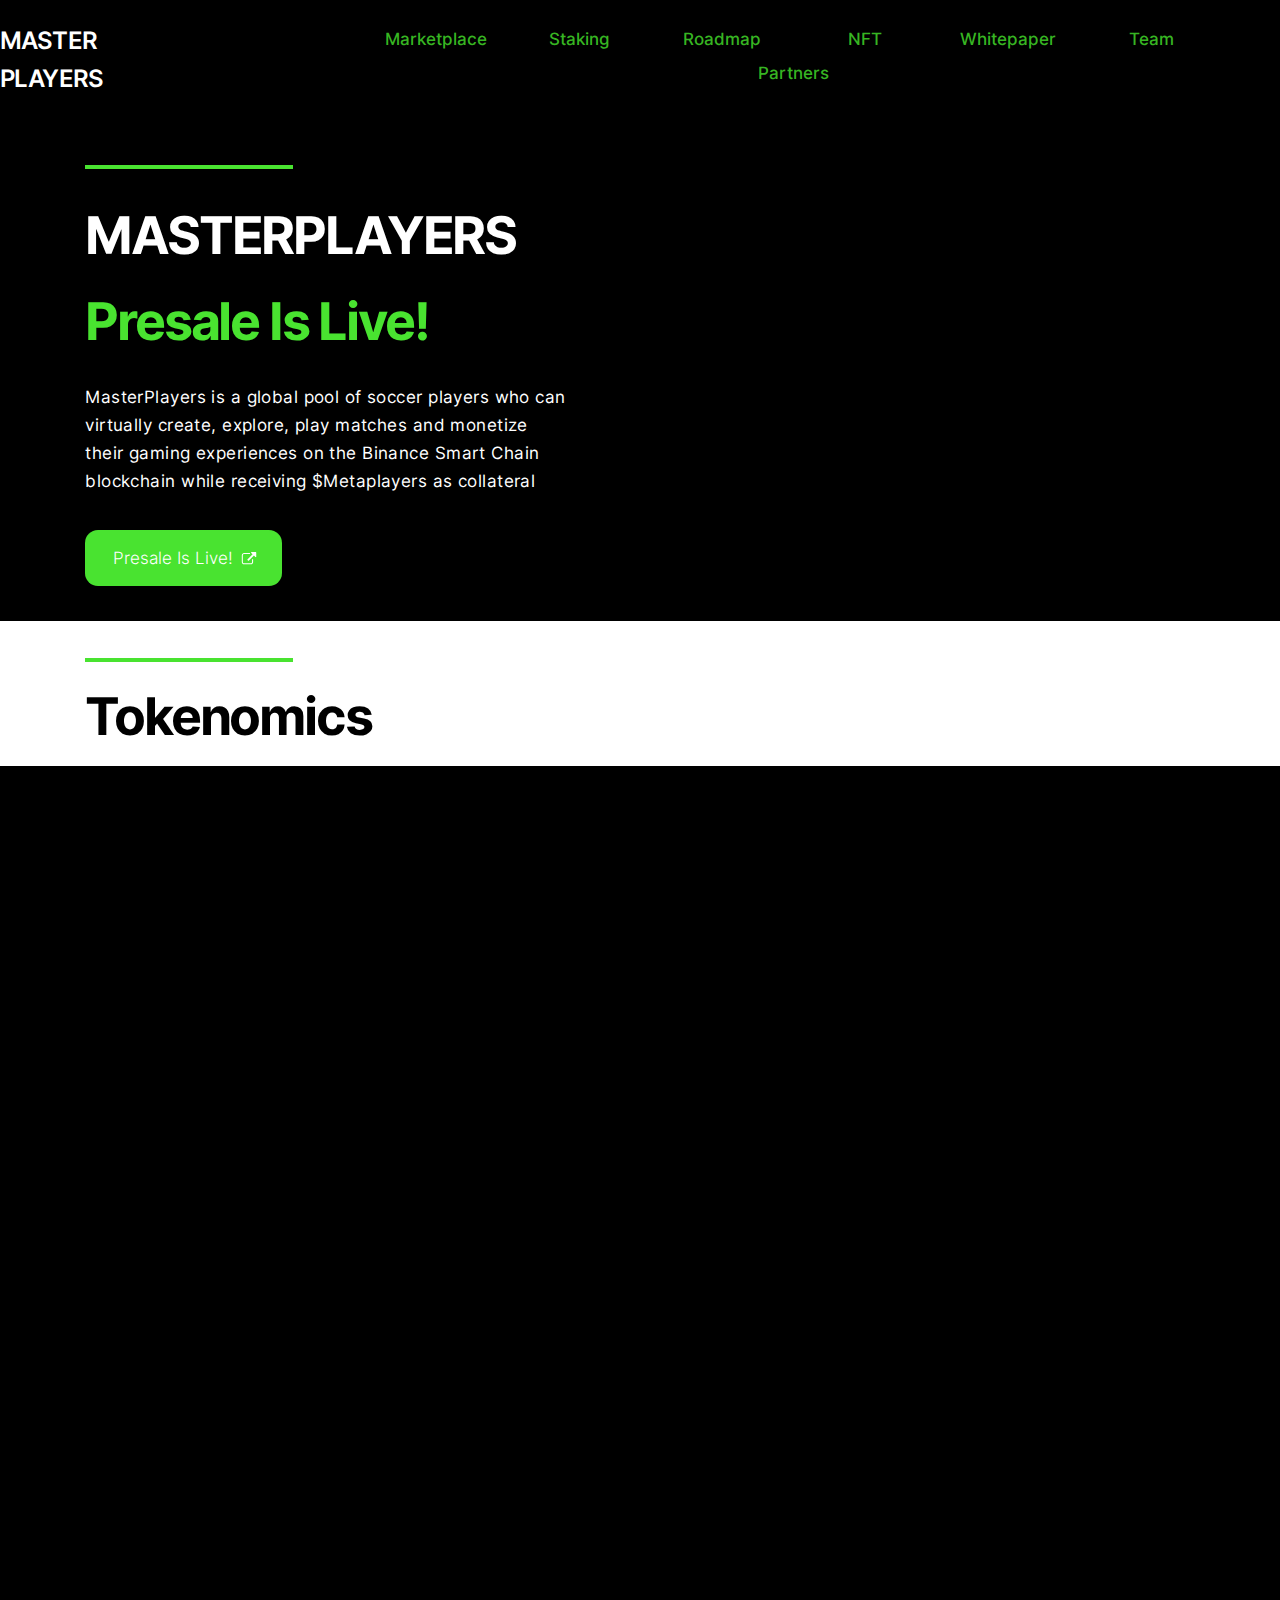
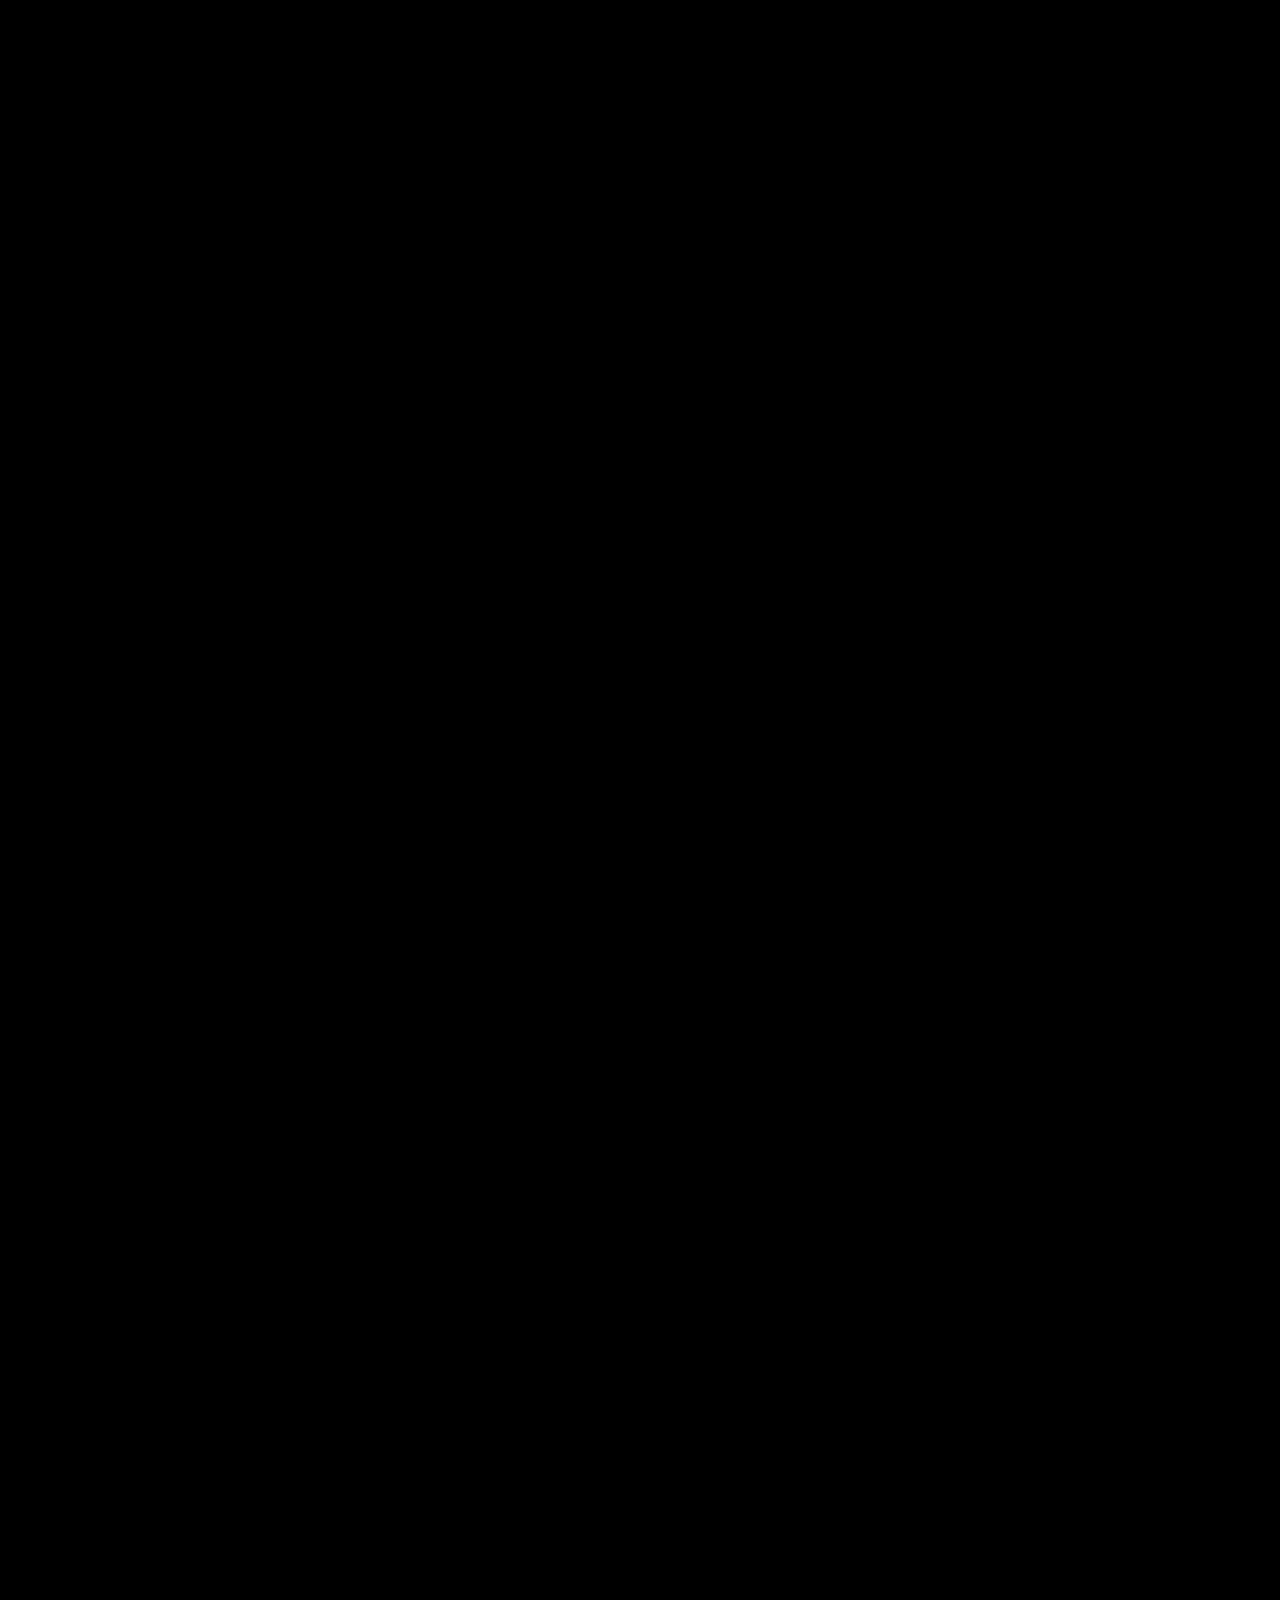
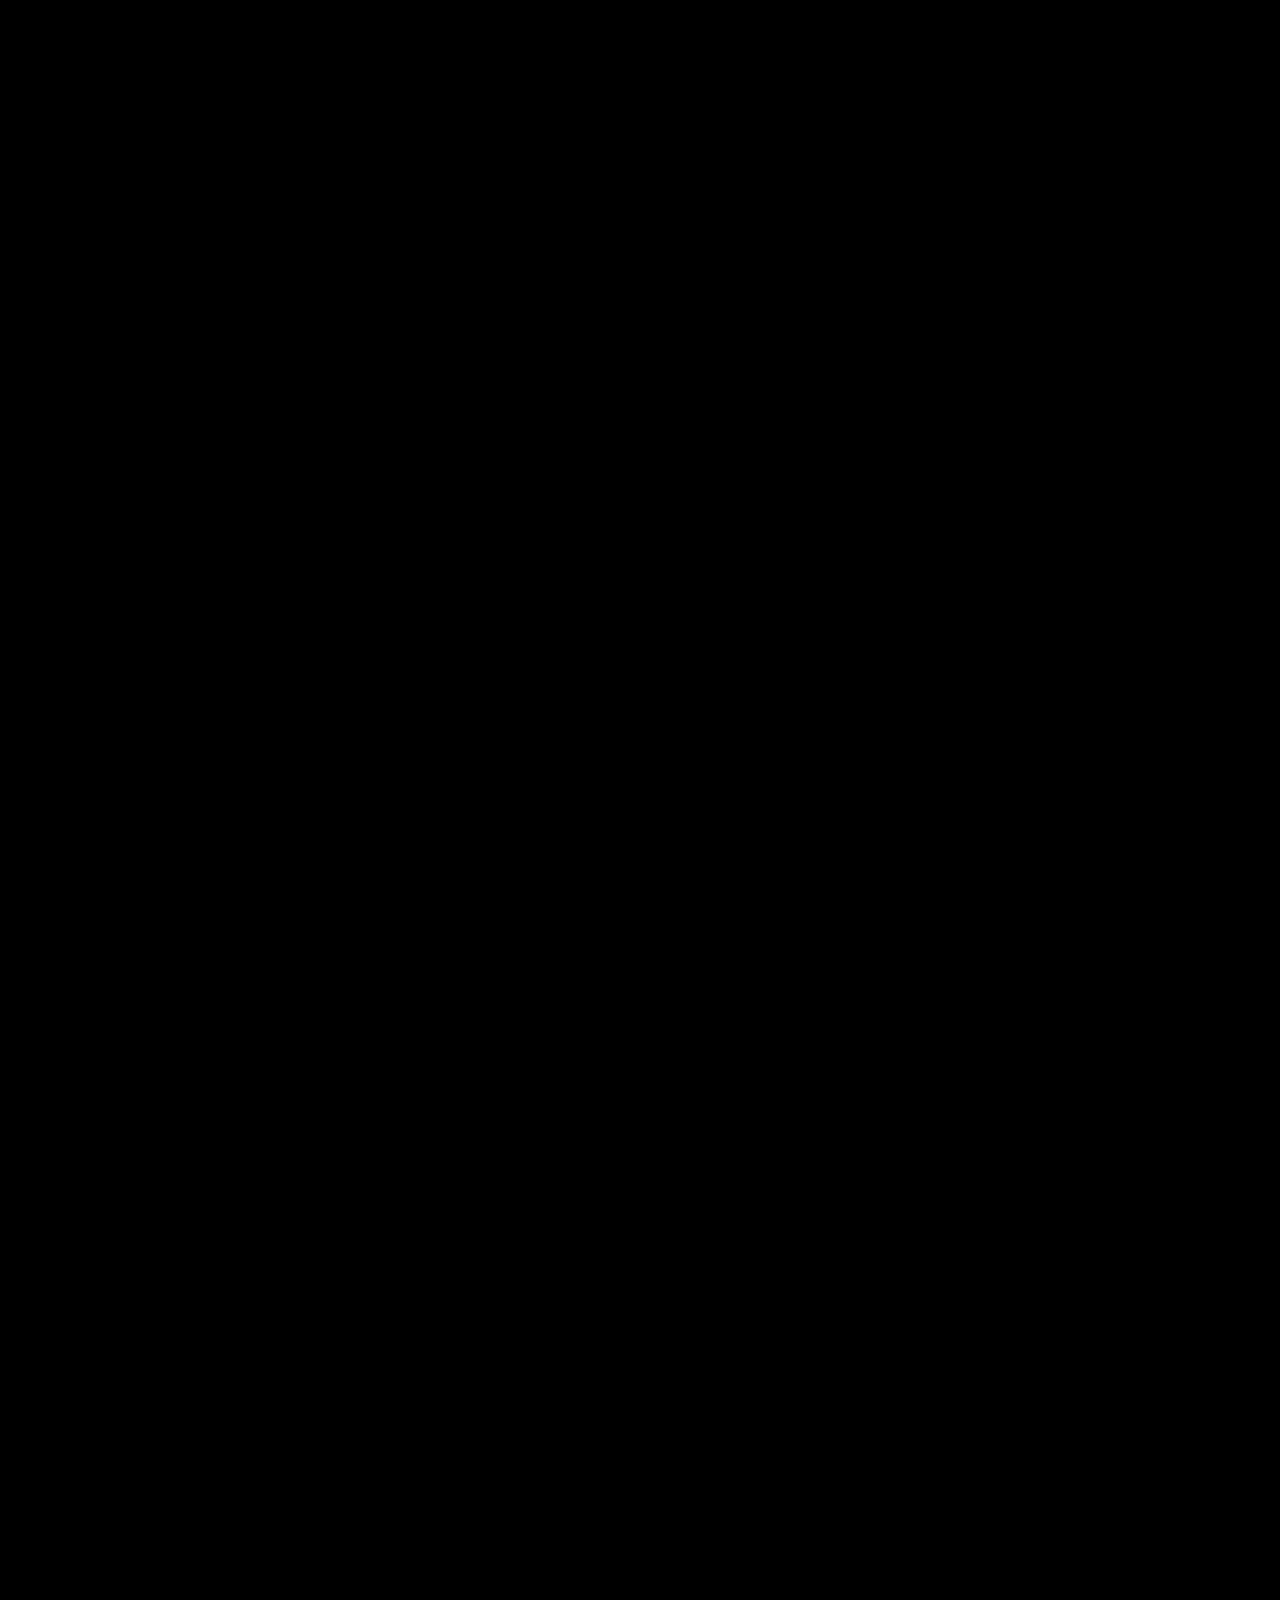
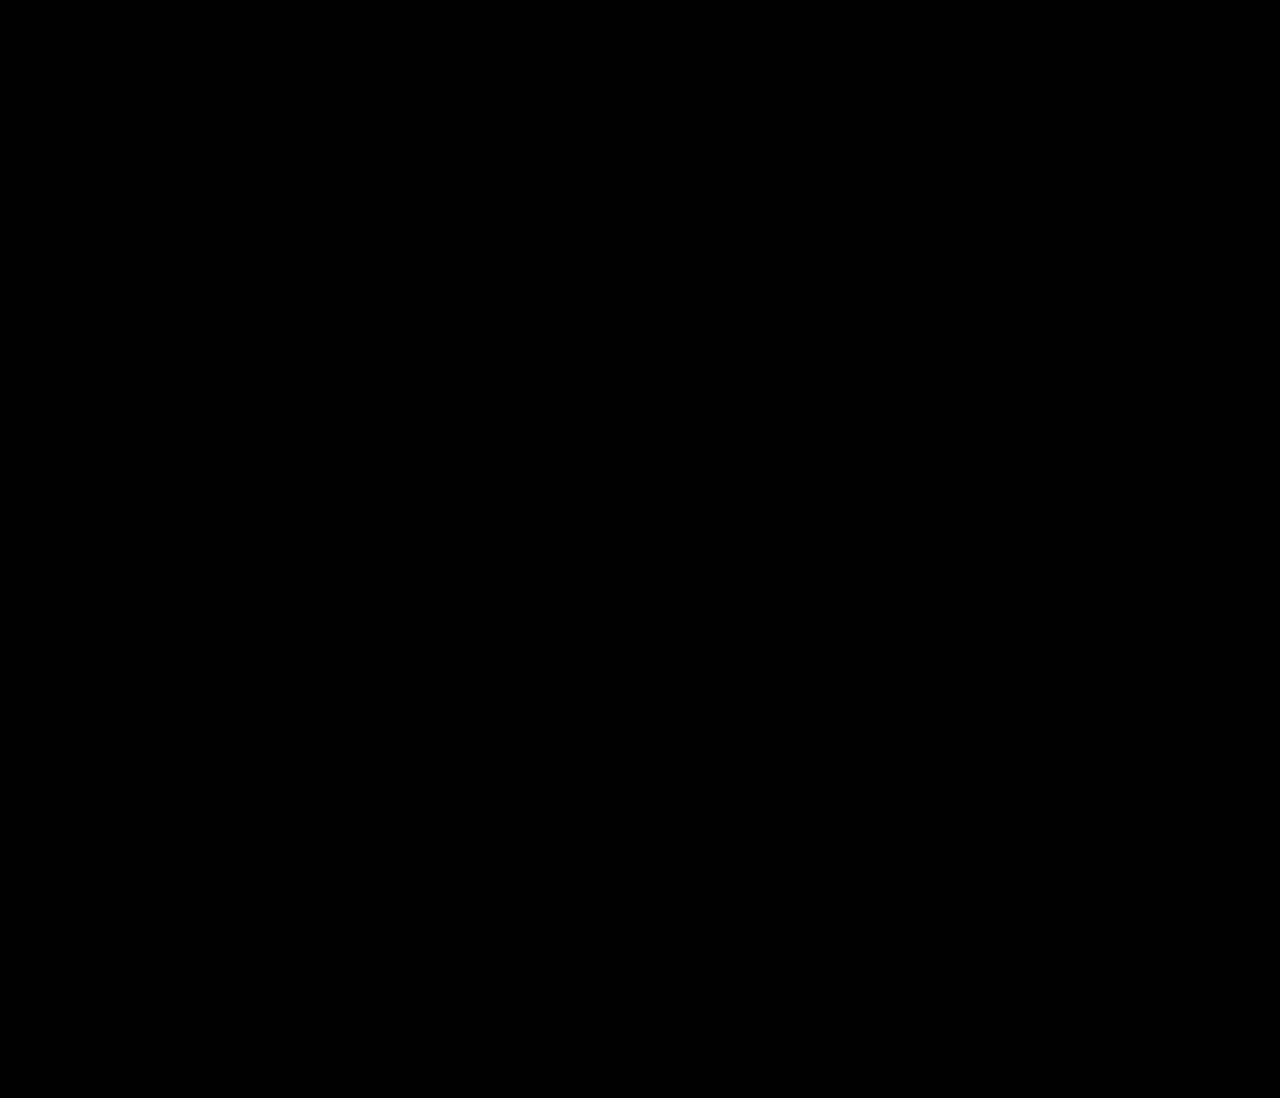
<file: index.html>
<!DOCTYPE HTML>
<html lang="en">

<head>
    <title>MasterPlayersNFT</title>
    <meta charset="utf-8">
    <meta name="viewport" content="width=device-width,initial-scale=1">
    <meta name="description"
        content="2222 unique NFT&rsquo;s featuring P2E Metaverse &amp; P2P Marketplace and Staking">
    <meta property="og:site_name" content="MasterPlayersNFT">
    <meta property="og:title" content="MasterPlayersNFT">
    <meta property="og:type" content="website">
    <meta property="og:description"
        content="2222 unique NFT&rsquo;s featuring P2E Metaverse &amp; P2P Marketplace and Staking">
    <meta property="og:image" content="images/share.jpg">
    <meta property="og:image:type" content="image/jpeg">
    <meta property="og:image:width" content="1200">
    <meta property="og:image:height" content="1200">
    <meta property="og:url" content="https://masterplayers.com">
    <meta property="twitter:card" content="summary_large_image">
    <link rel="canonical" href="https://masterplayers.com">
    <link href="css/css.css" rel="stylesheet" type="text/css">
    <link rel="icon" type="image/png" href="images/favicon.png">
    <link rel="apple-touch-icon" href="images/apple-touch-icon.png">
    <style>
        html,
        body,
        div,
        span,
        applet,
        object,
        iframe,
        h1,
        h2,
        h3,
        h4,
        h5,
        h6,
        p,
        blockquote,
        pre,
        a,
        abbr,
        acronym,
        address,
        big,
        cite,
        code,
        del,
        dfn,
        em,
        img,
        ins,
        kbd,
        q,
        s,
        samp,
        small,
        strike,
        strong,
        sub,
        sup,
        tt,
        var,
        b,
        u,
        i,
        center,
        dl,
        dt,
        dd,
        ol,
        ul,
        li,
        fieldset,
        form,
        label,
        legend,
        table,
        caption,
        tbody,
        tfoot,
        thead,
        tr,
        th,
        td,
        article,
        aside,
        canvas,
        details,
        embed,
        figure,
        figcaption,
        footer,
        header,
        hgroup,
        menu,
        nav,
        output,
        ruby,
        section,
        summary,
        time,
        mark,
        audio,
        video {
            margin: 0;
            padding: 0;
            border: 0;
            font-size: 100%;
            font: inherit;
            vertical-align: baseline;
        }

        article,
        aside,
        details,
        figcaption,
        figure,
        footer,
        header,
        hgroup,
        menu,
        nav,
        section {
            display: block;
        }

        body {
            line-height: 1;
        }

        ol,
        ul {
            list-style: none;
        }

        blockquote,
        q {
            quotes: none;
        }

        blockquote:before,
        blockquote:after,
        q:before,
        q:after {
            content: '';
            content: none;
        }

        table {
            border-collapse: collapse;
            border-spacing: 0;
        }

        body {
            -webkit-text-size-adjust: none
        }

        mark {
            background-color: transparent;
            color: inherit
        }

        input::-moz-focus-inner {
            border: 0;
            padding: 0
        }

        input[type="text"],
        input[type="email"],
        select,
        textarea {
            -moz-appearance: none;
            -webkit-appearance: none;
            -ms-appearance: none;
            appearance: none
        }

        *,
        *:before,
        *:after {
            box-sizing: border-box;
        }

        body {
            line-height: 1.0;
            min-height: var(--viewport-height);
            min-width: 320px;
            overflow-x: hidden;
            word-wrap: break-word;
        }

        body:before {
            content: '';
            display: block;
            background-attachment: scroll;
            height: var(--background-height);
            left: 0;
            pointer-events: none;
            position: fixed;
            top: 0;
            transform: scale(1);
            width: 100vw;
            z-index: 0;
            background-image: url(''), url('fonts/bg.svg');
            background-size: 512px, cover;
            background-position: center, center;
            background-repeat: repeat, no-repeat;
            background-color: #F7F7F7;
        }

        body:after {
            background-color: #FFFFFF;
            content: '';
            display: block;
            height: 100%;
            left: 0;
            opacity: 0;
            position: fixed;
            top: 0;
            transform: scale(1);
            transition: opacity 1s ease-in-out 0.5s, visibility 1s 0.5s;
            visibility: hidden;
            width: 100%;
            z-index: 1;
        }

        body.is-loading:after {
            opacity: 1;
            visibility: visible;
        }

        :root {
            --background-height: 100vh;
            --site-language-alignment: left;
            --site-language-direction: ltr;
            --site-language-flex-alignment: flex-start;
            --viewport-height: 100vh;
        }

        html {
            font-size: 18pt;
        }

        u {
            text-decoration: underline;
        }

        strong {
            color: inherit;
            font-weight: bolder;
        }

        em {
            font-style: italic;
        }

        code {
            background-color: rgba(144, 144, 144, 0.25);
            border-radius: 0.25em;
            font-family: 'Lucida Console', 'Courier New', monospace;
            font-size: 0.9em;
            font-weight: normal;
            letter-spacing: 0;
            margin: 0 0.25em;
            padding: 0.25em 0.5em;
            text-indent: 0;
        }

        mark {
            background-color: rgba(144, 144, 144, 0.25);
        }

        s {
            text-decoration: line-through;
        }

        sub {
            font-size: smaller;
            vertical-align: sub;
        }

        sup {
            font-size: smaller;
            vertical-align: super;
        }

        a {
            color: inherit;
            text-decoration: underline;
            transition: color 0.25s ease;
        }

        #wrapper {
            -webkit-overflow-scrolling: touch;
            align-items: center;
            display: flex;
            flex-direction: column;
            justify-content: center;
            min-height: var(--viewport-height);
            overflow: hidden;
            position: relative;
            z-index: 2;
        }

        #main {
            --alignment: left;
            --flex-alignment: flex-start;
            --border-radius-tl: 0;
            --border-radius-tr: 0;
            --border-radius-br: 0;
            --border-radius-bl: 0;
            align-items: center;
            display: flex;
            flex-grow: 0;
            flex-shrink: 0;
            justify-content: center;
            max-width: 100%;
            position: relative;
            text-align: var(--alignment);
            z-index: 1;
            transition: opacity 1.25s ease-in-out 0s;
        }

        #main>.inner {
            --padding-horizontal: 1.5rem;
            --padding-vertical: 0rem;
            --spacing: 0rem;
            --width: 70rem;
            border-radius: var(--border-radius-tl) var(--border-radius-tr) var(--border-radius-br) var(--border-radius-bl);
            max-width: 100%;
            position: relative;
            width: var(--width);
            z-index: 1;
            padding: var(--padding-vertical) var(--padding-horizontal);
        }

        #main>.inner>header {
            margin-bottom: var(--spacing);
            border-top-left-radius: inherit;
            border-top-right-radius: inherit;
        }

        #main>.inner>footer {
            margin-top: var(--spacing);
        }

        #main>.inner>*>* {
            margin-top: var(--spacing);
            margin-bottom: var(--spacing);
        }

        #main>.inner>*> :first-child {
            margin-top: 0 !important;
        }

        #main>.inner>*> :last-child {
            margin-bottom: 0 !important;
        }

        #main>.inner>.full {
            margin-left: calc(var(--padding-horizontal) * -1);
            max-width: calc(100% + calc(var(--padding-horizontal) * 2) + 0.4725px);
            width: calc(100% + calc(var(--padding-horizontal) * 2) + 0.4725px);
        }

        #main>.inner>.full:first-child {
            border-top-left-radius: inherit;
            border-top-right-radius: inherit;
            margin-top: calc(var(--padding-vertical) * -1) !important;
        }

        #main>.inner>.full:last-child {
            border-bottom-left-radius: inherit;
            border-bottom-right-radius: inherit;
            margin-bottom: calc(var(--padding-vertical) * -1) !important;
        }

        #main>.inner>.full.screen {
            border-radius: 0 !important;
            max-width: 100vw;
            position: relative;
            width: 100vw;
            left: 50%;
            margin-left: -50vw;
            right: auto;
        }

        #main>.inner>*>.full {
            margin-left: calc(-1.5rem);
            max-width: calc(100% + 3rem + 0.4725px);
            width: calc(100% + 3rem + 0.4725px);
        }

        #main>.inner>*>.full.screen {
            border-radius: 0 !important;
            max-width: 100vw;
            position: relative;
            width: 100vw;
            left: 50%;
            margin-left: -50vw;
            right: auto;
        }

        #main>.inner>header>.full:first-child {
            border-top-left-radius: inherit;
            border-top-right-radius: inherit;
            margin-top: 0rem !important;
        }

        #main>.inner>.active>.full:last-child {
            border-bottom-left-radius: inherit;
            border-bottom-right-radius: inherit;
            margin-bottom: 0rem !important;
        }

        #main>.inner>.active {
            border-bottom-left-radius: inherit;
            border-bottom-right-radius: inherit;
        }

        body.is-loading #main {
            opacity: 0;
        }

        #main>.inner>header,
        #main>.inner>footer {
            transition: opacity 0.125s ease-in-out 0.1875s, filter 0.25s ease-in-out 0.1875s, visibility 0.125s linear 0.1875s;
        }

        #main>.inner>header.hidden,
        #main>.inner>footer.hidden {
            filter: blur(0.28125);
            opacity: 0;
            transition: opacity 0.125s ease-in-out, visibility 0.125s;
            visibility: hidden;
        }

        #main>.inner>section {
            transition: opacity 0.25s ease-in-out 0.125s, filter 0.25s ease-in-out 0.125s, min-height 0.125s ease-in-out, max-height 0.125s ease-in-out;
        }

        #main>.inner>section.inactive {
            filter: blur(0.28125rem);
            opacity: 0;
            transition: opacity 0.125s ease-in-out, filter 0.125s ease-in-out;
        }

        body.is-instant #main,
        body.is-instant #main>.inner>*,
        body.is-instant #main>.inner>section>* {
            transition: none !important;
        }

        body.is-instant:after {
            display: none !important;
            transition: none !important;
        }

        @keyframes loading-spinner {
            0% {
                transform: rotate(0deg);
            }

            100% {
                transform: rotate(360deg);
            }
        }

        .deferred:before {
            content: '';
            display: block;
            width: 4rem;
            height: 4rem;
            position: absolute;
            top: 50%;
            left: 50%;
            margin: -2rem 0 0 -2rem;
            animation: loading-spinner 1s infinite linear;
            transition: opacity 0.25s ease;
            transition-delay: 0.5s;
            opacity: 0;
            z-index: -1;
            background-image: url('[data-uri]');
            background-position: center;
            background-repeat: no-repeat;
            background-size: 3rem;
        }

        .deferred.loading:before {
            opacity: 0.35;
            z-index: 0;
        }

        hr {
            border: 0;
            padding: 0;
            position: relative;
            width: 100%;
        }

        hr:before {
            content: '';
            display: inline-block;
            max-width: 100%;
            vertical-align: middle;
        }

        hr.style1:before {
            width: 12rem;
            border-top: solid 4px #49E330;
            height: 4px;
            margin-top: -2px;
        }

        #divider07:before {
            width: 12rem;
            border-top: solid 4px #FFFFFF;
            height: 4px;
            margin-top: -2px;
        }

        #divider02:before {
            width: 12rem;
            border-top: solid 4px transparent;
            height: 4px;
            margin-top: -2px;
        }

        h1,
        h2,
        h3,
        p {
            direction: var(--site-language-direction);
            position: relative;
        }

        h1 span.p,
        h2 span.p,
        h3 span.p,
        p span.p {
            display: block;
            position: relative;
        }

        h1 span[style],
        h2 span[style],
        h3 span[style],
        p span[style],
        h1 strong,
        h2 strong,
        h3 strong,
        p strong,
        h1 a,
        h2 a,
        h3 a,
        p a,
        h1 code,
        h2 code,
        h3 code,
        p code,
        h1 mark,
        h2 mark,
        h3 mark,
        p mark {
            -webkit-text-fill-color: currentcolor;
        }

        h1.style12,
        h2.style12,
        h3.style12,
        p.style12 {
            color: #ffffff;
            font-family: 'Inter', sans-serif;
            letter-spacing: -0.125rem;
            width: 100%;
            font-size: 3em;
            line-height: 0.75;
            font-weight: 700;
        }

        h1.style12 a,
        h2.style12 a,
        h3.style12 a,
        p.style12 a {
            color: #FFFFFF;
            text-decoration: none;
        }

        h1.style12 mark,
        h2.style12 mark,
        h3.style12 mark,
        p.style12 mark {
            color: #FFFFFF;
            background-color: transparent;
        }

        h1.style12 a:hover,
        h2.style12 a:hover,
        h3.style12 a:hover,
        p.style12 a:hover {
            text-decoration: underline;
        }

        h1.style12,
        h2.style12,
        h3.style12,
        p.style12 span.p:nth-child(n + 2) {
            margin-top: 1rem;
        }

        #text04 {
            text-align: left;
            color: #FFFFFF;
            font-family: 'Inter', sans-serif;
            letter-spacing: -0.125rem;
            width: 100%;
            font-size: 3em;
            line-height: 1.375;
            font-weight: 700;
        }

        #text04 mark {
            background-color: transparent;
        }

        #text04 a {
            text-decoration: none;
        }

        #text04 a:hover {
            text-decoration: underline;
        }

        #text04 span.p:nth-child(n + 2) {
            margin-top: 1rem;
        }

        h1.style10,
        h2.style10,
        h3.style10,
        p.style10 {
            color: rgba(255, 255, 255, 0.82);
            font-family: 'Inter', sans-serif;
            font-size: 1em;
            line-height: 1.875;
            font-weight: 300;
        }

        h1.style10 a,
        h2.style10 a,
        h3.style10 a,
        p.style10 a {
            color: #5C83EE;
            text-decoration: none;
        }

        h1.style10 a:hover,
        h2.style10 a:hover,
        h3.style10 a:hover,
        p.style10 a:hover {
            color: #10182F;
        }

        h1.style10 mark,
        h2.style10 mark,
        h3.style10 mark,
        p.style10 mark {
            color: #D4AF37;
            background-color: transparent;
        }

        h1.style10,
        h2.style10,
        h3.style10,
        p.style10 span.p:nth-child(n + 2) {
            margin-top: 1rem;
        }

        #text23 {
            color: rgba(0, 0, 0, 0.588);
            font-family: 'Inter', sans-serif;
            font-size: 0.875em;
            line-height: 1.625;
            font-weight: 300;
        }

        #text23 a:hover {
            color: #5F3FBA;
        }

        #text23 a {
            text-decoration: underline;
        }

        #text23 span.p:nth-child(n + 2) {
            margin-top: 1rem;
        }

        #text15 {
            color: #242424;
            font-family: 'Inter', sans-serif;
            letter-spacing: -0.125rem;
            width: 100%;
            font-size: 3em;
            line-height: 1;
            font-weight: 700;
        }

        #text15 a {
            color: #FFFFFF;
            text-decoration: none;
        }

        #text15 mark {
            color: #FFFFFF;
            background-color: transparent;
        }

        #text15 a:hover {
            text-decoration: underline;
        }

        #text15 span.p:nth-child(n + 2) {
            margin-top: 1rem;
        }

        #text28 {
            color: #49E330;
            font-family: 'Inter', sans-serif;
            letter-spacing: -0.125rem;
            width: 100%;
            font-size: 3em;
            line-height: 1;
            font-weight: 700;
        }

        #text28 a {
            color: #FFFFFF;
            text-decoration: none;
        }

        #text28 mark {
            color: #FFFFFF;
            background-color: transparent;
        }

        #text28 a:hover {
            text-decoration: underline;
        }

        #text28 span.p:nth-child(n + 2) {
            margin-top: 1rem;
        }

        h1.style3,
        h2.style3,
        h3.style3,
        p.style3 {
            color: rgb(255, 255, 255);
            font-family: 'Inter', sans-serif;
            letter-spacing: 0.025rem;
            width: calc(100% + 0.025rem);
            font-size: 1em;
            line-height: 1.625;
            font-weight: 400;
        }

        h1.style3 a,
        h2.style3 a,
        h3.style3 a,
        p.style3 a {
            color: #5C83EE;
            text-decoration: none;
        }

        h1.style3 a:hover,
        h2.style3 a:hover,
        h3.style3 a:hover,
        p.style3 a:hover {
            color: #10182F;
        }

        h1.style3 mark,
        h2.style3 mark,
        h3.style3 mark,
        p.style3 mark {
            color: #D4AF37;
            background-color: transparent;
        }

        h1.style3,
        h2.style3,
        h3.style3,
        p.style3 span.p:nth-child(n + 2) {
            margin-top: 1rem;
        }

        h1.style16,
        h2.style16,
        h3.style16,
        p.style16 {
            text-align: center;
            color: rgb(255, 255, 255);
            font-family: 'Inter', sans-serif;
            font-size: 1.25em;
            line-height: 1.125;
            font-weight: 500;
        }

        h1.style16 a,
        h2.style16 a,
        h3.style16 a,
        p.style16 a {
            text-decoration: none;
        }

        h1.style16 a:hover,
        h2.style16 a:hover,
        h3.style16 a:hover,
        p.style16 a:hover {
            text-decoration: underline;
        }

        h1.style16,
        h2.style16,
        h3.style16,
        p.style16 span.p:nth-child(n + 2) {
            margin-top: 1rem;
        }

        h1.style13,
        h2.style13,
        h3.style13,
        p.style13 {
            color: #000000;
            font-family: 'Inter', sans-serif;
            font-size: 1.125em;
            line-height: 1.125;
            font-weight: 700;
        }

        h1.style13 a,
        h2.style13 a,
        h3.style13 a,
        p.style13 a {
            color: #5C83EE;
            text-decoration: none;
        }

        h1.style13 a:hover,
        h2.style13 a:hover,
        h3.style13 a:hover,
        p.style13 a:hover {
            color: #10182F;
        }

        h1.style13 mark,
        h2.style13 mark,
        h3.style13 mark,
        p.style13 mark {
            color: #D4AF37;
            background-color: transparent;
        }

        h1.style13,
        h2.style13,
        h3.style13,
        p.style13 span.p:nth-child(n + 2) {
            margin-top: 1rem;
        }

        h1.style14,
        h2.style14,
        h3.style14,
        p.style14 {
            color: rgba(0, 0, 0, 0.678);
            font-family: 'Inter', sans-serif;
            font-size: 1.125em;
            line-height: 1.125;
            font-weight: 400;
        }

        h1.style14 a,
        h2.style14 a,
        h3.style14 a,
        p.style14 a {
            color: #5C83EE;
            text-decoration: none;
        }

        h1.style14 a:hover,
        h2.style14 a:hover,
        h3.style14 a:hover,
        p.style14 a:hover {
            color: #10182F;
        }

        h1.style14 mark,
        h2.style14 mark,
        h3.style14 mark,
        p.style14 mark {
            color: #D4AF37;
            background-color: transparent;
        }

        h1.style14,
        h2.style14,
        h3.style14,
        p.style14 span.p:nth-child(n + 2) {
            margin-top: 1rem;
        }

        #text13 {
            color: #49E330;
            font-family: 'Inter', sans-serif;
            letter-spacing: -0.125rem;
            width: 100%;
            font-size: 2em;
            line-height: 0.75;
            font-weight: 700;
        }

        #text13 a {
            color: #FFFFFF;
            text-decoration: none;
        }

        #text13 mark {
            color: #FFFFFF;
            background-color: transparent;
        }

        #text13 a:hover {
            text-decoration: underline;
        }

        #text13 span.p:nth-child(n + 2) {
            margin-top: 1rem;
        }

        #text41 {
            text-align: left;
            color: #49E330;
            font-family: 'Inter', sans-serif;
            letter-spacing: -0.125rem;
            width: 100%;
            font-size: 2em;
            line-height: 0.75;
            font-weight: 700;
        }

        #text41 a {
            color: #FFFFFF;
            text-decoration: none;
        }

        #text41 mark {
            color: #FFFFFF;
            background-color: transparent;
        }

        #text41 a:hover {
            text-decoration: underline;
        }

        #text41 span.p:nth-child(n + 2) {
            margin-top: 1rem;
        }

        #text42 {
            color: #242424;
            font-family: 'Inter', sans-serif;
            letter-spacing: -0.125rem;
            width: 100%;
            font-size: 2em;
            line-height: 0.75;
            font-weight: 700;
        }

        #text42 a {
            color: #FFFFFF;
            text-decoration: none;
        }

        #text42 mark {
            color: #FFFFFF;
            background-color: transparent;
        }

        #text42 a:hover {
            text-decoration: underline;
        }

        #text42 span.p:nth-child(n + 2) {
            margin-top: 1rem;
        }

        #text40 {
            color: #242424;
            font-family: 'Inter', sans-serif;
            letter-spacing: -0.125rem;
            width: 100%;
            font-size: 2em;
            line-height: 0.75;
            font-weight: 700;
        }

        #text40 a {
            color: #FFFFFF;
            text-decoration: none;
        }

        #text40 mark {
            color: #FFFFFF;
            background-color: transparent;
        }

        #text40 a:hover {
            text-decoration: underline;
        }

        #text40 span.p:nth-child(n + 2) {
            margin-top: 1rem;
        }

        h1.style15,
        h2.style15,
        h3.style15,
        p.style15 {
            text-align: center;
            color: rgba(0, 0, 0, 0.678);
            font-family: 'Inter', sans-serif;
            font-size: 0.75em;
            line-height: 1.375;
            font-weight: 300;
        }

        h1.style15 a,
        h2.style15 a,
        h3.style15 a,
        p.style15 a {
            color: #5C83EE;
            text-decoration: none;
        }

        h1.style15 a:hover,
        h2.style15 a:hover,
        h3.style15 a:hover,
        p.style15 a:hover {
            color: #10182F;
        }

        h1.style15 mark,
        h2.style15 mark,
        h3.style15 mark,
        p.style15 mark {
            color: #D4AF37;
            background-color: transparent;
        }

        h1.style15,
        h2.style15,
        h3.style15,
        p.style15 span.p:nth-child(n + 2) {
            margin-top: 1rem;
        }

        h1.style7,
        h2.style7,
        h3.style7,
        p.style7 {
            text-transform: uppercase;
            color: #041F00;
            font-family: 'Inter', sans-serif;
            letter-spacing: -0.05rem;
            width: 100%;
            font-size: 1.375em;
            line-height: 1.625;
            font-weight: 600;
        }

        h1.style7 a,
        h2.style7 a,
        h3.style7 a,
        p.style7 a {
            color: #5C83EE;
            text-decoration: none;
        }

        h1.style7 a:hover,
        h2.style7 a:hover,
        h3.style7 a:hover,
        p.style7 a:hover {
            color: #10182F;
        }

        h1.style7 mark,
        h2.style7 mark,
        h3.style7 mark,
        p.style7 mark {
            color: #D4AF37;
            background-color: transparent;
        }

        h1.style7,
        h2.style7,
        h3.style7,
        p.style7 span.p:nth-child(n + 2) {
            margin-top: 1rem;
        }

        .icons {
            display: flex;
            flex-wrap: wrap;
            justify-content: var(--flex-alignment);
            letter-spacing: 0;
            padding: 0;
        }

        .icons li {
            position: relative;
            z-index: 1;
        }

        .icons li a {
            align-items: center;
            display: flex;
            justify-content: center;
        }

        .icons li a svg {
            display: block;
            position: relative;
        }

        .icons li a+svg {
            display: block;
            height: 100%;
            left: 0;
            pointer-events: none;
            position: absolute;
            top: 0;
            width: 100%;
            z-index: -1;
        }

        .icons li a .label {
            display: none;
        }

        #icons02 {
            font-size: 3.625em;
            gap: 1.75rem;
        }

        #icons02:not(:first-child) {
            margin-top: 0.375rem !important;
        }

        #icons02:not(:last-child) {
            margin-bottom: 0.375rem !important;
        }

        #icons02 li a {
            border-radius: 100%;
            height: 1em;
            width: 1em;
            transition: color 0.25s ease, background-color 0.25s ease, border-color 0.25s ease;
        }

        #icons02 li a svg {
            height: 100%;
            width: 100%;
            transition: fill 0.25s ease;
        }

        #icons02 a svg {
            fill: #FFFFFF;
        }

        #icons02 a:hover svg {
            fill: rgba(0, 0, 0, 0.878) !important;
        }

        #icons02 li a+svg {
            transition: fill 0.25s ease, stroke 0.25s ease;
        }

        #icons01 {
            font-size: 1.5em;
            gap: 1.75rem;
        }

        #icons01:not(:first-child) {
            margin-top: 0.375rem !important;
        }

        #icons01:not(:last-child) {
            margin-bottom: 0.375rem !important;
        }

        #icons01 li a {
            border-radius: 100%;
            height: 1em;
            width: 1em;
            transition: color 0.25s ease, background-color 0.25s ease, border-color 0.25s ease;
        }

        #icons01 li a svg {
            height: 100%;
            width: 100%;
            transition: fill 0.25s ease;
        }

        #icons01 a svg {
            fill: rgba(0, 0, 0, 0.588);
        }

        #icons01 a:hover svg {
            fill: rgba(46, 194, 33, 0.878) !important;
        }

        #icons01 li a+svg {
            transition: fill 0.25s ease, stroke 0.25s ease;
        }

        form {
            display: flex;
            justify-content: var(--flex-alignment);
        }

        form .inner {
            display: flex;
            flex-direction: column;
            flex-wrap: wrap;
            max-width: 100%;
        }

        form label {
            direction: var(--site-language-direction);
            display: block;
        }

        form .field button {
            align-items: center;
            background-color: transparent;
            border: 0;
            cursor: pointer;
            display: flex;
            justify-content: center;
        }

        form .field button>svg {
            height: 50%;
        }

        form input[type="text"],
        form input[type="email"],
        form input[type="tel"],
        form input[type="number"],
        form textarea,
        form select,
        form .file {
            background-color: transparent;
            border: 0;
            direction: var(--site-language-direction);
            display: block;
            outline: 0;
            text-align: var(--site-language-alignment);
            width: 100%;
        }

        form input[type="tel"] {
            -webkit-appearance: none;
        }

        form textarea {
            height: 10rem;
            line-height: normal;
        }

        form select {
            background-repeat: no-repeat;
            background-size: 1rem;
            text-overflow: ellipsis;
            -webkit-appearance: none;
        }

        form select option {
            background-color: white;
            color: black;
        }

        form select::-ms-expand {
            display: none;
        }

        form input[type="checkbox"] {
            -webkit-appearance: none;
            display: block;
            float: left;
            margin-right: -2rem;
            opacity: 0;
            width: 1rem;
            z-index: -1;
        }

        form input[type="checkbox"]+label {
            align-items: center;
            display: inline-flex;
            line-height: 1.6;
            text-align: left;
        }

        form input[type="checkbox"]+label:before {
            background-position: center;
            background-repeat: no-repeat;
            content: '';
            cursor: pointer;
            display: inline-block;
            flex-grow: 0;
            flex-shrink: 0;
            vertical-align: middle;
        }

        form input[type="number"] {
            -webkit-appearance: none;
            -moz-appearance: textfield;
        }

        form input[type="number"]::-webkit-inner-spin-button,
        form input[type="number"]::-webkit-outer-spin-button {
            -webkit-appearance: none;
        }

        form .number {
            position: relative;
        }

        form .number>input[type="number"] {
            text-align: center;
        }

        form .number>button {
            position: absolute;
        }

        form .field .number>button>svg {
            height: 40%;
        }

        form .file {
            position: relative;
        }

        form .file>button {
            position: absolute;
        }

        form .file>input[type="file"] {
            cursor: pointer;
            height: 100%;
            left: 0;
            opacity: 0;
            position: absolute;
            top: 0;
            width: 100%;
        }

        form .file[data-filename]:before {
            background-repeat: no-repeat;
            content: attr(data-filename);
            display: block;
            height: 100%;
            overflow: hidden;
            position: absolute;
            text-overflow: ellipsis;
            top: 0;
            white-space: nowrap;
        }

        form .file[data-filename=""]:before {
            background-image: none !important;
            content: attr(data-placeholder);
            padding-left: 0 !important;
        }

        form .field .file>button>svg {
            height: 53%;
        }

        form .actions {
            max-width: 100%;
        }

        form .actions button {
            align-items: center;
            background-color: transparent;
            border: 0;
            cursor: pointer;
            display: inline-flex;
            justify-content: center;
            max-width: 100%;
            text-align: center;
            vertical-align: middle;
            white-space: nowrap;
        }

        form .actions button:disabled {
            cursor: default;
            opacity: 0.35;
            pointer-events: none;
        }

        @keyframes button-spinner {
            0% {
                transform: rotate(0deg);
            }

            100% {
                transform: rotate(360deg);
            }
        }

        form.style1:not(:first-child) {
            margin-top: 2rem !important;
        }

        form.style1:not(:last-child) {
            margin-bottom: 2rem !important;
        }

        form.style1 .inner>* {
            margin: 0 0 0 1rem;
        }

        form.style1 .inner> :first-child {
            margin: 0;
        }

        form.style1 .inner {
            width: 32rem;
            flex-direction: row;
            flex-wrap: nowrap;
            align-items: center;
        }

        form.style1 label:first-child {
            margin: 0.25rem 0 0.75rem 0;
            text-align: left;
            font-size: 0.875em;
            line-height: 1.5;
            font-family: '-apple-system', 'BlinkMacSystemFont', 'Segoe UI', 'Roboto', 'Helvetica Neue', 'Arial', sans-serif, 'Apple Color Emoji', 'Segoe UI Emoji', 'Segoe UI Symbol';
            font-weight: 400;
            color: #FFFFFF;
        }

        form.style1 .field button {
            background-size: cover;
            height: 2.7rem;
            line-height: 2.7rem;
            width: 2.7rem;
            border-radius: 0.24rem;
            background-color: #FFFFFF;
            background-image: linear-gradient(45deg, #E8E8E8 0%, rgba(255, 255, 255, 0.008) 100%);
            background-position: 0% 0%;
            background-repeat: repeat;
            transition: color 0.25s ease, background-color 0.25s ease, border-color 0.25s ease;
        }

        form.style1 .field button:hover {
            background-color: rgba(255, 255, 255, 0.961);
        }

        form.style1 .field button svg {
            fill: #37CB2A;
            transition: fill 0.25s ease;
        }

        form.style1 input[type="text"],
        form.style1 input[type="email"],
        form.style1 input[type="tel"],
        form.style1 input[type="number"],
        form.style1 textarea,
        form.style1 select,
        form.style1 input[type="checkbox"]+label,
        form.style1 .file {
            font-size: 1em;
            font-family: 'Inter', sans-serif;
            font-weight: 300;
            border-radius: 0.375rem;
        }

        form.style1 input[type="text"],
        form.style1 input[type="email"],
        form.style1 input[type="tel"],
        form.style1 input[type="number"],
        form.style1 textarea,
        form.style1 select,
        form.style1 .file {
            color: #E5FFD9;
            background-color: rgba(21, 59, 18, 0.2);
        }

        form.style1 input[type="text"]:focus,
        form.style1 input[type="email"]:focus,
        form.style1 input[type="tel"]:focus,
        form.style1 input[type="number"]:focus,
        form.style1 textarea:focus,
        form.style1 select:focus,
        form.style1 .file.focus {
            box-shadow: 0 0 0 1px #FFFFFF, inset 0 0 0 1px #FFFFFF;
        }

        form.style1 input[type="checkbox"]+label {
            color: #E5FFD9;
        }

        form.style1 input[type="text"],
        form.style1 input[type="email"],
        form.style1 input[type="tel"],
        form.style1 input[type="number"],
        form.style1 select,
        form.style1 .file {
            height: 3.375rem;
            padding: 0 1.18125rem;
            line-height: 3.375rem;
        }

        form.style1 textarea {
            padding: 1.18125rem;
            height: 8rem;
            line-height: 1.5;
            padding-top: 0.91875rem;
        }

        form.style1 select {
            background-image: url("data:image/svg+xml;charset=utf8,%3Csvg xmlns='http://www.w3.org/2000/svg' width='504' height='552' preserveAspectRatio='none' viewBox='0 0 504 552'%3E%3Cpath d='M483.9,210.9L252,442.9L20.1,210.9l67.9-67.9L252,307.1l164.1-164.1L483.9,210.9z' fill='%23E5FFD9' /%3E%3C/svg%3E");
            background-position: calc(100% - 1.18125rem) center;
            padding-right: 3.28125rem;
        }

        form.style1 input[type="checkbox"]+label:before {
            border-radius: 0.375rem;
            color: #E5FFD9;
            background-color: rgba(21, 59, 18, 0.2);
            background-size: 1.434375rem;
            height: 2.53125rem;
            width: 2.53125rem;
            margin-right: 1.265625rem;
        }

        form.style1 input[type="checkbox"]:checked+label:before {
            background-image: url("data:image/svg+xml;charset=utf8,%3Csvg xmlns='http://www.w3.org/2000/svg' width='648' height='552' preserveAspectRatio='none' viewBox='0 0 648 552'%3E%3Cpath d='M225.3,517.7L2.1,293.1l68.1-67.7L226,382.3L578.1,35.6l67.4,68.4L225.3,517.7z' fill='%23E5FFD9' /%3E%3C/svg%3E");
        }

        form.style1 input[type="checkbox"]:focus+label:before {
            box-shadow: 0 0 0 1px #FFFFFF, inset 0 0 0 1px #FFFFFF;
        }

        form.style1 .number>input[type="number"] {
            padding-left: 3.2rem;
            padding-right: 3.2rem;
        }

        form.style1 .number>button.decrement {
            bottom: 0.3375rem;
            left: 0.3375rem;
        }

        form.style1 .number>button.increment {
            bottom: 0.3375rem;
            right: 0.3375rem;
        }

        form.style1 .file:before {
            width: calc(100% - 4.55625rem);
            background-image: url("data:image/svg+xml;charset=utf8,%3Csvg xmlns='http://www.w3.org/2000/svg' width='40' height='40' preserveAspectRatio='none' viewBox='0 0 40 40'%3E%3Cpath d='M27.4,4.5c-0.4-0.4-0.8-0.7-1.5-0.9c-0.6-0.3-1.2-0.4-1.7-0.4H7.1c-0.5,0-0.9,0.2-1.3,0.5S5.3,4.5,5.3,5.1v30.7 c0,0.5,0.2,0.9,0.5,1.3c0.4,0.4,0.8,0.5,1.3,0.5h25.8c0.5,0,0.9-0.2,1.3-0.5c0.4-0.4,0.5-0.8,0.5-1.3V13.7c0-0.5-0.1-1.1-0.4-1.7 c-0.3-0.6-0.6-1.1-0.9-1.5L27.4,4.5z M25.7,6.2l6,6c0.2,0.2,0.3,0.4,0.4,0.8h-7.2V5.8C25.3,5.9,25.5,6.1,25.7,6.2z M7.7,35.2V5.7 h14.7v8c0,0.5,0.2,0.9,0.5,1.3c0.4,0.4,0.8,0.5,1.3,0.5h8v19.7H7.7z' style='opacity: 0.375' fill='%23E5FFD9' /%3E%3C/svg%3E");
            background-size: 1rem;
            background-position: left;
            padding-left: 1.4rem;
        }

        form.style1 .file>button {
            bottom: 0.3375rem;
            right: 0.3375rem;
        }

        form.style1 .actions button {
            height: 3.375rem;
            line-height: 3.375rem;
            padding: 0 1.6875rem;
            font-size: 1em;
            font-family: 'Inter', sans-serif;
            font-weight: 300;
            border-radius: 0.375rem;
            flex-direction: row-reverse;
            justify-content: flex-end;
            background-color: #FFFFFF;
            color: #37CB2A;
            background-image: linear-gradient(45deg, #E8E8E8 0%, rgba(255, 255, 255, 0.008) 100%);
            background-position: 0% 0%;
            background-repeat: repeat;
            background-size: cover;
            transition: color 0.25s ease, background-color 0.25s ease, border-color 0.25s ease;
            position: relative;
        }

        form.style1 .actions button svg {
            display: block;
            fill: #37CB2A;
            height: 100%;
            min-width: 16px;
            width: 1em;
            flex-grow: 0;
            flex-shrink: 0;
            margin-left: 0.5em;
            margin-right: calc(-0.125em + 0rem);
            transition: fill 0.25s ease;
        }

        form.style1 .actions button:hover {
            background-color: rgba(255, 255, 255, 0.961);
        }

        form.style1 .actions button .label {
            direction: var(--site-language-direction);
            flex-grow: 1;
            flex-shrink: 1;
            text-align: left;
            width: 100%;
        }

        form.style1 .inner .field {
            flex-grow: 1;
            flex-shrink: 1;
            width: 100%;
        }

        form.style1 .inner .actions {
            flex-grow: 0;
            flex-shrink: 0;
        }

        form.style1 .actions button:before {
            animation: button-spinner 1s infinite linear;
            background-image: url('[data-uri]');
            background-position: center;
            background-repeat: no-repeat;
            background-size: 2.53125rem;
            content: '';
            display: block;
            height: 2.53125rem;
            left: 50%;
            margin: -1.265625rem 0 0 -1.265625rem;
            opacity: 0;
            pointer-events: none;
            position: absolute;
            top: 50%;
            transition: opacity 0.25s ease;
            transition-delay: 0s;
            width: 2.53125rem;
        }

        form.style1 .actions button.waiting {
            color: transparent;
        }

        form.style1 .actions button.waiting svg {
            fill: transparent;
        }

        form.style1 .actions button.waiting:before {
            opacity: 1.0;
            transition-delay: 0.125s;
        }

        form.style1 ::-webkit-input-placeholder {
            color: #E5FFD9;
            opacity: 0.55;
        }

        form.style1 :-moz-placeholder {
            color: #E5FFD9;
            opacity: 0.55;
        }

        form.style1 ::-moz-placeholder {
            color: #E5FFD9;
            opacity: 0.55;
        }

        form.style1 :-ms-input-placeholder {
            color: #E5FFD9;
            opacity: 0.55;
        }

        form.style1 .file[data-filename=""]:before {
            color: #E5FFD9;
            opacity: 0.55;
        }

        #form01 input[name="web-url"] {
            display: none;
        }

        .image {
            display: block;
            line-height: 0;
            max-width: 100%;
            position: relative;
        }

        .image .frame {
            -webkit-backface-visibility: hidden;
            -webkit-transform: translate3d(0, 0, 0);
            display: inline-block;
            max-width: 100%;
            overflow: hidden;
            vertical-align: top;
            width: 100%;
        }

        .image .frame img {
            border-radius: 0 !important;
            max-width: 100%;
            vertical-align: top;
            width: inherit;
        }

        .image.full .frame {
            display: block;
        }

        .image.full:first-child .frame {
            border-top-left-radius: inherit;
            border-top-right-radius: inherit;
        }

        .image.full:last-child .frame {
            border-bottom-left-radius: inherit;
            border-bottom-right-radius: inherit;
        }

        #image02 .frame {
            width: 100vw;
            transition: transform 0.25s ease, z-index 0.25s ease;
        }

        #image02 .frame:hover {
            transform: scale(1.0425);
            z-index: 1;
        }

        #image06 .frame {
            width: 100vw;
            transition: transform 0.25s ease, z-index 0.25s ease;
        }

        #image06 .frame:hover {
            transform: scale(1.0775);
            z-index: 1;
        }

        #image05 .frame {
            width: 100vw;
            transition: transform 0.25s ease, z-index 0.25s ease;
        }

        #image05 .frame:hover {
            transform: scale(1.06);
            z-index: 1;
        }

        #image03 {
            text-align: center;
        }

        #image03 .frame {
            max-width: 100%;
            width: 347px;
            transition: transform 0.25s ease, z-index 0.25s ease;
        }

        #image03 .frame:hover {
            transform: scale(1.0775);
            z-index: 1;
        }

        #image08 {
            text-align: center;
        }

        #image08 .frame {
            max-width: 100%;
            width: 347px;
            transition: transform 0.25s ease, z-index 0.25s ease;
        }

        #image08 .frame:hover {
            transform: scale(1.0775);
            z-index: 1;
        }

        #image09 {
            text-align: center;
        }

        #image09 .frame {
            max-width: 100%;
            width: 347px;
            transition: transform 0.25s ease, z-index 0.25s ease;
        }

        #image09 .frame:hover {
            transform: scale(1.0775);
            z-index: 1;
        }

        .buttons {
            cursor: default;
            display: flex;
            justify-content: var(--flex-alignment);
            letter-spacing: 0;
            padding: 0;
        }

        .buttons li {
            max-width: 100%;
        }

        .buttons li a {
            align-items: center;
            justify-content: center;
            max-width: 100%;
            text-align: center;
            text-decoration: none;
            vertical-align: middle;
            white-space: nowrap;
        }

        #buttons02 {
            gap: 1rem;
            flex-direction: row;
            flex-wrap: wrap;
        }

        #buttons02 li a {
            display: flex;
            width: 11.375rem;
            height: 3.25rem;
            line-height: 3.25rem;
            padding: 0 1.625rem;
            vertical-align: middle;
            font-family: 'Inter', sans-serif;
            font-size: 1em;
            font-weight: 300;
            border-radius: 0.75rem;
            flex-direction: row-reverse;
            transition: color 0.25s ease, background-color 0.25s ease, border-color 0.25s ease;
        }

        #buttons02 li a svg {
            display: block;
            fill: #FFFFFF;
            height: 100%;
            min-width: 16px;
            width: 1.25em;
            margin-left: 0.5em;
            margin-right: calc(-0.125em + 0rem);
            transition: fill 0.25s ease;
        }

        #buttons02 li a .label {
            direction: var(--site-language-direction);
        }

        #buttons02 .button {
            background-color: #49E330;
            color: #FFFFFF;
        }

        #buttons02 .button:hover {
            background-color: #146300 !important;
        }

        .buttons.style3 {
            gap: 1rem;
            flex-direction: row;
            flex-wrap: wrap;
        }

        .buttons.style3 li a {
            display: flex;
            width: 11.375rem;
            height: 3.25rem;
            line-height: 3.25rem;
            padding: 0 1.625rem;
            vertical-align: middle;
            font-family: 'Inter', sans-serif;
            font-size: 1em;
            font-weight: 300;
            border-radius: 0.75rem;
            direction: var(--site-language-direction);
            transition: color 0.25s ease, background-color 0.25s ease, border-color 0.25s ease;
        }

        .buttons.style3 .button {
            background-color: #85D977;
            color: #FFFFFF;
        }

        .buttons.style3 .button:hover {
            background-color: #146300 !important;
        }

        #buttons03 {
            justify-content: center;
            gap: 0rem;
            flex-direction: row;
            flex-wrap: wrap;
        }

        #buttons03 li a {
            display: flex;
            width: 8.25rem;
            height: 2rem;
            line-height: 2rem;
            padding: 0 1rem;
            vertical-align: middle;
            font-family: 'Inter', sans-serif;
            font-size: 1em;
            font-weight: 500;
            border-radius: 0.75rem;
            direction: var(--site-language-direction);
            transition: transform 0.375s ease, color 0.375s ease, background-color 0.375s ease, border-color 0.375s ease;
        }

        #buttons03 .button {
            background-color: transparent;
            color: #37B522;
        }

        #buttons03 .button:hover {
            background-color: transparent !important;
        }

        #buttons03 li a:hover {
            transform: scale(1.0775);
        }

        .container {
            position: relative;
        }

        .container>.wrapper {
            vertical-align: top;
            position: relative;
            max-width: 100%;
            border-radius: inherit;
        }

        .container>.wrapper>.inner {
            vertical-align: top;
            position: relative;
            max-width: 100%;
            border-radius: inherit;
            text-align: var(--alignment);
        }

        #main .container.full:first-child>.wrapper {
            border-top-left-radius: inherit;
            border-top-right-radius: inherit;
        }

        #main .container.full:last-child>.wrapper {
            border-bottom-left-radius: inherit;
            border-bottom-right-radius: inherit;
        }

        #main .container.full:first-child>.wrapper>.inner {
            border-top-left-radius: inherit;
            border-top-right-radius: inherit;
        }

        #main .container.full:last-child>.wrapper>.inner {
            border-bottom-left-radius: inherit;
            border-bottom-right-radius: inherit;
        }

        #container01 {
            --alignment: left;
            --flex-alignment: flex-start;
            display: flex;
            width: 100%;
            align-items: center;
            justify-content: center;
            background-color: transparent;
            background-image: url('');
            background-size: 77px;
            background-position: center;
            background-repeat: repeat;
        }

        #container01>.wrapper>.inner {
            --gutters: 6rem;
            --padding-horizontal: 0rem;
            --padding-vertical: 1.25rem;
            --spacing: 0.75rem;
            padding: var(--padding-vertical) var(--padding-horizontal);
        }

        #container01>.wrapper {
            max-width: 76rem;
            width: 100%;
        }

        #container01.default>.wrapper>.inner>* {
            margin-bottom: var(--spacing);
            margin-top: var(--spacing);
        }

        #container01.default>.wrapper>.inner>*:first-child {
            margin-top: 0 !important;
        }

        #container01.default>.wrapper>.inner>*:last-child {
            margin-bottom: 0 !important;
        }

        #container01.columns>.wrapper>.inner {
            flex-wrap: wrap;
            display: flex;
            align-items: flex-start;
        }

        #container01.columns>.wrapper>.inner>* {
            flex-grow: 0;
            flex-shrink: 0;
            max-width: 100%;
            text-align: var(--alignment);
            padding: 0 0 0 var(--gutters);
        }

        #container01.columns>.wrapper>.inner>*>* {
            margin-bottom: var(--spacing);
            margin-top: var(--spacing);
        }

        #container01.columns>.wrapper>.inner>*>*:first-child {
            margin-top: 0 !important;
        }

        #container01.columns>.wrapper>.inner>*>*:last-child {
            margin-bottom: 0 !important;
        }

        #container01.columns>.wrapper>.inner>*:first-child {
            margin-left: calc(var(--gutters) * -1);
        }

        #container01.default>.wrapper>.inner>.full {
            margin-left: calc(var(--padding-horizontal) * -1);
            max-width: none;
            width: calc(100% + (var(--padding-horizontal) * 2) + 0.4725px);
        }

        #container01.default>.wrapper>.inner>.full:first-child {
            margin-top: calc(var(--padding-vertical) * -1) !important;
            border-top-left-radius: inherit;
            border-top-right-radius: inherit;
        }

        #container01.default>.wrapper>.inner>.full:last-child {
            margin-bottom: calc(var(--padding-vertical) * -1) !important;
            border-bottom-left-radius: inherit;
            border-bottom-right-radius: inherit;
        }

        #container01.columns>.wrapper>.inner>div>.full {
            margin-left: calc(var(--gutters) * -0.5);
            max-width: none;
            width: calc(100% + var(--gutters) + 0.4725px);
        }

        #container01.columns>.wrapper>.inner>div:first-child>.full {
            margin-left: calc(var(--padding-horizontal) * -1);
            width: calc(100% + var(--padding-horizontal) + calc(var(--gutters) * 0.5) + 0.4725px);
        }

        #container01.columns>.wrapper>.inner>div:last-child>.full {
            width: calc(100% + var(--padding-horizontal) + calc(var(--gutters) * 0.5) + 0.4725px);
        }

        #container01.columns>.wrapper>.inner>div>.full:first-child {
            margin-top: calc(var(--padding-vertical) * -1) !important;
        }

        #container01.columns>.wrapper>.inner>div>.full:last-child {
            margin-bottom: calc(var(--padding-vertical) * -1) !important;
        }

        #container01.columns>.wrapper>.inner>div:first-child,
        #container01.columns>.wrapper>.inner>div:first-child>.full:first-child {
            border-top-left-radius: inherit;
        }

        #container01.columns>.wrapper>.inner>div:last-child,
        #container01.columns>.wrapper>.inner>div:last-child>.full:first-child {
            border-top-right-radius: inherit;
        }

        #container01.columns>.wrapper>.inner>.full {
            align-self: stretch;
        }

        #container01.columns>.wrapper>.inner>.full:first-child {
            border-bottom-left-radius: inherit;
            border-top-left-radius: inherit;
        }

        #container01.columns>.wrapper>.inner>.full:last-child {
            border-bottom-right-radius: inherit;
            border-top-right-radius: inherit;
        }

        #container01.columns>.wrapper>.inner>.full>.full:first-child:last-child {
            border-radius: inherit;
            height: calc(100% + (var(--padding-vertical) * 2));
        }

        #container01.columns>.wrapper>.inner>.full>.full:first-child:last-child>* {
            border-radius: inherit;
            height: 100%;
            position: absolute;
            width: 100%;
        }

        #container01>.wrapper>.inner> :nth-child(1) {
            width: calc(20% + 3rem);
        }

        #container01>.wrapper>.inner> :nth-child(2) {
            width: calc(80% + 3rem);
        }

        .container.style2 {
            --alignment: left;
            --flex-alignment: flex-start;
            display: flex;
            width: 100%;
            align-items: center;
            justify-content: center;
            background-attachment: fixed;
            background-color: #FFFFFF;
        }

        .container.style2>.wrapper>.inner {
            --gutters: 6rem;
            --padding-horizontal: 3rem;
            --padding-vertical: 2rem;
            --spacing: 2rem;
            padding: var(--padding-vertical) var(--padding-horizontal);
        }

        .container.style2>.wrapper {
            max-width: var(--width);
            width: 100%;
        }

        body.is-touch .container.style2 {
            background-attachment: scroll;
        }

        .container.style2.default>.wrapper>.inner>* {
            margin-bottom: var(--spacing);
            margin-top: var(--spacing);
        }

        .container.style2.default>.wrapper>.inner>*:first-child {
            margin-top: 0 !important;
        }

        .container.style2.default>.wrapper>.inner>*:last-child {
            margin-bottom: 0 !important;
        }

        .container.style2.columns>.wrapper>.inner {
            flex-wrap: wrap;
            display: flex;
            align-items: center;
        }

        .container.style2.columns>.wrapper>.inner>* {
            flex-grow: 0;
            flex-shrink: 0;
            max-width: 100%;
            text-align: var(--alignment);
            padding: 0 0 0 var(--gutters);
        }

        .container.style2.columns>.wrapper>.inner>*>* {
            margin-bottom: var(--spacing);
            margin-top: var(--spacing);
        }

        .container.style2.columns>.wrapper>.inner>*>*:first-child {
            margin-top: 0 !important;
        }

        .container.style2.columns>.wrapper>.inner>*>*:last-child {
            margin-bottom: 0 !important;
        }

        .container.style2.columns>.wrapper>.inner>*:first-child {
            margin-left: calc(var(--gutters) * -1);
        }

        .container.style2.default>.wrapper>.inner>.full {
            margin-left: calc(var(--padding-horizontal) * -1);
            max-width: none;
            width: calc(100% + (var(--padding-horizontal) * 2) + 0.4725px);
        }

        .container.style2.default>.wrapper>.inner>.full:first-child {
            margin-top: calc(var(--padding-vertical) * -1) !important;
            border-top-left-radius: inherit;
            border-top-right-radius: inherit;
        }

        .container.style2.default>.wrapper>.inner>.full:last-child {
            margin-bottom: calc(var(--padding-vertical) * -1) !important;
            border-bottom-left-radius: inherit;
            border-bottom-right-radius: inherit;
        }

        .container.style2.columns>.wrapper>.inner>div>.full {
            margin-left: calc(var(--gutters) * -0.5);
            max-width: none;
            width: calc(100% + var(--gutters) + 0.4725px);
        }

        .container.style2.columns>.wrapper>.inner>div:first-child>.full {
            margin-left: calc(var(--padding-horizontal) * -1);
            width: calc(100% + var(--padding-horizontal) + calc(var(--gutters) * 0.5) + 0.4725px);
        }

        .container.style2.columns>.wrapper>.inner>div:last-child>.full {
            width: calc(100% + var(--padding-horizontal) + calc(var(--gutters) * 0.5) + 0.4725px);
        }

        .container.style2.columns>.wrapper>.inner>div>.full:first-child {
            margin-top: calc(var(--padding-vertical) * -1) !important;
        }

        .container.style2.columns>.wrapper>.inner>div>.full:last-child {
            margin-bottom: calc(var(--padding-vertical) * -1) !important;
        }

        .container.style2.columns>.wrapper>.inner>.full {
            align-self: stretch;
        }

        .container.style2.columns>.wrapper>.inner>.full:first-child {
            border-bottom-left-radius: inherit;
            border-top-left-radius: inherit;
        }

        .container.style2.columns>.wrapper>.inner>.full:last-child {
            border-bottom-right-radius: inherit;
            border-top-right-radius: inherit;
        }

        .container.style2.columns>.wrapper>.inner>.full>.full:first-child:last-child {
            border-radius: inherit;
            height: calc(100% + (var(--padding-vertical) * 2));
        }

        .container.style2.columns>.wrapper>.inner>.full>.full:first-child:last-child>* {
            border-radius: inherit;
            height: 100%;
            position: absolute;
            width: 100%;
        }

        #container04 {
            /* background-image: url(''), linear-gradient(to top, rgba(255, 255, 255, 0.329), rgba(255, 255, 255, 0.329)), url('fonts/container04.svg'); */
            background-size: 256px, auto, cover;
            background-position: center, 0% 0%, center;
            background-repeat: repeat, repeat, no-repeat;
        }

        #container04>.wrapper>.inner> :nth-child(1) {
            width: calc(48% + 3rem);
        }

        #container04>.wrapper>.inner> :nth-child(2) {
            width: calc(52% + 3rem);
        }

        #container03 {
            --alignment: left;
            --flex-alignment: flex-start;
            display: flex;
            width: 100%;
            align-items: center;
            justify-content: center;
            background-color: transparent;
        }

        #container03:not(:first-child) {
            margin-top: 3rem !important;
        }

        #container03:not(:last-child) {
            margin-bottom: 3rem !important;
        }

        #container03>.wrapper>.inner {
            --gutters: 6rem;
            --padding-horizontal: 3rem;
            --padding-vertical: 0rem;
            --spacing: 1.625rem;
            padding: var(--padding-vertical) var(--padding-horizontal);
        }

        #container03>.wrapper {
            max-width: var(--width);
            width: 100%;
        }

        #container03.default>.wrapper>.inner>* {
            margin-bottom: var(--spacing);
            margin-top: var(--spacing);
        }

        #container03.default>.wrapper>.inner>*:first-child {
            margin-top: 0 !important;
        }

        #container03.default>.wrapper>.inner>*:last-child {
            margin-bottom: 0 !important;
        }

        #container03.columns>.wrapper>.inner {
            flex-wrap: wrap;
            display: flex;
            align-items: center;
        }

        #container03.columns>.wrapper>.inner>* {
            flex-grow: 0;
            flex-shrink: 0;
            max-width: 100%;
            text-align: var(--alignment);
            padding: 0 0 0 var(--gutters);
        }

        #container03.columns>.wrapper>.inner>*>* {
            margin-bottom: var(--spacing);
            margin-top: var(--spacing);
        }

        #container03.columns>.wrapper>.inner>*>*:first-child {
            margin-top: 0 !important;
        }

        #container03.columns>.wrapper>.inner>*>*:last-child {
            margin-bottom: 0 !important;
        }

        #container03.columns>.wrapper>.inner>*:first-child {
            margin-left: calc(var(--gutters) * -1);
        }

        #container03.default>.wrapper>.inner>.full {
            margin-left: calc(var(--padding-horizontal) * -1);
            max-width: none;
            width: calc(100% + (var(--padding-horizontal) * 2) + 0.4725px);
        }

        #container03.default>.wrapper>.inner>.full:first-child {
            margin-top: calc(var(--padding-vertical) * -1) !important;
            border-top-left-radius: inherit;
            border-top-right-radius: inherit;
        }

        #container03.default>.wrapper>.inner>.full:last-child {
            margin-bottom: calc(var(--padding-vertical) * -1) !important;
            border-bottom-left-radius: inherit;
            border-bottom-right-radius: inherit;
        }

        #container03.columns>.wrapper>.inner>div>.full {
            margin-left: calc(var(--gutters) * -0.5);
            max-width: none;
            width: calc(100% + var(--gutters) + 0.4725px);
        }

        #container03.columns>.wrapper>.inner>div:first-child>.full {
            margin-left: calc(var(--padding-horizontal) * -1);
            width: calc(100% + var(--padding-horizontal) + calc(var(--gutters) * 0.5) + 0.4725px);
        }

        #container03.columns>.wrapper>.inner>div:last-child>.full {
            width: calc(100% + var(--padding-horizontal) + calc(var(--gutters) * 0.5) + 0.4725px);
        }

        #container03.columns>.wrapper>.inner>div>.full:first-child {
            margin-top: calc(var(--padding-vertical) * -1) !important;
        }

        #container03.columns>.wrapper>.inner>div>.full:last-child {
            margin-bottom: calc(var(--padding-vertical) * -1) !important;
        }

        #container03.columns>.wrapper>.inner>.full {
            align-self: stretch;
        }

        #container03.columns>.wrapper>.inner>.full:first-child {
            border-bottom-left-radius: inherit;
            border-top-left-radius: inherit;
        }

        #container03.columns>.wrapper>.inner>.full:last-child {
            border-bottom-right-radius: inherit;
            border-top-right-radius: inherit;
        }

        #container03.columns>.wrapper>.inner>.full>.full:first-child:last-child {
            border-radius: inherit;
            height: calc(100% + (var(--padding-vertical) * 2));
        }

        #container03.columns>.wrapper>.inner>.full>.full:first-child:last-child>* {
            border-radius: inherit;
            height: 100%;
            position: absolute;
            width: 100%;
        }

        #container03>.wrapper>.inner> :nth-child(1) {
            width: calc(50% + 3rem);
        }

        #container03>.wrapper>.inner> :nth-child(2) {
            width: calc(50% + 3rem);
        }

        #container13 {
            --alignment: left;
            --flex-alignment: flex-start;
            display: flex;
            width: 100%;
            align-items: center;
            justify-content: center;
            background-color: transparent;
        }

        #container13:not(:first-child) {
            margin-top: 0rem !important;
        }

        #container13:not(:last-child) {
            margin-bottom: 3rem !important;
        }

        #container13>.wrapper>.inner {
            --gutters: 6rem;
            --padding-horizontal: 3rem;
            --padding-vertical: 0rem;
            --spacing: 1.625rem;
            padding: var(--padding-vertical) var(--padding-horizontal);
        }

        #container13>.wrapper {
            max-width: var(--width);
            width: 100%;
        }

        #container13.default>.wrapper>.inner>* {
            margin-bottom: var(--spacing);
            margin-top: var(--spacing);
        }

        #container13.default>.wrapper>.inner>*:first-child {
            margin-top: 0 !important;
        }

        #container13.default>.wrapper>.inner>*:last-child {
            margin-bottom: 0 !important;
        }

        #container13.columns>.wrapper>.inner {
            flex-wrap: wrap;
            display: flex;
            align-items: center;
        }

        #container13.columns>.wrapper>.inner>* {
            flex-grow: 0;
            flex-shrink: 0;
            max-width: 100%;
            text-align: var(--alignment);
            padding: 0 0 0 var(--gutters);
        }

        #container13.columns>.wrapper>.inner>*>* {
            margin-bottom: var(--spacing);
            margin-top: var(--spacing);
        }

        #container13.columns>.wrapper>.inner>*>*:first-child {
            margin-top: 0 !important;
        }

        #container13.columns>.wrapper>.inner>*>*:last-child {
            margin-bottom: 0 !important;
        }

        #container13.columns>.wrapper>.inner>*:first-child {
            margin-left: calc(var(--gutters) * -1);
        }

        #container13.default>.wrapper>.inner>.full {
            margin-left: calc(var(--padding-horizontal) * -1);
            max-width: none;
            width: calc(100% + (var(--padding-horizontal) * 2) + 0.4725px);
        }

        #container13.default>.wrapper>.inner>.full:first-child {
            margin-top: calc(var(--padding-vertical) * -1) !important;
            border-top-left-radius: inherit;
            border-top-right-radius: inherit;
        }

        #container13.default>.wrapper>.inner>.full:last-child {
            margin-bottom: calc(var(--padding-vertical) * -1) !important;
            border-bottom-left-radius: inherit;
            border-bottom-right-radius: inherit;
        }

        #container13.columns>.wrapper>.inner>div>.full {
            margin-left: calc(var(--gutters) * -0.5);
            max-width: none;
            width: calc(100% + var(--gutters) + 0.4725px);
        }

        #container13.columns>.wrapper>.inner>div:first-child>.full {
            margin-left: calc(var(--padding-horizontal) * -1);
            width: calc(100% + var(--padding-horizontal) + calc(var(--gutters) * 0.5) + 0.4725px);
        }

        #container13.columns>.wrapper>.inner>div:last-child>.full {
            width: calc(100% + var(--padding-horizontal) + calc(var(--gutters) * 0.5) + 0.4725px);
        }

        #container13.columns>.wrapper>.inner>div>.full:first-child {
            margin-top: calc(var(--padding-vertical) * -1) !important;
        }

        #container13.columns>.wrapper>.inner>div>.full:last-child {
            margin-bottom: calc(var(--padding-vertical) * -1) !important;
        }

        #container13.columns>.wrapper>.inner>.full {
            align-self: stretch;
        }

        #container13.columns>.wrapper>.inner>.full:first-child {
            border-bottom-left-radius: inherit;
            border-top-left-radius: inherit;
        }

        #container13.columns>.wrapper>.inner>.full:last-child {
            border-bottom-right-radius: inherit;
            border-top-right-radius: inherit;
        }

        #container13.columns>.wrapper>.inner>.full>.full:first-child:last-child {
            border-radius: inherit;
            height: calc(100% + (var(--padding-vertical) * 2));
        }

        #container13.columns>.wrapper>.inner>.full>.full:first-child:last-child>* {
            border-radius: inherit;
            height: 100%;
            position: absolute;
            width: 100%;
        }

        #container13>.wrapper>.inner> :nth-child(1) {
            width: calc(50% + 3rem);
        }

        #container13>.wrapper>.inner> :nth-child(2) {
            width: calc(50% + 3rem);
        }

        #container12 {
            --alignment: left;
            --flex-alignment: flex-start;
            display: flex;
            width: 100%;
            align-items: center;
            justify-content: center;
            background-color: transparent;
            border-color: transparent;
            border-style: solid;
            border-top-width: 1px;
            border-bottom-width: 1px;
        }

        #container12:not(:last-child) {
            margin-bottom: 0rem !important;
        }

        #container12>.wrapper>.inner {
            --gutters: 6rem;
            --padding-horizontal: 3rem;
            --padding-vertical: 1.75rem;
            --spacing: 1.5rem;
            padding: var(--padding-vertical) var(--padding-horizontal);
        }

        #container12>.wrapper {
            max-width: var(--width);
            width: 100%;
        }

        #container12.default>.wrapper>.inner>* {
            margin-bottom: var(--spacing);
            margin-top: var(--spacing);
        }

        #container12.default>.wrapper>.inner>*:first-child {
            margin-top: 0 !important;
        }

        #container12.default>.wrapper>.inner>*:last-child {
            margin-bottom: 0 !important;
        }

        #container12.columns>.wrapper>.inner {
            flex-wrap: wrap;
            display: flex;
            align-items: flex-start;
        }

        #container12.columns>.wrapper>.inner>* {
            flex-grow: 0;
            flex-shrink: 0;
            max-width: 100%;
            text-align: var(--alignment);
            padding: 0 0 0 var(--gutters);
        }

        #container12.columns>.wrapper>.inner>*>* {
            margin-bottom: var(--spacing);
            margin-top: var(--spacing);
        }

        #container12.columns>.wrapper>.inner>*>*:first-child {
            margin-top: 0 !important;
        }

        #container12.columns>.wrapper>.inner>*>*:last-child {
            margin-bottom: 0 !important;
        }

        #container12.columns>.wrapper>.inner>*:first-child {
            margin-left: calc(var(--gutters) * -1);
        }

        #container12.columns>.wrapper>.inner>*:before {
            border-left: solid 1px transparent;
            content: '';
            display: block;
            margin-left: calc((var(--gutters) * -0.5) - 0.5px);
            position: absolute;
            width: 0;
            height: 100%;
            top: 0;
        }

        #container12.columns>.wrapper>.inner>*:first-child:before {
            display: none;
        }

        #container12.default>.wrapper>.inner>.full {
            margin-left: calc(var(--padding-horizontal) * -1);
            max-width: none;
            width: calc(100% + (var(--padding-horizontal) * 2) + 0.4725px);
        }

        #container12.default>.wrapper>.inner>.full:first-child {
            margin-top: calc(var(--padding-vertical) * -1) !important;
            border-top-left-radius: inherit;
            border-top-right-radius: inherit;
        }

        #container12.default>.wrapper>.inner>.full:last-child {
            margin-bottom: calc(var(--padding-vertical) * -1) !important;
            border-bottom-left-radius: inherit;
            border-bottom-right-radius: inherit;
        }

        #container12.columns>.wrapper>.inner>div>.full {
            margin-left: calc((var(--gutters) * -0.5) + 0.5px);
            max-width: none;
            width: calc(100% + var(--gutters) + 0.4725px - 1px);
        }

        #container12.columns>.wrapper>.inner>div:first-child>.full {
            margin-left: calc(var(--padding-horizontal) * -1);
            width: calc(100% + var(--padding-horizontal) + calc(var(--gutters) * 0.5) + 0.4725px - 0.5px);
        }

        #container12.columns>.wrapper>.inner>div:last-child>.full {
            width: calc(100% + var(--padding-horizontal) + calc(var(--gutters) * 0.5) + 0.4725px - 0.5px);
        }

        #container12.columns>.wrapper>.inner>div>.full:first-child {
            margin-top: calc(var(--padding-vertical) * -1) !important;
        }

        #container12.columns>.wrapper>.inner>div>.full:last-child {
            margin-bottom: calc(var(--padding-vertical) * -1) !important;
        }

        #container12.columns>.wrapper>.inner>div:first-child,
        #container12.columns>.wrapper>.inner>div:first-child>.full:first-child {
            border-top-left-radius: inherit;
        }

        #container12.columns>.wrapper>.inner>div:last-child,
        #container12.columns>.wrapper>.inner>div:last-child>.full:first-child {
            border-top-right-radius: inherit;
        }

        #container12.columns>.wrapper>.inner>.full {
            align-self: stretch;
        }

        #container12.columns>.wrapper>.inner>.full:first-child {
            border-bottom-left-radius: inherit;
            border-top-left-radius: inherit;
        }

        #container12.columns>.wrapper>.inner>.full:last-child {
            border-bottom-right-radius: inherit;
            border-top-right-radius: inherit;
        }

        #container12.columns>.wrapper>.inner>.full>.full:first-child:last-child {
            border-radius: inherit;
            height: calc(100% + (var(--padding-vertical) * 2));
        }

        #container12.columns>.wrapper>.inner>.full>.full:first-child:last-child>* {
            border-radius: inherit;
            height: 100%;
            position: absolute;
            width: 100%;
        }

        #container02 {
            --alignment: left;
            --flex-alignment: flex-start;
            display: flex;
            width: 100%;
            align-items: center;
            justify-content: center;
            background-color: transparent;
            border-color: transparent;
            border-style: solid;
        }

        #container02:not(:last-child) {
            margin-bottom: 2.5rem !important;
        }

        #container02>.wrapper>.inner {
            --gutters: 6rem;
            --padding-horizontal: 3rem;
            --spacing: 1.5rem;
            padding: var(--padding-vertical) var(--padding-horizontal);
        }

        #container02>.wrapper {
            max-width: var(--width);
            width: 100%;
        }

        #container02.default>.wrapper>.inner>* {
            margin-bottom: var(--spacing);
            margin-top: var(--spacing);
        }

        #container02.default>.wrapper>.inner>*:first-child {
            margin-top: 0 !important;
        }

        #container02.default>.wrapper>.inner>*:last-child {
            margin-bottom: 0 !important;
        }

        #container02.columns>.wrapper>.inner {
            flex-wrap: wrap;
            display: flex;
            align-items: flex-start;
        }

        #container02.columns>.wrapper>.inner>* {
            flex-grow: 0;
            flex-shrink: 0;
            max-width: 100%;
            text-align: var(--alignment);
            padding: 0 0 0 var(--gutters);
        }

        #container02.columns>.wrapper>.inner>*>* {
            margin-bottom: var(--spacing);
            margin-top: var(--spacing);
        }

        #container02.columns>.wrapper>.inner>*>*:first-child {
            margin-top: 0 !important;
        }

        #container02.columns>.wrapper>.inner>*>*:last-child {
            margin-bottom: 0 !important;
        }

        #container02.columns>.wrapper>.inner>*:first-child {
            margin-left: calc(var(--gutters) * -1);
        }

        #container02.columns>.wrapper>.inner>*:before {
            border-left: solid 1px transparent;
            content: '';
            display: block;
            margin-left: calc((var(--gutters) * -0.5) - 0.5px);
            position: absolute;
            width: 0;
            height: calc(100% - (var(--padding-vertical) * 2));
            top: var(--padding-vertical);
        }

        #container02.columns>.wrapper>.inner>*:first-child:before {
            display: none;
        }

        #container02.default>.wrapper>.inner>.full {
            margin-left: calc(var(--padding-horizontal) * -1);
            max-width: none;
            width: calc(100% + (var(--padding-horizontal) * 2) + 0.4725px);
        }

        #container02.default>.wrapper>.inner>.full:first-child {
            margin-top: calc(var(--padding-vertical) * -1) !important;
            border-top-left-radius: inherit;
            border-top-right-radius: inherit;
        }

        #container02.default>.wrapper>.inner>.full:last-child {
            margin-bottom: calc(var(--padding-vertical) * -1) !important;
            border-bottom-left-radius: inherit;
            border-bottom-right-radius: inherit;
        }

        #container02.columns>.wrapper>.inner>div>.full {
            margin-left: calc((var(--gutters) * -0.5) + 0.5px);
            max-width: none;
            width: calc(100% + var(--gutters) + 0.4725px - 1px);
        }

        #container02.columns>.wrapper>.inner>div:first-child>.full {
            margin-left: calc(var(--padding-horizontal) * -1);
            width: calc(100% + var(--padding-horizontal) + calc(var(--gutters) * 0.5) + 0.4725px - 0.5px);
        }

        #container02.columns>.wrapper>.inner>div:last-child>.full {
            width: calc(100% + var(--padding-horizontal) + calc(var(--gutters) * 0.5) + 0.4725px - 0.5px);
        }

        #container02.columns>.wrapper>.inner>div>.full:first-child {
            margin-top: calc(var(--padding-vertical) * -1) !important;
        }

        #container02.columns>.wrapper>.inner>div>.full:last-child {
            margin-bottom: calc(var(--padding-vertical) * -1) !important;
        }

        #container02.columns>.wrapper>.inner>div:first-child,
        #container02.columns>.wrapper>.inner>div:first-child>.full:first-child {
            border-top-left-radius: inherit;
        }

        #container02.columns>.wrapper>.inner>div:last-child,
        #container02.columns>.wrapper>.inner>div:last-child>.full:first-child {
            border-top-right-radius: inherit;
        }

        #container02.columns>.wrapper>.inner>.full {
            align-self: stretch;
        }

        #container02.columns>.wrapper>.inner>.full:first-child {
            border-bottom-left-radius: inherit;
            border-top-left-radius: inherit;
        }

        #container02.columns>.wrapper>.inner>.full:last-child {
            border-bottom-right-radius: inherit;
            border-top-right-radius: inherit;
        }

        #container02.columns>.wrapper>.inner>.full>.full:first-child:last-child {
            border-radius: inherit;
            height: calc(100% + (var(--padding-vertical) * 2));
        }

        #container02.columns>.wrapper>.inner>.full>.full:first-child:last-child>* {
            border-radius: inherit;
            height: 100%;
            position: absolute;
            width: 100%;
        }

        #container02>.wrapper>.inner> :nth-child(1) {
            width: calc(33.33333% + 2rem);
        }

        #container02>.wrapper>.inner> :nth-child(2) {
            width: calc(33.33333% + 2rem);
        }

        #container02>.wrapper>.inner> :nth-child(3) {
            width: calc(33.33333% + 2rem);
        }

        #container16 {
            --alignment: left;
            --flex-alignment: flex-start;
            display: flex;
            width: 100%;
            align-items: center;
            justify-content: center;
            background-color: #FFFFFF;
            background-image: url('');
            background-size: 512px;
            background-position: center;
            background-repeat: repeat;
            border-color: transparent;
            border-style: dotted;
        }

        #container16>.wrapper>.inner {
            --gutters: 6rem;
            --padding-horizontal: 3rem;
            --padding-vertical: 1.75rem;
            --spacing: 1.625rem;
            padding: var(--padding-vertical) var(--padding-horizontal);
        }

        #container16>.wrapper {
            max-width: var(--width);
            width: 100%;
        }

        #container16.default>.wrapper>.inner>* {
            margin-bottom: var(--spacing);
            margin-top: var(--spacing);
        }

        #container16.default>.wrapper>.inner>*:first-child {
            margin-top: 0 !important;
        }

        #container16.default>.wrapper>.inner>*:last-child {
            margin-bottom: 0 !important;
        }

        #container16.columns>.wrapper>.inner {
            flex-wrap: wrap;
            display: flex;
            align-items: flex-start;
        }

        #container16.columns>.wrapper>.inner>* {
            flex-grow: 0;
            flex-shrink: 0;
            max-width: 100%;
            text-align: var(--alignment);
            padding: 0 0 0 var(--gutters);
        }

        #container16.columns>.wrapper>.inner>*>* {
            margin-bottom: var(--spacing);
            margin-top: var(--spacing);
        }

        #container16.columns>.wrapper>.inner>*>*:first-child {
            margin-top: 0 !important;
        }

        #container16.columns>.wrapper>.inner>*>*:last-child {
            margin-bottom: 0 !important;
        }

        #container16.columns>.wrapper>.inner>*:first-child {
            margin-left: calc(var(--gutters) * -1);
        }

        #container16.columns>.wrapper>.inner>*:before {
            border-left: dotted 1px transparent;
            content: '';
            display: block;
            margin-left: calc((var(--gutters) * -0.5) - 0.5px);
            position: absolute;
            width: 0;
            height: calc(100% - (var(--padding-vertical) * 2));
            top: var(--padding-vertical);
        }

        #container16.columns>.wrapper>.inner>*:first-child:before {
            display: none;
        }

        #container16.default>.wrapper>.inner>.full {
            margin-left: calc(var(--padding-horizontal) * -1);
            max-width: none;
            width: calc(100% + (var(--padding-horizontal) * 2) + 0.4725px);
        }

        #container16.default>.wrapper>.inner>.full:first-child {
            margin-top: calc(var(--padding-vertical) * -1) !important;
            border-top-left-radius: inherit;
            border-top-right-radius: inherit;
        }

        #container16.default>.wrapper>.inner>.full:last-child {
            margin-bottom: calc(var(--padding-vertical) * -1) !important;
            border-bottom-left-radius: inherit;
            border-bottom-right-radius: inherit;
        }

        #container16.columns>.wrapper>.inner>div>.full {
            margin-left: calc((var(--gutters) * -0.5) + 0.5px);
            max-width: none;
            width: calc(100% + var(--gutters) + 0.4725px - 1px);
        }

        #container16.columns>.wrapper>.inner>div:first-child>.full {
            margin-left: calc(var(--padding-horizontal) * -1);
            width: calc(100% + var(--padding-horizontal) + calc(var(--gutters) * 0.5) + 0.4725px - 0.5px);
        }

        #container16.columns>.wrapper>.inner>div:last-child>.full {
            width: calc(100% + var(--padding-horizontal) + calc(var(--gutters) * 0.5) + 0.4725px - 0.5px);
        }

        #container16.columns>.wrapper>.inner>div>.full:first-child {
            margin-top: calc(var(--padding-vertical) * -1) !important;
        }

        #container16.columns>.wrapper>.inner>div>.full:last-child {
            margin-bottom: calc(var(--padding-vertical) * -1) !important;
        }

        #container16.columns>.wrapper>.inner>div:first-child,
        #container16.columns>.wrapper>.inner>div:first-child>.full:first-child {
            border-top-left-radius: inherit;
        }

        #container16.columns>.wrapper>.inner>div:last-child,
        #container16.columns>.wrapper>.inner>div:last-child>.full:first-child {
            border-top-right-radius: inherit;
        }

        #container16.columns>.wrapper>.inner>.full {
            align-self: stretch;
        }

        #container16.columns>.wrapper>.inner>.full:first-child {
            border-bottom-left-radius: inherit;
            border-top-left-radius: inherit;
        }

        #container16.columns>.wrapper>.inner>.full:last-child {
            border-bottom-right-radius: inherit;
            border-top-right-radius: inherit;
        }

        #container16.columns>.wrapper>.inner>.full>.full:first-child:last-child {
            border-radius: inherit;
            height: calc(100% + (var(--padding-vertical) * 2));
        }

        #container16.columns>.wrapper>.inner>.full>.full:first-child:last-child>* {
            border-radius: inherit;
            height: 100%;
            position: absolute;
            width: 100%;
        }

        #container16>.wrapper>.inner> :nth-child(1) {
            width: calc(70% + 3rem);
        }

        #container16>.wrapper>.inner> :nth-child(2) {
            width: calc(30% + 3rem);
        }

        #container07 {
            --alignment: left;
            --flex-alignment: flex-start;
            display: flex;
            width: 100%;
            align-items: center;
            justify-content: center;
            background-color: #FFFFFF;
            background-image: url('');
            background-size: 512px;
            background-position: center;
            background-repeat: repeat;
            border-color: #49E330;
            border-style: solid;
        }

        #container07>.wrapper>.inner {
            --gutters: 6rem;
            --padding-horizontal: 3rem;
            --padding-vertical: 2.5rem;
            --spacing: 1.625rem;
            padding: var(--padding-vertical) var(--padding-horizontal);
        }

        #container07>.wrapper {
            max-width: var(--width);
            width: 100%;
        }

        #container07.default>.wrapper>.inner>* {
            margin-bottom: var(--spacing);
            margin-top: var(--spacing);
        }

        #container07.default>.wrapper>.inner>*:first-child {
            margin-top: 0 !important;
        }

        #container07.default>.wrapper>.inner>*:last-child {
            margin-bottom: 0 !important;
        }

        #container07.columns>.wrapper>.inner {
            flex-wrap: wrap;
            display: flex;
            align-items: flex-start;
        }

        #container07.columns>.wrapper>.inner>* {
            flex-grow: 0;
            flex-shrink: 0;
            max-width: 100%;
            text-align: var(--alignment);
            padding: 0 0 0 var(--gutters);
        }

        #container07.columns>.wrapper>.inner>*>* {
            margin-bottom: var(--spacing);
            margin-top: var(--spacing);
        }

        #container07.columns>.wrapper>.inner>*>*:first-child {
            margin-top: 0 !important;
        }

        #container07.columns>.wrapper>.inner>*>*:last-child {
            margin-bottom: 0 !important;
        }

        #container07.columns>.wrapper>.inner>*:first-child {
            margin-left: calc(var(--gutters) * -1);
        }

        #container07.columns>.wrapper>.inner>*:before {
            border-left: solid 2px #49E330;
            content: '';
            display: block;
            margin-left: calc((var(--gutters) * -0.5) - 1px);
            position: absolute;
            width: 0;
            height: calc(100% - (var(--padding-vertical) * 2));
            top: var(--padding-vertical);
        }

        #container07.columns>.wrapper>.inner>*:first-child:before {
            display: none;
        }

        #container07.default>.wrapper>.inner>.full {
            margin-left: calc(var(--padding-horizontal) * -1);
            max-width: none;
            width: calc(100% + (var(--padding-horizontal) * 2) + 0.4725px);
        }

        #container07.default>.wrapper>.inner>.full:first-child {
            margin-top: calc(var(--padding-vertical) * -1) !important;
            border-top-left-radius: inherit;
            border-top-right-radius: inherit;
        }

        #container07.default>.wrapper>.inner>.full:last-child {
            margin-bottom: calc(var(--padding-vertical) * -1) !important;
            border-bottom-left-radius: inherit;
            border-bottom-right-radius: inherit;
        }

        #container07.columns>.wrapper>.inner>div>.full {
            margin-left: calc((var(--gutters) * -0.5) + 1px);
            max-width: none;
            width: calc(100% + var(--gutters) + 0.4725px - 2px);
        }

        #container07.columns>.wrapper>.inner>div:first-child>.full {
            margin-left: calc(var(--padding-horizontal) * -1);
            width: calc(100% + var(--padding-horizontal) + calc(var(--gutters) * 0.5) + 0.4725px - 1px);
        }

        #container07.columns>.wrapper>.inner>div:last-child>.full {
            width: calc(100% + var(--padding-horizontal) + calc(var(--gutters) * 0.5) + 0.4725px - 1px);
        }

        #container07.columns>.wrapper>.inner>div>.full:first-child {
            margin-top: calc(var(--padding-vertical) * -1) !important;
        }

        #container07.columns>.wrapper>.inner>div>.full:last-child {
            margin-bottom: calc(var(--padding-vertical) * -1) !important;
        }

        #container07.columns>.wrapper>.inner>div:first-child,
        #container07.columns>.wrapper>.inner>div:first-child>.full:first-child {
            border-top-left-radius: inherit;
        }

        #container07.columns>.wrapper>.inner>div:last-child,
        #container07.columns>.wrapper>.inner>div:last-child>.full:first-child {
            border-top-right-radius: inherit;
        }

        #container07.columns>.wrapper>.inner>.full {
            align-self: stretch;
        }

        #container07.columns>.wrapper>.inner>.full:first-child {
            border-bottom-left-radius: inherit;
            border-top-left-radius: inherit;
        }

        #container07.columns>.wrapper>.inner>.full:last-child {
            border-bottom-right-radius: inherit;
            border-top-right-radius: inherit;
        }

        #container07.columns>.wrapper>.inner>.full>.full:first-child:last-child {
            border-radius: inherit;
            height: calc(100% + (var(--padding-vertical) * 2));
        }

        #container07.columns>.wrapper>.inner>.full>.full:first-child:last-child>* {
            border-radius: inherit;
            height: 100%;
            position: absolute;
            width: 100%;
        }

        #container07>.wrapper>.inner> :nth-child(1) {
            width: calc(25% + 1.5rem);
            --alignment: left;
            --flex-alignment: flex-start;
        }

        #container07>.wrapper>.inner> :nth-child(2) {
            width: calc(25% + 1.5rem);
            --alignment: center;
            --flex-alignment: center;
        }

        #container07>.wrapper>.inner> :nth-child(3) {
            width: calc(25% + 1.5rem);
        }

        #container07>.wrapper>.inner> :nth-child(4) {
            width: calc(25% + 1.5rem);
        }

        #container14 {
            --alignment: left;
            --flex-alignment: flex-start;
            display: flex;
            width: 100%;
            align-items: center;
            justify-content: center;
            background-attachment: fixed;
            background-color: #FFFFFF;
            /* background-image: url(''), linear-gradient(to top, rgba(255, 255, 255, 0.329), rgba(255, 255, 255, 0.329)), url('fonts/container14.svg'); */
            background-size: 512px, auto, cover;
            background-position: center, 0% 0%, center;
            background-repeat: repeat, repeat, no-repeat;
        }

        #container14>.wrapper>.inner {
            --gutters: 7rem;
            --padding-horizontal: 3rem;
            --padding-vertical: 1.75rem;
            --spacing: 1.625rem;
            padding: var(--padding-vertical) var(--padding-horizontal);
        }

        #container14>.wrapper {
            max-width: var(--width);
            width: 100%;
        }

        body.is-touch #container14 {
            background-attachment: scroll;
        }

        #container14.default>.wrapper>.inner>* {
            margin-bottom: var(--spacing);
            margin-top: var(--spacing);
        }

        #container14.default>.wrapper>.inner>*:first-child {
            margin-top: 0 !important;
        }

        #container14.default>.wrapper>.inner>*:last-child {
            margin-bottom: 0 !important;
        }

        #container14.columns>.wrapper>.inner {
            flex-wrap: wrap;
            display: flex;
            align-items: flex-start;
        }

        #container14.columns>.wrapper>.inner>* {
            flex-grow: 0;
            flex-shrink: 0;
            max-width: 100%;
            text-align: var(--alignment);
            padding: 0 0 0 var(--gutters);
        }

        #container14.columns>.wrapper>.inner>*>* {
            margin-bottom: var(--spacing);
            margin-top: var(--spacing);
        }

        #container14.columns>.wrapper>.inner>*>*:first-child {
            margin-top: 0 !important;
        }

        #container14.columns>.wrapper>.inner>*>*:last-child {
            margin-bottom: 0 !important;
        }

        #container14.columns>.wrapper>.inner>*:first-child {
            margin-left: calc(var(--gutters) * -1);
        }

        #container14.default>.wrapper>.inner>.full {
            margin-left: calc(var(--padding-horizontal) * -1);
            max-width: none;
            width: calc(100% + (var(--padding-horizontal) * 2) + 0.4725px);
        }

        #container14.default>.wrapper>.inner>.full:first-child {
            margin-top: calc(var(--padding-vertical) * -1) !important;
            border-top-left-radius: inherit;
            border-top-right-radius: inherit;
        }

        #container14.default>.wrapper>.inner>.full:last-child {
            margin-bottom: calc(var(--padding-vertical) * -1) !important;
            border-bottom-left-radius: inherit;
            border-bottom-right-radius: inherit;
        }

        #container14.columns>.wrapper>.inner>div>.full {
            margin-left: calc(var(--gutters) * -0.5);
            max-width: none;
            width: calc(100% + var(--gutters) + 0.4725px);
        }

        #container14.columns>.wrapper>.inner>div:first-child>.full {
            margin-left: calc(var(--padding-horizontal) * -1);
            width: calc(100% + var(--padding-horizontal) + calc(var(--gutters) * 0.5) + 0.4725px);
        }

        #container14.columns>.wrapper>.inner>div:last-child>.full {
            width: calc(100% + var(--padding-horizontal) + calc(var(--gutters) * 0.5) + 0.4725px);
        }

        #container14.columns>.wrapper>.inner>div>.full:first-child {
            margin-top: calc(var(--padding-vertical) * -1) !important;
        }

        #container14.columns>.wrapper>.inner>div>.full:last-child {
            margin-bottom: calc(var(--padding-vertical) * -1) !important;
        }

        #container14.columns>.wrapper>.inner>div:first-child,
        #container14.columns>.wrapper>.inner>div:first-child>.full:first-child {
            border-top-left-radius: inherit;
        }

        #container14.columns>.wrapper>.inner>div:last-child,
        #container14.columns>.wrapper>.inner>div:last-child>.full:first-child {
            border-top-right-radius: inherit;
        }

        #container14.columns>.wrapper>.inner>.full {
            align-self: stretch;
        }

        #container14.columns>.wrapper>.inner>.full:first-child {
            border-bottom-left-radius: inherit;
            border-top-left-radius: inherit;
        }

        #container14.columns>.wrapper>.inner>.full:last-child {
            border-bottom-right-radius: inherit;
            border-top-right-radius: inherit;
        }

        #container14.columns>.wrapper>.inner>.full>.full:first-child:last-child {
            border-radius: inherit;
            height: calc(100% + (var(--padding-vertical) * 2));
        }

        #container14.columns>.wrapper>.inner>.full>.full:first-child:last-child>* {
            border-radius: inherit;
            height: 100%;
            position: absolute;
            width: 100%;
        }

        #container14>.wrapper>.inner> :nth-child(1) {
            width: calc(50% + 3.5rem);
        }

        #container14>.wrapper>.inner> :nth-child(2) {
            width: calc(50% + 3.5rem);
        }

        #container06 {
            --alignment: left;
            --flex-alignment: flex-start;
            display: flex;
            width: 100%;
            align-items: center;
            justify-content: center;
            background-attachment: fixed;
            background-color: #FFFFFF;
            background-image: url(''), linear-gradient(to top, rgba(255, 255, 255, 0.329), rgba(255, 255, 255, 0.329)), url('fonts/container06.svg');
            background-size: 512px, auto, cover;
            background-position: center, 0% 0%, center;
            background-repeat: repeat, repeat, no-repeat;
        }

        #container06>.wrapper>.inner {
            --gutters: 6rem;
            --padding-horizontal: 3rem;
            --padding-vertical: 2.5rem;
            --spacing: 1.625rem;
            padding: var(--padding-vertical) var(--padding-horizontal);
        }

        #container06>.wrapper {
            max-width: var(--width);
            width: 100%;
        }

        body.is-touch #container06 {
            background-attachment: scroll;
        }

        #container06.default>.wrapper>.inner>* {
            margin-bottom: var(--spacing);
            margin-top: var(--spacing);
        }

        #container06.default>.wrapper>.inner>*:first-child {
            margin-top: 0 !important;
        }

        #container06.default>.wrapper>.inner>*:last-child {
            margin-bottom: 0 !important;
        }

        #container06.columns>.wrapper>.inner {
            flex-wrap: wrap;
            display: flex;
            align-items: flex-start;
        }

        #container06.columns>.wrapper>.inner>* {
            flex-grow: 0;
            flex-shrink: 0;
            max-width: 100%;
            text-align: var(--alignment);
            padding: 0 0 0 var(--gutters);
        }

        #container06.columns>.wrapper>.inner>*>* {
            margin-bottom: var(--spacing);
            margin-top: var(--spacing);
        }

        #container06.columns>.wrapper>.inner>*>*:first-child {
            margin-top: 0 !important;
        }

        #container06.columns>.wrapper>.inner>*>*:last-child {
            margin-bottom: 0 !important;
        }

        #container06.columns>.wrapper>.inner>*:first-child {
            margin-left: calc(var(--gutters) * -1);
        }

        #container06.default>.wrapper>.inner>.full {
            margin-left: calc(var(--padding-horizontal) * -1);
            max-width: none;
            width: calc(100% + (var(--padding-horizontal) * 2) + 0.4725px);
        }

        #container06.default>.wrapper>.inner>.full:first-child {
            margin-top: calc(var(--padding-vertical) * -1) !important;
            border-top-left-radius: inherit;
            border-top-right-radius: inherit;
        }

        #container06.default>.wrapper>.inner>.full:last-child {
            margin-bottom: calc(var(--padding-vertical) * -1) !important;
            border-bottom-left-radius: inherit;
            border-bottom-right-radius: inherit;
        }

        #container06.columns>.wrapper>.inner>div>.full {
            margin-left: calc(var(--gutters) * -0.5);
            max-width: none;
            width: calc(100% + var(--gutters) + 0.4725px);
        }

        #container06.columns>.wrapper>.inner>div:first-child>.full {
            margin-left: calc(var(--padding-horizontal) * -1);
            width: calc(100% + var(--padding-horizontal) + calc(var(--gutters) * 0.5) + 0.4725px);
        }

        #container06.columns>.wrapper>.inner>div:last-child>.full {
            width: calc(100% + var(--padding-horizontal) + calc(var(--gutters) * 0.5) + 0.4725px);
        }

        #container06.columns>.wrapper>.inner>div>.full:first-child {
            margin-top: calc(var(--padding-vertical) * -1) !important;
        }

        #container06.columns>.wrapper>.inner>div>.full:last-child {
            margin-bottom: calc(var(--padding-vertical) * -1) !important;
        }

        #container06.columns>.wrapper>.inner>div:first-child,
        #container06.columns>.wrapper>.inner>div:first-child>.full:first-child {
            border-top-left-radius: inherit;
        }

        #container06.columns>.wrapper>.inner>div:last-child,
        #container06.columns>.wrapper>.inner>div:last-child>.full:first-child {
            border-top-right-radius: inherit;
        }

        #container06.columns>.wrapper>.inner>.full {
            align-self: stretch;
        }

        #container06.columns>.wrapper>.inner>.full:first-child {
            border-bottom-left-radius: inherit;
            border-top-left-radius: inherit;
        }

        #container06.columns>.wrapper>.inner>.full:last-child {
            border-bottom-right-radius: inherit;
            border-top-right-radius: inherit;
        }

        #container06.columns>.wrapper>.inner>.full>.full:first-child:last-child {
            border-radius: inherit;
            height: calc(100% + (var(--padding-vertical) * 2));
        }

        #container06.columns>.wrapper>.inner>.full>.full:first-child:last-child>* {
            border-radius: inherit;
            height: 100%;
            position: absolute;
            width: 100%;
        }

        #container06>.wrapper>.inner> :nth-child(1) {
            width: calc(50% + 3rem);
        }

        #container06>.wrapper>.inner> :nth-child(2) {
            width: calc(50% + 3rem);
        }

        #container11 {
            display: flex;
            width: 100%;
            align-items: center;
            justify-content: center;
            background-color: #FFFFFF;
            background-image: url('');
            background-size: 1183px;
            background-position: center;
            background-repeat: repeat;
            border-color: transparent;
            border-style: solid;
            border-left-width: 1px;
            border-right-width: 1px;
            box-shadow: 1.738rem 0.702rem 2.125rem 0.625rem transparent;
        }

        #container11>.wrapper>.inner {
            --gutters: 4rem;
            --padding-horizontal: 3rem;
            --padding-vertical: 1.75rem;
            --spacing: 1.625rem;
            padding: var(--padding-vertical) var(--padding-horizontal);
        }

        #container11>.wrapper {
            max-width: var(--width);
            width: 100%;
        }

        #container11.default>.wrapper>.inner>* {
            margin-bottom: var(--spacing);
            margin-top: var(--spacing);
        }

        #container11.default>.wrapper>.inner>*:first-child {
            margin-top: 0 !important;
        }

        #container11.default>.wrapper>.inner>*:last-child {
            margin-bottom: 0 !important;
        }

        #container11.columns>.wrapper>.inner {
            flex-wrap: wrap;
            display: flex;
            align-items: flex-start;
        }

        #container11.columns>.wrapper>.inner>* {
            flex-grow: 0;
            flex-shrink: 0;
            max-width: 100%;
            text-align: var(--alignment);
            padding: 0 0 0 var(--gutters);
        }

        #container11.columns>.wrapper>.inner>*>* {
            margin-bottom: var(--spacing);
            margin-top: var(--spacing);
        }

        #container11.columns>.wrapper>.inner>*>*:first-child {
            margin-top: 0 !important;
        }

        #container11.columns>.wrapper>.inner>*>*:last-child {
            margin-bottom: 0 !important;
        }

        #container11.columns>.wrapper>.inner>*:first-child {
            margin-left: calc(var(--gutters) * -1);
        }

        #container11.columns>.wrapper>.inner>*:before {
            border-left: solid 1px transparent;
            content: '';
            display: block;
            margin-left: calc((var(--gutters) * -0.5) - 0.5px);
            position: absolute;
            width: 0;
            height: calc(100% - (var(--padding-vertical) * 2));
            top: var(--padding-vertical);
        }

        #container11.columns>.wrapper>.inner>*:first-child:before {
            display: none;
        }

        #container11.default>.wrapper>.inner>.full {
            margin-left: calc(var(--padding-horizontal) * -1);
            max-width: none;
            width: calc(100% + (var(--padding-horizontal) * 2) + 0.4725px);
        }

        #container11.default>.wrapper>.inner>.full:first-child {
            margin-top: calc(var(--padding-vertical) * -1) !important;
            border-top-left-radius: inherit;
            border-top-right-radius: inherit;
        }

        #container11.default>.wrapper>.inner>.full:last-child {
            margin-bottom: calc(var(--padding-vertical) * -1) !important;
            border-bottom-left-radius: inherit;
            border-bottom-right-radius: inherit;
        }

        #container11.columns>.wrapper>.inner>div>.full {
            margin-left: calc((var(--gutters) * -0.5) + 0.5px);
            max-width: none;
            width: calc(100% + var(--gutters) + 0.4725px - 1px);
        }

        #container11.columns>.wrapper>.inner>div:first-child>.full {
            margin-left: calc(var(--padding-horizontal) * -1);
            width: calc(100% + var(--padding-horizontal) + calc(var(--gutters) * 0.5) + 0.4725px - 0.5px);
        }

        #container11.columns>.wrapper>.inner>div:last-child>.full {
            width: calc(100% + var(--padding-horizontal) + calc(var(--gutters) * 0.5) + 0.4725px - 0.5px);
        }

        #container11.columns>.wrapper>.inner>div>.full:first-child {
            margin-top: calc(var(--padding-vertical) * -1) !important;
        }

        #container11.columns>.wrapper>.inner>div>.full:last-child {
            margin-bottom: calc(var(--padding-vertical) * -1) !important;
        }

        #container11.columns>.wrapper>.inner>div:first-child,
        #container11.columns>.wrapper>.inner>div:first-child>.full:first-child {
            border-top-left-radius: inherit;
        }

        #container11.columns>.wrapper>.inner>div:last-child,
        #container11.columns>.wrapper>.inner>div:last-child>.full:first-child {
            border-top-right-radius: inherit;
        }

        #container11.columns>.wrapper>.inner>.full {
            align-self: stretch;
        }

        #container11.columns>.wrapper>.inner>.full:first-child {
            border-bottom-left-radius: inherit;
            border-top-left-radius: inherit;
        }

        #container11.columns>.wrapper>.inner>.full:last-child {
            border-bottom-right-radius: inherit;
            border-top-right-radius: inherit;
        }

        #container11.columns>.wrapper>.inner>.full>.full:first-child:last-child {
            border-radius: inherit;
            height: calc(100% + (var(--padding-vertical) * 2));
        }

        #container11.columns>.wrapper>.inner>.full>.full:first-child:last-child>* {
            border-radius: inherit;
            height: 100%;
            position: absolute;
            width: 100%;
        }

        #container10 {
            display: flex;
            width: 100%;
            align-items: center;
            justify-content: center;
            background-color: #FFFFFF;
            background-image: url('');
            background-size: 1183px;
            background-position: center;
            background-repeat: repeat;
            border-color: rgba(0, 0, 0, 0.031);
            border-style: solid;
            box-shadow: 1.738rem 0.702rem 2.125rem 0.625rem transparent;
        }

        #container10>.wrapper>.inner {
            --gutters: 4rem;
            --padding-horizontal: 3rem;
            --padding-vertical: 4.875rem;
            --spacing: 1.625rem;
            padding: var(--padding-vertical) var(--padding-horizontal);
        }

        #container10>.wrapper {
            max-width: var(--width);
            width: 100%;
        }

        #container10.default>.wrapper>.inner>* {
            margin-bottom: var(--spacing);
            margin-top: var(--spacing);
        }

        #container10.default>.wrapper>.inner>*:first-child {
            margin-top: 0 !important;
        }

        #container10.default>.wrapper>.inner>*:last-child {
            margin-bottom: 0 !important;
        }

        #container10.columns>.wrapper>.inner {
            flex-wrap: wrap;
            display: flex;
            align-items: flex-start;
        }

        #container10.columns>.wrapper>.inner>* {
            flex-grow: 0;
            flex-shrink: 0;
            max-width: 100%;
            text-align: var(--alignment);
            padding: 0 0 0 var(--gutters);
        }

        #container10.columns>.wrapper>.inner>*>* {
            margin-bottom: var(--spacing);
            margin-top: var(--spacing);
        }

        #container10.columns>.wrapper>.inner>*>*:first-child {
            margin-top: 0 !important;
        }

        #container10.columns>.wrapper>.inner>*>*:last-child {
            margin-bottom: 0 !important;
        }

        #container10.columns>.wrapper>.inner>*:first-child {
            margin-left: calc(var(--gutters) * -1);
        }

        #container10.columns>.wrapper>.inner>*:before {
            border-left: solid 1px rgba(0, 0, 0, 0.031);
            content: '';
            display: block;
            margin-left: calc((var(--gutters) * -0.5) - 0.5px);
            position: absolute;
            width: 0;
            height: calc(100% - (var(--padding-vertical) * 2));
            top: var(--padding-vertical);
        }

        #container10.columns>.wrapper>.inner>*:first-child:before {
            display: none;
        }

        #container10.default>.wrapper>.inner>.full {
            margin-left: calc(var(--padding-horizontal) * -1);
            max-width: none;
            width: calc(100% + (var(--padding-horizontal) * 2) + 0.4725px);
        }

        #container10.default>.wrapper>.inner>.full:first-child {
            margin-top: calc(var(--padding-vertical) * -1) !important;
            border-top-left-radius: inherit;
            border-top-right-radius: inherit;
        }

        #container10.default>.wrapper>.inner>.full:last-child {
            margin-bottom: calc(var(--padding-vertical) * -1) !important;
            border-bottom-left-radius: inherit;
            border-bottom-right-radius: inherit;
        }

        #container10.columns>.wrapper>.inner>div>.full {
            margin-left: calc((var(--gutters) * -0.5) + 0.5px);
            max-width: none;
            width: calc(100% + var(--gutters) + 0.4725px - 1px);
        }

        #container10.columns>.wrapper>.inner>div:first-child>.full {
            margin-left: calc(var(--padding-horizontal) * -1);
            width: calc(100% + var(--padding-horizontal) + calc(var(--gutters) * 0.5) + 0.4725px - 0.5px);
        }

        #container10.columns>.wrapper>.inner>div:last-child>.full {
            width: calc(100% + var(--padding-horizontal) + calc(var(--gutters) * 0.5) + 0.4725px - 0.5px);
        }

        #container10.columns>.wrapper>.inner>div>.full:first-child {
            margin-top: calc(var(--padding-vertical) * -1) !important;
        }

        #container10.columns>.wrapper>.inner>div>.full:last-child {
            margin-bottom: calc(var(--padding-vertical) * -1) !important;
        }

        #container10.columns>.wrapper>.inner>div:first-child,
        #container10.columns>.wrapper>.inner>div:first-child>.full:first-child {
            border-top-left-radius: inherit;
        }

        #container10.columns>.wrapper>.inner>div:last-child,
        #container10.columns>.wrapper>.inner>div:last-child>.full:first-child {
            border-top-right-radius: inherit;
        }

        #container10.columns>.wrapper>.inner>.full {
            align-self: stretch;
        }

        #container10.columns>.wrapper>.inner>.full:first-child {
            border-bottom-left-radius: inherit;
            border-top-left-radius: inherit;
        }

        #container10.columns>.wrapper>.inner>.full:last-child {
            border-bottom-right-radius: inherit;
            border-top-right-radius: inherit;
        }

        #container10.columns>.wrapper>.inner>.full>.full:first-child:last-child {
            border-radius: inherit;
            height: calc(100% + (var(--padding-vertical) * 2));
        }

        #container10.columns>.wrapper>.inner>.full>.full:first-child:last-child>* {
            border-radius: inherit;
            height: 100%;
            position: absolute;
            width: 100%;
        }

        #container10>.wrapper>.inner> :nth-child(1) {
            width: calc(20% + 0.8rem);
        }

        #container10>.wrapper>.inner> :nth-child(2) {
            width: calc(20% + 0.8rem);
        }

        #container10>.wrapper>.inner> :nth-child(3) {
            width: calc(20% + 0.8rem);
        }

        #container10>.wrapper>.inner> :nth-child(4) {
            width: calc(20% + 0.8rem);
        }

        #container10>.wrapper>.inner> :nth-child(5) {
            width: calc(20% + 0.8rem);
        }

        #container15 {
            display: flex;
            width: 100%;
            align-items: center;
            justify-content: center;
            background-image: url(''), linear-gradient(322deg, rgba(125, 255, 154, 0.961) 0%, #2BA600 100%);
            background-size: 256px, cover;
            background-position: center, 0% 0%;
            background-repeat: repeat, repeat;
            border-color: transparent;
            border-style: solid;
        }

        #container15>.wrapper>.inner {
            --gutters: 5.125rem;
            --padding-horizontal: 3rem;
            --padding-vertical: 1.875rem;
            --spacing: 1.625rem;
            padding: var(--padding-vertical) var(--padding-horizontal);
        }

        #container15>.wrapper {
            max-width: var(--width);
            width: 100%;
        }

        #container15.default>.wrapper>.inner>* {
            margin-bottom: var(--spacing);
            margin-top: var(--spacing);
        }

        #container15.default>.wrapper>.inner>*:first-child {
            margin-top: 0 !important;
        }

        #container15.default>.wrapper>.inner>*:last-child {
            margin-bottom: 0 !important;
        }

        #container15.columns>.wrapper>.inner {
            flex-wrap: wrap;
            display: flex;
            align-items: flex-start;
        }

        #container15.columns>.wrapper>.inner>* {
            flex-grow: 0;
            flex-shrink: 0;
            max-width: 100%;
            text-align: var(--alignment);
            padding: 0 0 0 var(--gutters);
        }

        #container15.columns>.wrapper>.inner>*>* {
            margin-bottom: var(--spacing);
            margin-top: var(--spacing);
        }

        #container15.columns>.wrapper>.inner>*>*:first-child {
            margin-top: 0 !important;
        }

        #container15.columns>.wrapper>.inner>*>*:last-child {
            margin-bottom: 0 !important;
        }

        #container15.columns>.wrapper>.inner>*:first-child {
            margin-left: calc(var(--gutters) * -1);
        }

        #container15.columns>.wrapper>.inner>*:before {
            border-left: solid 1px transparent;
            content: '';
            display: block;
            margin-left: calc((var(--gutters) * -0.5) - 0.5px);
            position: absolute;
            width: 0;
            height: calc(100% - (var(--padding-vertical) * 2));
            top: var(--padding-vertical);
        }

        #container15.columns>.wrapper>.inner>*:first-child:before {
            display: none;
        }

        #container15.default>.wrapper>.inner>.full {
            margin-left: calc(var(--padding-horizontal) * -1);
            max-width: none;
            width: calc(100% + (var(--padding-horizontal) * 2) + 0.4725px);
        }

        #container15.default>.wrapper>.inner>.full:first-child {
            margin-top: calc(var(--padding-vertical) * -1) !important;
            border-top-left-radius: inherit;
            border-top-right-radius: inherit;
        }

        #container15.default>.wrapper>.inner>.full:last-child {
            margin-bottom: calc(var(--padding-vertical) * -1) !important;
            border-bottom-left-radius: inherit;
            border-bottom-right-radius: inherit;
        }

        #container15.columns>.wrapper>.inner>div>.full {
            margin-left: calc((var(--gutters) * -0.5) + 0.5px);
            max-width: none;
            width: calc(100% + var(--gutters) + 0.4725px - 1px);
        }

        #container15.columns>.wrapper>.inner>div:first-child>.full {
            margin-left: calc(var(--padding-horizontal) * -1);
            width: calc(100% + var(--padding-horizontal) + calc(var(--gutters) * 0.5) + 0.4725px - 0.5px);
        }

        #container15.columns>.wrapper>.inner>div:last-child>.full {
            width: calc(100% + var(--padding-horizontal) + calc(var(--gutters) * 0.5) + 0.4725px - 0.5px);
        }

        #container15.columns>.wrapper>.inner>div>.full:first-child {
            margin-top: calc(var(--padding-vertical) * -1) !important;
        }

        #container15.columns>.wrapper>.inner>div>.full:last-child {
            margin-bottom: calc(var(--padding-vertical) * -1) !important;
        }

        #container15.columns>.wrapper>.inner>div:first-child,
        #container15.columns>.wrapper>.inner>div:first-child>.full:first-child {
            border-top-left-radius: inherit;
        }

        #container15.columns>.wrapper>.inner>div:last-child,
        #container15.columns>.wrapper>.inner>div:last-child>.full:first-child {
            border-top-right-radius: inherit;
        }

        #container15.columns>.wrapper>.inner>.full {
            align-self: stretch;
        }

        #container15.columns>.wrapper>.inner>.full:first-child {
            border-bottom-left-radius: inherit;
            border-top-left-radius: inherit;
        }

        #container15.columns>.wrapper>.inner>.full:last-child {
            border-bottom-right-radius: inherit;
            border-top-right-radius: inherit;
        }

        #container15.columns>.wrapper>.inner>.full>.full:first-child:last-child {
            border-radius: inherit;
            height: calc(100% + (var(--padding-vertical) * 2));
        }

        #container15.columns>.wrapper>.inner>.full>.full:first-child:last-child>* {
            border-radius: inherit;
            height: 100%;
            position: absolute;
            width: 100%;
        }

        #container15>.wrapper>.inner> :nth-child(1) {
            width: calc(65% + 2.56rem);
        }

        #container15>.wrapper>.inner> :nth-child(2) {
            width: calc(35% + 2.56rem);
        }

        #container05 {
            display: flex;
            width: 100%;
            align-items: center;
            justify-content: center;
            background-color: #FFFFFF;
            background-image: url('');
            background-size: 256px;
            background-position: center;
            background-repeat: repeat;
        }

        #container05>.wrapper>.inner {
            --gutters: 1rem;
            --padding-horizontal: 3rem;
            --padding-vertical: 3rem;
            --spacing: 1rem;
            padding: var(--padding-vertical) var(--padding-horizontal);
        }

        #container05>.wrapper {
            max-width: var(--width);
            width: 100%;
        }

        #container05.default>.wrapper>.inner>* {
            margin-bottom: var(--spacing);
            margin-top: var(--spacing);
        }

        #container05.default>.wrapper>.inner>*:first-child {
            margin-top: 0 !important;
        }

        #container05.default>.wrapper>.inner>*:last-child {
            margin-bottom: 0 !important;
        }

        #container05.columns>.wrapper>.inner {
            flex-wrap: wrap;
            display: flex;
            align-items: center;
        }

        #container05.columns>.wrapper>.inner>* {
            flex-grow: 0;
            flex-shrink: 0;
            max-width: 100%;
            text-align: var(--alignment);
            padding: 0 0 0 var(--gutters);
        }

        #container05.columns>.wrapper>.inner>*>* {
            margin-bottom: var(--spacing);
            margin-top: var(--spacing);
        }

        #container05.columns>.wrapper>.inner>*>*:first-child {
            margin-top: 0 !important;
        }

        #container05.columns>.wrapper>.inner>*>*:last-child {
            margin-bottom: 0 !important;
        }

        #container05.columns>.wrapper>.inner>*:first-child {
            margin-left: calc(var(--gutters) * -1);
        }

        #container05.default>.wrapper>.inner>.full {
            margin-left: calc(var(--padding-horizontal) * -1);
            max-width: none;
            width: calc(100% + (var(--padding-horizontal) * 2) + 0.4725px);
        }

        #container05.default>.wrapper>.inner>.full:first-child {
            margin-top: calc(var(--padding-vertical) * -1) !important;
            border-top-left-radius: inherit;
            border-top-right-radius: inherit;
        }

        #container05.default>.wrapper>.inner>.full:last-child {
            margin-bottom: calc(var(--padding-vertical) * -1) !important;
            border-bottom-left-radius: inherit;
            border-bottom-right-radius: inherit;
        }

        #container05.columns>.wrapper>.inner>div>.full {
            margin-left: calc(var(--gutters) * -0.5);
            max-width: none;
            width: calc(100% + var(--gutters) + 0.4725px);
        }

        #container05.columns>.wrapper>.inner>div:first-child>.full {
            margin-left: calc(var(--padding-horizontal) * -1);
            width: calc(100% + var(--padding-horizontal) + calc(var(--gutters) * 0.5) + 0.4725px);
        }

        #container05.columns>.wrapper>.inner>div:last-child>.full {
            width: calc(100% + var(--padding-horizontal) + calc(var(--gutters) * 0.5) + 0.4725px);
        }

        #container05.columns>.wrapper>.inner>div>.full:first-child {
            margin-top: calc(var(--padding-vertical) * -1) !important;
        }

        #container05.columns>.wrapper>.inner>div>.full:last-child {
            margin-bottom: calc(var(--padding-vertical) * -1) !important;
        }

        #container05.columns>.wrapper>.inner>.full {
            align-self: stretch;
        }

        #container05.columns>.wrapper>.inner>.full:first-child {
            border-bottom-left-radius: inherit;
            border-top-left-radius: inherit;
        }

        #container05.columns>.wrapper>.inner>.full:last-child {
            border-bottom-right-radius: inherit;
            border-top-right-radius: inherit;
        }

        #container05.columns>.wrapper>.inner>.full>.full:first-child:last-child {
            border-radius: inherit;
            height: calc(100% + (var(--padding-vertical) * 2));
        }

        #container05.columns>.wrapper>.inner>.full>.full:first-child:last-child>* {
            border-radius: inherit;
            height: 100%;
            position: absolute;
            width: 100%;
        }

        #container05>.wrapper>.inner> :nth-child(1) {
            width: calc(50% + 0.5rem);
        }

        #container05>.wrapper>.inner> :nth-child(2) {
            width: calc(50% + 0.5rem);
            --alignment: right;
            --flex-alignment: flex-end;
        }

        #header {
            margin-bottom: 0.125rem !important;
        }

        .list {
            display: block;
        }

        .list ul,
        .list ol {
            display: inline-block;
            max-width: 100%;
            text-align: var(--site-language-alignment);
            vertical-align: middle;
        }

        .list ul li,
        .list ol li {
            direction: var(--site-language-direction);
            display: flex;
            position: relative;
        }

        .list ul li:before,
        .list ol li:before {
            background-repeat: no-repeat;
            content: '';
            display: block;
            flex-grow: 0;
            flex-shrink: 0;
            font-variant: normal !important;
            letter-spacing: 0 !important;
            position: relative;
        }

        .list ul li p,
        .list ol li p {
            flex-grow: 1;
            flex-shrink: 1;
        }

        .list ul li:first-child,
        .list ol li:first-child {
            margin-top: 0 !important;
        }

        #list05 {
            color: rgba(36, 36, 36, 0.89);
            font-family: 'Inter', sans-serif;
            font-size: 0.875em;
            line-height: 1;
            font-weight: 300;
            text-shadow: 0rem 0rem 2.3125rem #42FF00;
        }

        #list05 mark {
            color: #D4AF37;
            background-color: transparent;
        }

        #list05 a {
            color: #5C83EE;
            text-decoration: none;
        }

        #list05 a:hover {
            color: #10182F;
        }

        #list05 ul {
            width: 100rem;
            padding-top: 0rem;
        }

        #list05 ul li {
            margin-top: 0.625rem;
        }

        #list05 ul li p {
            padding: 0 0.65625rem;
        }

        #list05 ul li:before {
            background-image: url('data:image/svg+xml;charset=utf8,%3Csvg%20xmlns%3D%22http%3A%2F%2Fwww.w3.org%2F2000%2Fsvg%22%20x%3D%220px%22%20y%3D%220px%22%20viewBox%3D%220%200%2040%2040%22%3E%3Cpath%20d%3D%22M20%2C5C11.7%2C5%2C5%2C11.7%2C5%2C20c0%2C8.3%2C6.7%2C15%2C15%2C15c8.3%2C0%2C15-6.7%2C15-15C35%2C11.7%2C28.3%2C5%2C20%2C5z%20M20%2C31c-6.1%2C0-11-4.9-11-11%20S13.9%2C9%2C20%2C9s11%2C4.9%2C11%2C11S26.1%2C31%2C20%2C31z%22%20fill%3D%22%2349E330%22%20%2F%3E%3C%2Fsvg%3E');
            border-radius: 100%;
            background-position: center;
            background-repeat: no-repeat;
            background-size: 55%;
            height: 0.5rem;
            margin-top: 0.2421875rem;
            min-width: 0.5rem;
            padding: 0 0.0625rem;
            text-align: center;
            background-color: #49E330;
            line-height: calc(0.5rem - 1px);
        }

        #list04 {
            color: rgba(36, 36, 36, 0.89);
            font-family: 'Inter', sans-serif;
            font-size: 0.875em;
            line-height: 1;
            font-weight: 300;
            text-shadow: 0rem 0rem 2.3125rem transparent;
        }

        #list04 mark {
            color: #D4AF37;
            background-color: transparent;
        }

        #list04 a {
            color: #5C83EE;
            text-decoration: none;
        }

        #list04 a:hover {
            color: #10182F;
        }

        #list04 ul {
            width: 100rem;
            padding-top: 0rem;
        }

        #list04 ul li {
            margin-top: 0.625rem;
        }

        #list04 ul li p {
            padding: 0 0.65625rem;
        }

        #list04 ul li:before {
            background-image: url('data:image/svg+xml;charset=utf8,%3Csvg%20xmlns%3D%22http%3A%2F%2Fwww.w3.org%2F2000%2Fsvg%22%20x%3D%220px%22%20y%3D%220px%22%20viewBox%3D%220%200%2040%2040%22%3E%3Cpath%20d%3D%22M20%2C5C11.7%2C5%2C5%2C11.7%2C5%2C20c0%2C8.3%2C6.7%2C15%2C15%2C15c8.3%2C0%2C15-6.7%2C15-15C35%2C11.7%2C28.3%2C5%2C20%2C5z%20M20%2C31c-6.1%2C0-11-4.9-11-11%20S13.9%2C9%2C20%2C9s11%2C4.9%2C11%2C11S26.1%2C31%2C20%2C31z%22%20fill%3D%22%231F1F1F%22%20%2F%3E%3C%2Fsvg%3E');
            border-radius: 100%;
            background-position: center;
            background-repeat: no-repeat;
            background-size: 55%;
            height: 0.5rem;
            margin-top: 0.2421875rem;
            min-width: 0.5rem;
            padding: 0 0.0625rem;
            text-align: center;
            background-color: #1F1F1F;
            line-height: calc(0.5rem - 1px);
        }

        #list01 {
            color: rgba(36, 36, 36, 0.89);
            font-family: 'Inter', sans-serif;
            font-size: 0.875em;
            line-height: 1;
            font-weight: 300;
            text-shadow: 0rem 0rem 2.3125rem transparent;
        }

        #list01 mark {
            color: #D4AF37;
            background-color: transparent;
        }

        #list01 a {
            color: #5C83EE;
            text-decoration: none;
        }

        #list01 a:hover {
            color: #10182F;
        }

        #list01 ul {
            width: 100rem;
            padding-top: 0rem;
        }

        #list01 ul li {
            margin-top: 0.625rem;
        }

        #list01 ul li p {
            padding: 0 0.65625rem;
        }

        #list01 ul li:before {
            background-image: url('data:image/svg+xml;charset=utf8,%3Csvg%20xmlns%3D%22http%3A%2F%2Fwww.w3.org%2F2000%2Fsvg%22%20x%3D%220px%22%20y%3D%220px%22%20viewBox%3D%220%200%2040%2040%22%3E%3Cpath%20d%3D%22M20%2C5C11.7%2C5%2C5%2C11.7%2C5%2C20c0%2C8.3%2C6.7%2C15%2C15%2C15c8.3%2C0%2C15-6.7%2C15-15C35%2C11.7%2C28.3%2C5%2C20%2C5z%20M20%2C31c-6.1%2C0-11-4.9-11-11%20S13.9%2C9%2C20%2C9s11%2C4.9%2C11%2C11S26.1%2C31%2C20%2C31z%22%20fill%3D%22%231F1F1F%22%20%2F%3E%3C%2Fsvg%3E');
            border-radius: 100%;
            background-position: center;
            background-repeat: no-repeat;
            background-size: 55%;
            height: 0.5rem;
            margin-top: 0.2421875rem;
            min-width: 0.5rem;
            padding: 0 0.0625rem;
            text-align: center;
            background-color: #1F1F1F;
            line-height: calc(0.5rem - 1px);
        }

        #list03 {
            color: rgba(36, 36, 36, 0.89);
            font-family: 'Inter', sans-serif;
            font-size: 0.875em;
            line-height: 1;
            font-weight: 300;
            text-shadow: 0rem 0rem 2.3125rem transparent;
        }

        #list03 mark {
            color: #D4AF37;
            background-color: transparent;
        }

        #list03 a {
            color: #5C83EE;
            text-decoration: none;
        }

        #list03 a:hover {
            color: #10182F;
        }

        #list03 ul {
            width: 100rem;
            padding-top: 0rem;
        }

        #list03 ul li {
            margin-top: 0.625rem;
        }

        #list03 ul li p {
            padding: 0 0.65625rem;
        }

        #list03 ul li:before {
            background-image: url('data:image/svg+xml;charset=utf8,%3Csvg%20xmlns%3D%22http%3A%2F%2Fwww.w3.org%2F2000%2Fsvg%22%20x%3D%220px%22%20y%3D%220px%22%20viewBox%3D%220%200%2040%2040%22%3E%3Cpath%20d%3D%22M20%2C5C11.7%2C5%2C5%2C11.7%2C5%2C20c0%2C8.3%2C6.7%2C15%2C15%2C15c8.3%2C0%2C15-6.7%2C15-15C35%2C11.7%2C28.3%2C5%2C20%2C5z%20M20%2C31c-6.1%2C0-11-4.9-11-11%20S13.9%2C9%2C20%2C9s11%2C4.9%2C11%2C11S26.1%2C31%2C20%2C31z%22%20fill%3D%22%231F1F1F%22%20%2F%3E%3C%2Fsvg%3E');
            border-radius: 100%;
            background-position: center;
            background-repeat: no-repeat;
            background-size: 55%;
            height: 0.5rem;
            margin-top: 0.2421875rem;
            min-width: 0.5rem;
            padding: 0 0.0625rem;
            text-align: center;
            background-color: #1F1F1F;
            line-height: calc(0.5rem - 1px);
        }

        .gallery .inner {
            display: inline-block;
            max-width: 100%;
            vertical-align: middle;
        }

        .gallery ul {
            display: flex;
            flex-wrap: wrap;
            justify-content: var(--flex-alignment);
        }

        .gallery ul li {
            position: relative;
        }

        .gallery ul li .thumbnail {
            border-radius: inherit;
            position: relative;
        }

        .gallery ul li .frame {
            -webkit-backface-visibility: hidden;
            -webkit-transform: translate3d(0, 0, 0);
            display: inline-block;
            overflow: hidden;
            vertical-align: top;
        }

        .gallery ul li img {
            margin: 0;
            max-width: 100%;
            vertical-align: top;
            width: auto;
        }

        .gallery ul li .caption {
            width: 100%;
        }

        .gallery ul li .caption p {
            width: 100%;
        }

        #gallery01 .inner {
            max-width: 60rem;
            width: 100%;
        }

        #gallery01 ul li {
            border-radius: 2.125rem;
            display: flex;
            flex-direction: column;
            flex-grow: 1;
            flex-shrink: 1;
        }

        #gallery01 ul li .frame {
            border-radius: 2.125rem;
            display: flex;
            flex-grow: 1;
            flex-shrink: 1;
        }

        #gallery01 ul li .caption p {
            padding-bottom: 0rem;
            padding-top: 0.5rem;
            text-align: center;
            color: #000000;
            font-family: 'Inter', sans-serif;
            font-size: 1.125em;
            line-height: 0.75;
            font-weight: 600;
            text-shadow: 0rem 0rem 0rem rgba(0, 0, 0, 0.059);
        }

        #gallery01 ul {
            gap: 2.375rem;
        }

        #gallery01 ul li img {
            display: block;
            flex-grow: 1;
            flex-shrink: 1;
            height: auto;
            max-height: 9.625rem;
            object-fit: cover;
            object-position: center;
        }

        #gallery01 ul li .thumbnail img {
            transition: transform 0.25s ease, filter 0.25s ease;
        }

        #gallery01 ul li .thumbnail:hover img {
            transform: scale(1.1475);
        }

        #gallery03 .inner {
            max-width: 60rem;
            width: 100%;
        }

        #gallery03 ul li {
            border-radius: 2.125rem;
            display: flex;
            flex-direction: column;
            flex-grow: 1;
            flex-shrink: 1;
        }

        #gallery03 ul li .frame {
            border-radius: 2.125rem;
            display: flex;
            flex-grow: 1;
            flex-shrink: 1;
        }

        #gallery03 ul li .caption p {
            padding-bottom: 0rem;
            padding-top: 0.5rem;
            text-align: center;
            color: #000000;
            font-family: 'Inter', sans-serif;
            font-size: 1.125em;
            line-height: 0.75;
            font-weight: 600;
            text-shadow: 0rem 0rem 0.1875rem rgba(0, 0, 0, 0.059);
        }

        #gallery03 ul {
            gap: 2.375rem;
        }

        #gallery03 ul li img {
            display: block;
            flex-grow: 1;
            flex-shrink: 1;
            height: auto;
            max-height: 9.625rem;
            object-fit: cover;
            object-position: center;
        }

        #gallery03 ul li .thumbnail img {
            transition: transform 0.25s ease, filter 0.25s ease;
        }

        #gallery03 ul li .thumbnail:hover img {
            transform: scale(1.1475);
        }

        #gallery04 .inner {
            max-width: 60rem;
            width: 100%;
        }

        #gallery04 ul li {
            border-radius: 2.125rem;
            display: flex;
            flex-direction: column;
            flex-grow: 1;
            flex-shrink: 1;
        }

        #gallery04 ul li .frame {
            border-radius: 2.125rem;
            display: flex;
            flex-grow: 1;
            flex-shrink: 1;
        }

        #gallery04 ul li .caption p {
            padding-bottom: 0rem;
            padding-top: 0.5rem;
            text-align: center;
            color: #000000;
            font-family: 'Inter', sans-serif;
            font-size: 1.125em;
            line-height: 0.75;
            font-weight: 600;
            text-shadow: 0rem 0rem 0.1875rem rgba(0, 0, 0, 0.059);
        }

        #gallery04 ul {
            gap: 2.375rem;
        }

        #gallery04 ul li img {
            display: block;
            flex-grow: 1;
            flex-shrink: 1;
            height: auto;
            max-height: 9.625rem;
            object-fit: cover;
            object-position: center;
        }

        #gallery04 ul li .thumbnail img {
            transition: transform 0.25s ease, filter 0.25s ease;
        }

        #gallery04 ul li .thumbnail:hover img {
            transform: scale(1.1475);
        }

        #gallery05 .inner {
            max-width: 60rem;
            width: 100%;
        }

        #gallery05 ul li {
            border-radius: 2.125rem;
            display: flex;
            flex-direction: column;
            flex-grow: 1;
            flex-shrink: 1;
        }

        #gallery05 ul li .frame {
            border-radius: 2.125rem;
            display: flex;
            flex-grow: 1;
            flex-shrink: 1;
        }

        #gallery05 ul li .caption p {
            padding-bottom: 0rem;
            padding-top: 0.5rem;
            text-align: center;
            color: #000000;
            font-family: 'Inter', sans-serif;
            font-size: 1.125em;
            line-height: 0.75;
            font-weight: 600;
            text-shadow: 0rem 0rem 0.1875rem rgba(0, 0, 0, 0.059);
        }

        #gallery05 ul {
            gap: 2.375rem;
        }

        #gallery05 ul li img {
            display: block;
            flex-grow: 1;
            flex-shrink: 1;
            height: auto;
            max-height: 9.625rem;
            object-fit: cover;
            object-position: center;
        }

        #gallery05 ul li .thumbnail img {
            transition: transform 0.25s ease, filter 0.25s ease;
        }

        #gallery05 ul li .thumbnail:hover img {
            transform: scale(1.1475);
        }

        #gallery02 .inner {
            max-width: 60rem;
            width: 100%;
        }

        #gallery02 ul li {
            border-radius: 2.125rem;
            display: flex;
            flex-direction: column;
            flex-grow: 1;
            flex-shrink: 1;
        }

        #gallery02 ul li .frame {
            border-radius: 2.125rem;
            display: flex;
            flex-grow: 1;
            flex-shrink: 1;
        }

        #gallery02 ul li .caption p {
            padding-bottom: 0rem;
            padding-top: 0.5rem;
            text-align: center;
            color: #000000;
            font-family: 'Inter', sans-serif;
            font-size: 1.125em;
            line-height: 0.75;
            font-weight: 600;
            text-shadow: 0rem 0rem 0.1875rem rgba(0, 0, 0, 0.059);
        }

        #gallery02 ul {
            gap: 2.375rem;
        }

        #gallery02 ul li img {
            display: block;
            flex-grow: 1;
            flex-shrink: 1;
            height: auto;
            max-height: 9.625rem;
            object-fit: cover;
            object-position: center;
        }

        #gallery02 ul li .thumbnail img {
            transition: transform 0.25s ease, filter 0.25s ease;
        }

        #gallery02 ul li .thumbnail:hover img {
            transform: scale(1.1475);
        }

        @media (max-width: 1920px) {}

        @media (max-width: 1680px) {
            html {
                font-size: 13pt;
            }
        }

        @media (max-width: 1280px) {
            html {
                font-size: 13pt;
            }

            .container.style2 {
                background-attachment: scroll;
            }

            #container14 {
                background-attachment: scroll;
            }

            #container06 {
                background-attachment: scroll;
            }
        }

        @media (max-width: 1024px) {}

        @media (max-width: 980px) {
            html {
                font-size: 11pt;
            }

            .container.style2.columns>.wrapper>.inner {
                flex-direction: column-reverse !important;
                flex-wrap: nowrap !important;
            }

            .container.style2.columns>.wrapper>.inner>span {
                height: 0;
                margin-top: calc(var(--padding-vertical) * -2);
                pointer-events: none;
                visibility: hidden;
            }

            .container.style2.columns>.wrapper>.inner>*:first-child {
                margin-left: 0 !important;
                padding-bottom: 0 !important;
            }

            .container.style2.columns>.wrapper>.inner>* {
                padding: calc(var(--gutters) * 0.5) 0 !important;
            }

            .container.style2.columns>.wrapper>.inner>*:last-child {
                padding-top: 0 !important;
            }

            .container.style2.columns>.wrapper>.inner>div>.full {
                margin-left: calc(var(--padding-horizontal) * -1);
                width: calc(100% + (var(--padding-horizontal) * 2) + 0.4725px);
            }

            .container.style2.columns>.wrapper>.inner>div:first-of-type>.full {
                margin-left: calc(var(--padding-horizontal) * -1);
                width: calc(100% + (var(--padding-horizontal) * 2) + 0.4725px);
            }

            .container.style2.columns>.wrapper>.inner>div:last-of-type>.full {
                margin-left: calc(var(--padding-horizontal) * -1);
                width: calc(100% + (var(--padding-horizontal) * 2) + 0.4725px);
            }

            .container.style2.columns>.wrapper>.inner>div>.full:first-child {
                margin-top: calc(var(--gutters) * -0.5) !important;
            }

            .container.style2.columns>.wrapper>.inner>div>.full:last-child {
                margin-bottom: calc(var(--gutters) * -0.5) !important;
            }

            .container.style2.columns>.wrapper>.inner>div:last-of-type>.full:first-child {
                margin-top: calc(var(--padding-vertical) * -1) !important;
            }

            .container.style2.columns>.wrapper>.inner>div:first-of-type>.full:last-child {
                margin-bottom: calc(var(--padding-vertical) * -1) !important;
            }

            .container.style2.columns>.wrapper>.inner>div:last-of-type,
            .container.style2.columns>.wrapper>.inner>div:last-of-type>.full:first-child {
                border-top-left-radius: inherit;
                border-top-right-radius: inherit;
            }

            .container.style2.columns>.wrapper>.inner>div:first-of-type,
            .container.style2.columns>.wrapper>.inner>div:first-of-type>.full:last-child {
                border-bottom-left-radius: inherit;
                border-bottom-right-radius: inherit;
            }

            .container.style2.columns>.wrapper>.inner>div:last-of-type,
            .container.style2.columns>.wrapper>.inner>div:last-of-type>.full:last-child {
                border-bottom-right-radius: 0 !important;
            }

            .container.style2.columns>.wrapper>.inner>div:first-of-type,
            .container.style2.columns>.wrapper>.inner>div:first-of-type>.full:first-child {
                border-top-left-radius: 0 !important;
            }

            .container.style2.columns>.wrapper>.inner>.full>.full:first-child:last-child {
                height: auto;
            }

            .container.style2.columns>.wrapper>.inner>.full>.full:first-child:last-child>* {
                height: auto;
                position: relative;
                width: auto;
            }

            .container.style2.columns>.wrapper>.inner>.full>.full:first-child:last-child.image img {
                max-height: 35rem;
            }

            .container.style2.columns>.wrapper>.inner>.full>.full:first-child:last-child.slideshow .bg {
                min-height: 35rem;
            }

            #container04>.wrapper>.inner> :nth-child(1) {
                min-height: 100% !important;
                width: 100% !important;
            }

            #container04>.wrapper>.inner> :nth-child(2) {
                min-height: 100% !important;
                width: 100% !important;
            }

            #container11.columns>.wrapper>.inner>.full>.full:first-child:last-child.image img {
                max-height: 35rem;
            }

            #container11.columns>.wrapper>.inner>.full>.full:first-child:last-child.slideshow .bg {
                min-height: 35rem;
            }

            #container10.columns>.wrapper>.inner>.full>.full:first-child:last-child.image img {
                max-height: 35rem;
            }

            #container10.columns>.wrapper>.inner>.full>.full:first-child:last-child.slideshow .bg {
                min-height: 35rem;
            }

            #container15.columns>.wrapper>.inner>.full>.full:first-child:last-child.image img {
                max-height: 35rem;
            }

            #container15.columns>.wrapper>.inner>.full>.full:first-child:last-child.slideshow .bg {
                min-height: 35rem;
            }
        }

        @media (max-width: 736px) {
            html {
                font-size: 12pt;
            }

            #main>.inner {
                --padding-horizontal: 1.5rem;
                --padding-vertical: 0rem;
                --spacing: 0rem;
            }

            #main>.inner>*>.full {
                margin-left: calc(-1.5rem);
                max-width: calc(100% + 3rem + 0.4725px);
                width: calc(100% + 3rem + 0.4725px);
            }

            #main>.inner>*>.full.screen {
                margin-left: -50vw;
            }

            #main>.inner>header>.full:first-child {
                margin-top: 0rem !important;
            }

            #main>.inner>.active>.full:last-child {
                margin-bottom: 0rem !important;
            }

            hr.style1:before {
                width: 12rem;
            }

            #divider07:before {
                width: 12rem;
            }

            #divider02:before {
                width: 12rem;
            }

            h1.style12,
            h2.style12,
            h3.style12,
            p.style12 {
                letter-spacing: -0.109375rem;
                width: 100%;
                font-size: 1.5em;
                line-height: 0.75;
            }

            #text04 {
                letter-spacing: -0.109375rem;
                width: 100%;
                font-size: 2.5em;
                line-height: 1.375;
            }

            h1.style10,
            h2.style10,
            h3.style10,
            p.style10 {
                letter-spacing: 0rem;
                width: 100%;
                font-size: 1em;
                line-height: 1.875;
            }

            #text23 {
                letter-spacing: 0rem;
                width: 100%;
                font-size: 0.875em;
                line-height: 1.625;
            }

            #text15 {
                letter-spacing: -0.109375rem;
                width: 100%;
                font-size: 1.5em;
                line-height: 1;
            }

            #text28 {
                letter-spacing: -0.109375rem;
                width: 100%;
                font-size: 1.5em;
                line-height: 1;
            }

            h1.style3,
            h2.style3,
            h3.style3,
            p.style3 {
                letter-spacing: 0.021875rem;
                width: calc(100% + 0.021875rem);
                font-size: 1em;
                line-height: 1.625;
            }

            h1.style16,
            h2.style16,
            h3.style16,
            p.style16 {
                letter-spacing: 0rem;
                width: 100%;
                font-size: 1.25em;
                line-height: 1.125;
            }

            h1.style13,
            h2.style13,
            h3.style13,
            p.style13 {
                letter-spacing: 0rem;
                width: 100%;
                font-size: 1.125em;
                line-height: 1.125;
            }

            h1.style14,
            h2.style14,
            h3.style14,
            p.style14 {
                letter-spacing: 0rem;
                width: 100%;
                font-size: 1.125em;
                line-height: 1.125;
            }

            #text13 {
                letter-spacing: -0.109375rem;
                width: 100%;
                font-size: 2.5em;
                line-height: 0.75;
            }

            #text41 {
                letter-spacing: -0.109375rem;
                width: 100%;
                font-size: 1.5em;
                line-height: 0.75;
            }

            #text42 {
                letter-spacing: -0.109375rem;
                width: 100%;
                font-size: 1.5em;
                line-height: 0.75;
            }

            #text40 {
                letter-spacing: -0.109375rem;
                width: 100%;
                font-size: 1.5em;
                line-height: 0.75;
            }

            h1.style15,
            h2.style15,
            h3.style15,
            p.style15 {
                letter-spacing: 0rem;
                width: 100%;
                font-size: 0.75em;
                line-height: 1.375;
            }

            h1.style7,
            h2.style7,
            h3.style7,
            p.style7 {
                letter-spacing: -0.04375rem;
                width: 100%;
                font-size: 0.625em;
                line-height: 1.625;
            }

            #icons02 {
                font-size: 3.625em;
                gap: 1.75rem;
            }

            #icons02:not(:first-child) {
                margin-top: 0.28125rem !important;
            }

            #icons02:not(:last-child) {
                margin-bottom: 0.28125rem !important;
            }

            #icons01 {
                font-size: 1.5em;
                gap: 1.75rem;
            }

            #icons01:not(:first-child) {
                margin-top: 0.28125rem !important;
            }

            #icons01:not(:last-child) {
                margin-bottom: 0.28125rem !important;
            }

            form.style1:not(:first-child) {
                margin-top: 1.5rem !important;
            }

            form.style1:not(:last-child) {
                margin-bottom: 1.5rem !important;
            }

            form.style1 label:first-child {
                font-size: 0.875em;
                line-height: 1.5;
                letter-spacing: 0rem;
            }

            form.style1 input[type="text"],
            form.style1 input[type="email"],
            form.style1 input[type="tel"],
            form.style1 input[type="number"],
            form.style1 textarea,
            form.style1 select,
            form.style1 input[type="checkbox"]+label,
            form.style1 .file {
                font-size: 1em;
                letter-spacing: 0rem;
            }

            form.style1 textarea {
                line-height: 1.5;
                padding-top: 0.91875rem;
            }

            form.style1 .actions button {
                font-size: 1em;
                letter-spacing: 0rem;
            }

            form.style1 .actions button svg {
                width: 1em;
            }

            form.style1 .inner {
                flex-direction: column;
            }

            form.style1 .inner .field {
                flex-grow: 0;
            }

            form.style1 .inner>* {
                margin: 1rem 0 0 0;
            }

            form.style1 .inner> :first-child {
                margin: 0;
            }

            #image02 .frame {
                width: 100vw;
            }

            #image06 .frame {
                width: 100vw;
            }

            #image05 .frame {
                width: 41.875rem;
                height: 25rem !important;
            }

            #image05 img {
                height: 100% !important;
                object-fit: cover;
                object-position: center;
                width: 100% !important;
            }

            #buttons02 li a {
                letter-spacing: 0rem;
                font-size: 1em;
            }

            #buttons02 li a svg {
                width: 1.25em;
            }

            .buttons.style3 li a {
                letter-spacing: 0rem;
                font-size: 1em;
            }

            #buttons03 li a {
                letter-spacing: 0rem;
                font-size: 0.875em;
            }

            #container01 {
                --alignment: center;
                --flex-alignment: center;
            }

            #container01>.wrapper>.inner {
                --gutters: 0.125rem;
                --padding-horizontal: 0rem;
                --padding-vertical: 1.25rem;
                --spacing: 0.75rem;
            }

            #container01>.wrapper>.inner> :nth-child(1) {
                width: calc(20% + 0.06rem);
                --alignment: center;
                --flex-alignment: center;
            }

            #container01>.wrapper>.inner> :nth-child(2) {
                width: calc(80% + 0.06rem);
                --alignment: center;
                --flex-alignment: center;
            }

            .container.style2>.wrapper>.inner {
                --gutters: 3rem;
                --padding-horizontal: 2rem;
                --padding-vertical: 2rem;
                --spacing: 2rem;
            }

            .container.style2.columns>.wrapper>.inner>* {
                padding: calc(var(--gutters) * 0.5) 0 !important;
            }

            .container.style2.columns>.wrapper>.inner>.full>.full:first-child:last-child.image img {
                max-height: none;
            }

            .container.style2.columns>.wrapper>.inner>.full>.full:first-child:last-child.slideshow .bg {
                min-height: auto;
            }

            #container04>.wrapper>.inner> :nth-child(1) {
                width: calc(48% + 1.5rem);
            }

            #container04>.wrapper>.inner> :nth-child(2) {
                width: calc(52% + 1.5rem);
            }

            #container03:not(:first-child) {
                margin-top: 2.25rem !important;
            }

            #container03:not(:last-child) {
                margin-bottom: 2.25rem !important;
            }

            #container03>.wrapper>.inner {
                --gutters: 3rem;
                --padding-horizontal: 2rem;
                --padding-vertical: 0rem;
                --spacing: 1.625rem;
            }

            #container03.columns>.wrapper>.inner {
                flex-direction: column-reverse !important;
                flex-wrap: nowrap !important;
            }

            #container03.columns>.wrapper>.inner>span {
                height: 0;
                margin-top: calc(var(--padding-vertical) * -2);
                pointer-events: none;
                visibility: hidden;
            }

            #container03.columns>.wrapper>.inner>*:first-child {
                margin-left: 0 !important;
                padding-bottom: 0 !important;
            }

            #container03.columns>.wrapper>.inner>* {
                padding: calc(var(--gutters) * 0.5) 0 !important;
            }

            #container03.columns>.wrapper>.inner>*:last-child {
                padding-top: 0 !important;
            }

            #container03.columns>.wrapper>.inner>div>.full {
                margin-left: calc(var(--padding-horizontal) * -1);
                width: calc(100% + (var(--padding-horizontal) * 2) + 0.4725px);
            }

            #container03.columns>.wrapper>.inner>div:first-of-type>.full {
                margin-left: calc(var(--padding-horizontal) * -1);
                width: calc(100% + (var(--padding-horizontal) * 2) + 0.4725px);
            }

            #container03.columns>.wrapper>.inner>div:last-of-type>.full {
                margin-left: calc(var(--padding-horizontal) * -1);
                width: calc(100% + (var(--padding-horizontal) * 2) + 0.4725px);
            }

            #container03.columns>.wrapper>.inner>div>.full:first-child {
                margin-top: calc(var(--gutters) * -0.5) !important;
            }

            #container03.columns>.wrapper>.inner>div>.full:last-child {
                margin-bottom: calc(var(--gutters) * -0.5) !important;
            }

            #container03.columns>.wrapper>.inner>div:last-of-type>.full:first-child {
                margin-top: calc(var(--padding-vertical) * -1) !important;
            }

            #container03.columns>.wrapper>.inner>div:first-of-type>.full:last-child {
                margin-bottom: calc(var(--padding-vertical) * -1) !important;
            }

            #container03.columns>.wrapper>.inner>div:last-of-type,
            #container03.columns>.wrapper>.inner>div:last-of-type>.full:first-child {
                border-top-left-radius: inherit;
                border-top-right-radius: inherit;
            }

            #container03.columns>.wrapper>.inner>div:first-of-type,
            #container03.columns>.wrapper>.inner>div:first-of-type>.full:last-child {
                border-bottom-left-radius: inherit;
                border-bottom-right-radius: inherit;
            }

            #container03.columns>.wrapper>.inner>div:last-of-type,
            #container03.columns>.wrapper>.inner>div:last-of-type>.full:last-child {
                border-bottom-right-radius: 0 !important;
            }

            #container03.columns>.wrapper>.inner>div:first-of-type,
            #container03.columns>.wrapper>.inner>div:first-of-type>.full:first-child {
                border-top-left-radius: 0 !important;
            }

            #container03.columns>.wrapper>.inner>.full>.full:first-child:last-child {
                height: auto;
            }

            #container03.columns>.wrapper>.inner>.full>.full:first-child:last-child>* {
                height: auto;
                position: relative;
                width: auto;
            }

            #container03>.wrapper>.inner> :nth-child(1) {
                width: 100% !important;
                min-height: 100% !important;
            }

            #container03>.wrapper>.inner> :nth-child(2) {
                width: 100% !important;
                min-height: 100% !important;
            }

            #container13:not(:first-child) {
                margin-top: 0rem !important;
            }

            #container13:not(:last-child) {
                margin-bottom: 2.25rem !important;
            }

            #container13>.wrapper>.inner {
                --gutters: 3rem;
                --padding-horizontal: 2rem;
                --padding-vertical: 0rem;
                --spacing: 1.625rem;
            }

            #container13.columns>.wrapper>.inner {
                flex-direction: column !important;
                flex-wrap: nowrap !important;
            }

            #container13.columns>.wrapper>.inner>span {
                height: 0;
                margin-top: calc(var(--gutters) * -1);
                pointer-events: none;
                visibility: hidden;
            }

            #container13.columns>.wrapper>.inner>*:first-child {
                margin-left: 0 !important;
                padding-top: 0 !important;
            }

            #container13.columns>.wrapper>.inner>* {
                padding: calc(var(--gutters) * 0.5) 0 !important;
            }

            #container13.columns>.wrapper>.inner>*:last-child {
                padding-bottom: 0 !important;
            }

            #container13.columns>.wrapper>.inner>div>.full {
                margin-left: calc(var(--padding-horizontal) * -1);
                width: calc(100% + (var(--padding-horizontal) * 2) + 0.4725px);
            }

            #container13.columns>.wrapper>.inner>div:first-of-type>.full {
                margin-left: calc(var(--padding-horizontal) * -1);
                width: calc(100% + (var(--padding-horizontal) * 2) + 0.4725px);
            }

            #container13.columns>.wrapper>.inner>div:last-of-type>.full {
                margin-left: calc(var(--padding-horizontal) * -1);
                width: calc(100% + (var(--padding-horizontal) * 2) + 0.4725px);
            }

            #container13.columns>.wrapper>.inner>div>.full:first-child {
                margin-top: calc(var(--gutters) * -0.5) !important;
            }

            #container13.columns>.wrapper>.inner>div>.full:last-child {
                margin-bottom: calc(var(--gutters) * -0.5) !important;
            }

            #container13.columns>.wrapper>.inner>div:first-of-type>.full:first-child {
                margin-top: calc(var(--padding-vertical) * -1) !important;
            }

            #container13.columns>.wrapper>.inner>div:last-of-type>.full:last-child {
                margin-bottom: calc(var(--padding-vertical) * -1) !important;
            }

            #container13.columns>.wrapper>.inner>div:first-of-type,
            #container13.columns>.wrapper>.inner>div:first-of-type>.full:first-child {
                border-top-left-radius: inherit;
                border-top-right-radius: inherit;
            }

            #container13.columns>.wrapper>.inner>div:last-of-type,
            #container13.columns>.wrapper>.inner>div:last-of-type>.full:last-child {
                border-bottom-left-radius: inherit;
                border-bottom-right-radius: inherit;
            }

            #container13.columns>.wrapper>.inner>div:first-of-type,
            #container13.columns>.wrapper>.inner>div:first-of-type>.full:last-child {
                border-bottom-left-radius: 0 !important;
            }

            #container13.columns>.wrapper>.inner>div:last-of-type,
            #container13.columns>.wrapper>.inner>div:last-of-type>.full:first-child {
                border-top-right-radius: 0 !important;
            }

            #container13.columns>.wrapper>.inner>.full>.full:first-child:last-child {
                height: auto;
            }

            #container13.columns>.wrapper>.inner>.full>.full:first-child:last-child>* {
                height: auto;
                position: relative;
                width: auto;
            }

            #container13>.wrapper>.inner> :nth-child(1) {
                width: 100% !important;
                min-height: 100% !important;
            }

            #container13>.wrapper>.inner> :nth-child(2) {
                width: 100% !important;
                min-height: 100% !important;
            }

            #container12:not(:last-child) {
                margin-bottom: 0rem !important;
            }

            #container12>.wrapper>.inner {
                --gutters: 6rem;
                --padding-horizontal: 2rem;
                --padding-vertical: 1.75rem;
                --spacing: 1.5rem;
            }

            #container12.columns>.wrapper>.inner {
                flex-direction: column !important;
                flex-wrap: nowrap !important;
            }

            #container12.columns>.wrapper>.inner>span {
                height: 0;
                margin-top: calc(var(--gutters) * -1);
                pointer-events: none;
                visibility: hidden;
            }

            #container12.columns>.wrapper>.inner>span:first-child+div:before {
                display: none !important;
            }

            #container12.columns>.wrapper>.inner>*:first-child {
                margin-left: 0 !important;
                padding-top: 0 !important;
            }

            #container12.columns>.wrapper>.inner>* {
                padding: calc(var(--gutters) * 0.5) 0 !important;
            }

            #container12.columns>.wrapper>.inner>*:before {
                border-top: solid 1px transparent !important;
                height: 0 !important;
                margin-left: 0 !important;
                top: auto !important;
                margin-top: calc((var(--gutters) * -0.5) - 0.5px) !important;
                left: 0 !important;
                width: 100% !important;
            }

            #container12.columns>.wrapper>.inner>*:last-child {
                padding-bottom: 0 !important;
            }

            #container12.columns>.wrapper>.inner>*:first-child:before {
                display: none !important;
            }

            #container12.columns>.wrapper>.inner>*:last-child:before {
                display: block !important;
            }

            #container12.columns>.wrapper>.inner>div>.full {
                margin-left: calc(var(--padding-horizontal) * -1);
                width: calc(100% + (var(--padding-horizontal) * 2) + 0.4725px);
            }

            #container12.columns>.wrapper>.inner>div:first-of-type>.full {
                margin-left: calc(var(--padding-horizontal) * -1);
                width: calc(100% + (var(--padding-horizontal) * 2) + 0.4725px);
            }

            #container12.columns>.wrapper>.inner>div:last-of-type>.full {
                margin-left: calc(var(--padding-horizontal) * -1);
                width: calc(100% + (var(--padding-horizontal) * 2) + 0.4725px);
            }

            #container12.columns>.wrapper>.inner>div>.full:first-child {
                margin-top: calc((var(--gutters) * -0.5) + 0.5px) !important;
            }

            #container12.columns>.wrapper>.inner>div>.full:last-child {
                margin-bottom: calc((var(--gutters) * -0.5) + 0.5px) !important;
            }

            #container12.columns>.wrapper>.inner>div:first-of-type>.full:first-child {
                margin-top: calc(var(--padding-vertical) * -1) !important;
            }

            #container12.columns>.wrapper>.inner>div:last-of-type>.full:last-child {
                margin-bottom: calc(var(--padding-vertical) * -1) !important;
            }

            #container12.columns>.wrapper>.inner>div:first-of-type,
            #container12.columns>.wrapper>.inner>div:first-of-type>.full:first-child {
                border-top-left-radius: inherit;
                border-top-right-radius: inherit;
            }

            #container12.columns>.wrapper>.inner>div:last-of-type,
            #container12.columns>.wrapper>.inner>div:last-of-type>.full:last-child {
                border-bottom-left-radius: inherit;
                border-bottom-right-radius: inherit;
            }

            #container12.columns>.wrapper>.inner>div:first-of-type,
            #container12.columns>.wrapper>.inner>div:first-of-type>.full:last-child {
                border-bottom-left-radius: 0 !important;
            }

            #container12.columns>.wrapper>.inner>div:last-of-type,
            #container12.columns>.wrapper>.inner>div:last-of-type>.full:first-child {
                border-top-right-radius: 0 !important;
            }

            #container12.columns>.wrapper>.inner>.full>.full:first-child:last-child {
                height: auto;
            }

            #container12.columns>.wrapper>.inner>.full>.full:first-child:last-child>* {
                height: auto;
                position: relative;
                width: auto;
            }

            #container02:not(:last-child) {
                margin-bottom: 1.875rem !important;
            }

            #container02>.wrapper>.inner {
                --gutters: 6rem;
                --padding-horizontal: 2rem;
                --spacing: 1.5rem;
            }

            #container02.columns>.wrapper>.inner {
                flex-direction: column !important;
                flex-wrap: nowrap !important;
            }

            #container02.columns>.wrapper>.inner>span {
                height: 0;
                margin-top: calc(var(--gutters) * -1);
                pointer-events: none;
                visibility: hidden;
            }

            #container02.columns>.wrapper>.inner>span:first-child+div:before {
                display: none !important;
            }

            #container02.columns>.wrapper>.inner>*:first-child {
                margin-left: 0 !important;
                padding-top: 0 !important;
            }

            #container02.columns>.wrapper>.inner>* {
                padding: calc(var(--gutters) * 0.5) 0 !important;
            }

            #container02.columns>.wrapper>.inner>*:before {
                border-top: solid 1px transparent !important;
                height: 0 !important;
                margin-left: 0 !important;
                top: auto !important;
                margin-top: calc((var(--gutters) * -0.5) - 0.5px) !important;
                left: var(--padding-horizontal) !important;
                width: calc(100% - (var(--padding-horizontal) * 2)) !important;
            }

            #container02.columns>.wrapper>.inner>*:last-child {
                padding-bottom: 0 !important;
            }

            #container02.columns>.wrapper>.inner>*:first-child:before {
                display: none !important;
            }

            #container02.columns>.wrapper>.inner>*:last-child:before {
                display: block !important;
            }

            #container02.columns>.wrapper>.inner>div>.full {
                margin-left: calc(var(--padding-horizontal) * -1);
                width: calc(100% + (var(--padding-horizontal) * 2) + 0.4725px);
            }

            #container02.columns>.wrapper>.inner>div:first-of-type>.full {
                margin-left: calc(var(--padding-horizontal) * -1);
                width: calc(100% + (var(--padding-horizontal) * 2) + 0.4725px);
            }

            #container02.columns>.wrapper>.inner>div:last-of-type>.full {
                margin-left: calc(var(--padding-horizontal) * -1);
                width: calc(100% + (var(--padding-horizontal) * 2) + 0.4725px);
            }

            #container02.columns>.wrapper>.inner>div>.full:first-child {
                margin-top: calc((var(--gutters) * -0.5) + 0.5px) !important;
            }

            #container02.columns>.wrapper>.inner>div>.full:last-child {
                margin-bottom: calc((var(--gutters) * -0.5) + 0.5px) !important;
            }

            #container02.columns>.wrapper>.inner>div:first-of-type>.full:first-child {
                margin-top: calc(var(--padding-vertical) * -1) !important;
            }

            #container02.columns>.wrapper>.inner>div:last-of-type>.full:last-child {
                margin-bottom: calc(var(--padding-vertical) * -1) !important;
            }

            #container02.columns>.wrapper>.inner>div:first-of-type,
            #container02.columns>.wrapper>.inner>div:first-of-type>.full:first-child {
                border-top-left-radius: inherit;
                border-top-right-radius: inherit;
            }

            #container02.columns>.wrapper>.inner>div:last-of-type,
            #container02.columns>.wrapper>.inner>div:last-of-type>.full:last-child {
                border-bottom-left-radius: inherit;
                border-bottom-right-radius: inherit;
            }

            #container02.columns>.wrapper>.inner>div:first-of-type,
            #container02.columns>.wrapper>.inner>div:first-of-type>.full:last-child {
                border-bottom-left-radius: 0 !important;
            }

            #container02.columns>.wrapper>.inner>div:last-of-type,
            #container02.columns>.wrapper>.inner>div:last-of-type>.full:first-child {
                border-top-right-radius: 0 !important;
            }

            #container02.columns>.wrapper>.inner>.full>.full:first-child:last-child {
                height: auto;
            }

            #container02.columns>.wrapper>.inner>.full>.full:first-child:last-child>* {
                height: auto;
                position: relative;
                width: auto;
            }

            #container02>.wrapper>.inner> :nth-child(1) {
                width: 100% !important;
                min-height: 100% !important;
            }

            #container02>.wrapper>.inner> :nth-child(2) {
                width: 100% !important;
                min-height: 100% !important;
            }

            #container02>.wrapper>.inner> :nth-child(3) {
                width: 100% !important;
                min-height: 100% !important;
            }

            #container16>.wrapper>.inner {
                --gutters: 6rem;
                --padding-horizontal: 2rem;
                --padding-vertical: 1.75rem;
                --spacing: 1.625rem;
            }

            #container16.columns>.wrapper>.inner {
                flex-direction: column !important;
                flex-wrap: nowrap !important;
            }

            #container16.columns>.wrapper>.inner>span {
                height: 0;
                margin-top: calc(var(--gutters) * -1);
                pointer-events: none;
                visibility: hidden;
            }

            #container16.columns>.wrapper>.inner>span:first-child+div:before {
                display: none !important;
            }

            #container16.columns>.wrapper>.inner>*:first-child {
                margin-left: 0 !important;
                padding-top: 0 !important;
            }

            #container16.columns>.wrapper>.inner>* {
                padding: calc(var(--gutters) * 0.5) 0 !important;
            }

            #container16.columns>.wrapper>.inner>*:before {
                border-top: dotted 1px transparent !important;
                height: 0 !important;
                margin-left: 0 !important;
                top: auto !important;
                margin-top: calc((var(--gutters) * -0.5) - 0.5px) !important;
                left: var(--padding-horizontal) !important;
                width: calc(100% - (var(--padding-horizontal) * 2)) !important;
            }

            #container16.columns>.wrapper>.inner>*:last-child {
                padding-bottom: 0 !important;
            }

            #container16.columns>.wrapper>.inner>*:first-child:before {
                display: none !important;
            }

            #container16.columns>.wrapper>.inner>*:last-child:before {
                display: block !important;
            }

            #container16.columns>.wrapper>.inner>div>.full {
                margin-left: calc(var(--padding-horizontal) * -1);
                width: calc(100% + (var(--padding-horizontal) * 2) + 0.4725px);
            }

            #container16.columns>.wrapper>.inner>div:first-of-type>.full {
                margin-left: calc(var(--padding-horizontal) * -1);
                width: calc(100% + (var(--padding-horizontal) * 2) + 0.4725px);
            }

            #container16.columns>.wrapper>.inner>div:last-of-type>.full {
                margin-left: calc(var(--padding-horizontal) * -1);
                width: calc(100% + (var(--padding-horizontal) * 2) + 0.4725px);
            }

            #container16.columns>.wrapper>.inner>div>.full:first-child {
                margin-top: calc((var(--gutters) * -0.5) + 0.5px) !important;
            }

            #container16.columns>.wrapper>.inner>div>.full:last-child {
                margin-bottom: calc((var(--gutters) * -0.5) + 0.5px) !important;
            }

            #container16.columns>.wrapper>.inner>div:first-of-type>.full:first-child {
                margin-top: calc(var(--padding-vertical) * -1) !important;
            }

            #container16.columns>.wrapper>.inner>div:last-of-type>.full:last-child {
                margin-bottom: calc(var(--padding-vertical) * -1) !important;
            }

            #container16.columns>.wrapper>.inner>div:first-of-type,
            #container16.columns>.wrapper>.inner>div:first-of-type>.full:first-child {
                border-top-left-radius: inherit;
                border-top-right-radius: inherit;
            }

            #container16.columns>.wrapper>.inner>div:last-of-type,
            #container16.columns>.wrapper>.inner>div:last-of-type>.full:last-child {
                border-bottom-left-radius: inherit;
                border-bottom-right-radius: inherit;
            }

            #container16.columns>.wrapper>.inner>div:first-of-type,
            #container16.columns>.wrapper>.inner>div:first-of-type>.full:last-child {
                border-bottom-left-radius: 0 !important;
            }

            #container16.columns>.wrapper>.inner>div:last-of-type,
            #container16.columns>.wrapper>.inner>div:last-of-type>.full:first-child {
                border-top-right-radius: 0 !important;
            }

            #container16.columns>.wrapper>.inner>.full>.full:first-child:last-child {
                height: auto;
            }

            #container16.columns>.wrapper>.inner>.full>.full:first-child:last-child>* {
                height: auto;
                position: relative;
                width: auto;
            }

            #container16>.wrapper>.inner> :nth-child(1) {
                width: 100% !important;
                min-height: 100% !important;
            }

            #container16>.wrapper>.inner> :nth-child(2) {
                width: 100% !important;
                min-height: 100% !important;
            }

            #container07>.wrapper>.inner {
                --gutters: 6rem;
                --padding-horizontal: 2rem;
                --padding-vertical: 2.5rem;
                --spacing: 1.625rem;
            }

            #container07.columns>.wrapper>.inner {
                flex-direction: column !important;
                flex-wrap: nowrap !important;
            }

            #container07.columns>.wrapper>.inner>span {
                height: 0;
                margin-top: calc(var(--gutters) * -1);
                pointer-events: none;
                visibility: hidden;
            }

            #container07.columns>.wrapper>.inner>span:first-child+div:before {
                display: none !important;
            }

            #container07.columns>.wrapper>.inner>*:first-child {
                margin-left: 0 !important;
                padding-top: 0 !important;
            }

            #container07.columns>.wrapper>.inner>* {
                padding: calc(var(--gutters) * 0.5) 0 !important;
            }

            #container07.columns>.wrapper>.inner>*:before {
                border-top: solid 2px #49E330 !important;
                height: 0 !important;
                margin-left: 0 !important;
                top: auto !important;
                margin-top: calc((var(--gutters) * -0.5) - 1px) !important;
                left: var(--padding-horizontal) !important;
                width: calc(100% - (var(--padding-horizontal) * 2)) !important;
            }

            #container07.columns>.wrapper>.inner>*:last-child {
                padding-bottom: 0 !important;
            }

            #container07.columns>.wrapper>.inner>*:first-child:before {
                display: none !important;
            }

            #container07.columns>.wrapper>.inner>*:last-child:before {
                display: block !important;
            }

            #container07.columns>.wrapper>.inner>div>.full {
                margin-left: calc(var(--padding-horizontal) * -1);
                width: calc(100% + (var(--padding-horizontal) * 2) + 0.4725px);
            }

            #container07.columns>.wrapper>.inner>div:first-of-type>.full {
                margin-left: calc(var(--padding-horizontal) * -1);
                width: calc(100% + (var(--padding-horizontal) * 2) + 0.4725px);
            }

            #container07.columns>.wrapper>.inner>div:last-of-type>.full {
                margin-left: calc(var(--padding-horizontal) * -1);
                width: calc(100% + (var(--padding-horizontal) * 2) + 0.4725px);
            }

            #container07.columns>.wrapper>.inner>div>.full:first-child {
                margin-top: calc((var(--gutters) * -0.5) + 1px) !important;
            }

            #container07.columns>.wrapper>.inner>div>.full:last-child {
                margin-bottom: calc((var(--gutters) * -0.5) + 1px) !important;
            }

            #container07.columns>.wrapper>.inner>div:first-of-type>.full:first-child {
                margin-top: calc(var(--padding-vertical) * -1) !important;
            }

            #container07.columns>.wrapper>.inner>div:last-of-type>.full:last-child {
                margin-bottom: calc(var(--padding-vertical) * -1) !important;
            }

            #container07.columns>.wrapper>.inner>div:first-of-type,
            #container07.columns>.wrapper>.inner>div:first-of-type>.full:first-child {
                border-top-left-radius: inherit;
                border-top-right-radius: inherit;
            }

            #container07.columns>.wrapper>.inner>div:last-of-type,
            #container07.columns>.wrapper>.inner>div:last-of-type>.full:last-child {
                border-bottom-left-radius: inherit;
                border-bottom-right-radius: inherit;
            }

            #container07.columns>.wrapper>.inner>div:first-of-type,
            #container07.columns>.wrapper>.inner>div:first-of-type>.full:last-child {
                border-bottom-left-radius: 0 !important;
            }

            #container07.columns>.wrapper>.inner>div:last-of-type,
            #container07.columns>.wrapper>.inner>div:last-of-type>.full:first-child {
                border-top-right-radius: 0 !important;
            }

            #container07.columns>.wrapper>.inner>.full>.full:first-child:last-child {
                height: auto;
            }

            #container07.columns>.wrapper>.inner>.full>.full:first-child:last-child>* {
                height: auto;
                position: relative;
                width: auto;
            }

            #container07>.wrapper>.inner> :nth-child(1) {
                width: 100% !important;
                --alignment: left;
                --flex-alignment: flex-start;
                min-height: 100% !important;
            }

            #container07>.wrapper>.inner> :nth-child(2) {
                width: 100% !important;
                --alignment: center;
                --flex-alignment: center;
                min-height: 100% !important;
            }

            #container07>.wrapper>.inner> :nth-child(3) {
                width: 100% !important;
                min-height: 100% !important;
            }

            #container07>.wrapper>.inner> :nth-child(4) {
                width: 100% !important;
                min-height: 100% !important;
            }

            #container14>.wrapper>.inner {
                --gutters: 3rem;
                --padding-horizontal: 2rem;
                --padding-vertical: 1.75rem;
                --spacing: 1.625rem;
            }

            #container14.columns>.wrapper>.inner {
                flex-direction: column !important;
                flex-wrap: nowrap !important;
            }

            #container14.columns>.wrapper>.inner>span {
                height: 0;
                margin-top: calc(var(--gutters) * -1);
                pointer-events: none;
                visibility: hidden;
            }

            #container14.columns>.wrapper>.inner>*:first-child {
                margin-left: 0 !important;
                padding-top: 0 !important;
            }

            #container14.columns>.wrapper>.inner>* {
                padding: calc(var(--gutters) * 0.5) 0 !important;
            }

            #container14.columns>.wrapper>.inner>*:last-child {
                padding-bottom: 0 !important;
            }

            #container14.columns>.wrapper>.inner>div>.full {
                margin-left: calc(var(--padding-horizontal) * -1);
                width: calc(100% + (var(--padding-horizontal) * 2) + 0.4725px);
            }

            #container14.columns>.wrapper>.inner>div:first-of-type>.full {
                margin-left: calc(var(--padding-horizontal) * -1);
                width: calc(100% + (var(--padding-horizontal) * 2) + 0.4725px);
            }

            #container14.columns>.wrapper>.inner>div:last-of-type>.full {
                margin-left: calc(var(--padding-horizontal) * -1);
                width: calc(100% + (var(--padding-horizontal) * 2) + 0.4725px);
            }

            #container14.columns>.wrapper>.inner>div>.full:first-child {
                margin-top: calc(var(--gutters) * -0.5) !important;
            }

            #container14.columns>.wrapper>.inner>div>.full:last-child {
                margin-bottom: calc(var(--gutters) * -0.5) !important;
            }

            #container14.columns>.wrapper>.inner>div:first-of-type>.full:first-child {
                margin-top: calc(var(--padding-vertical) * -1) !important;
            }

            #container14.columns>.wrapper>.inner>div:last-of-type>.full:last-child {
                margin-bottom: calc(var(--padding-vertical) * -1) !important;
            }

            #container14.columns>.wrapper>.inner>div:first-of-type,
            #container14.columns>.wrapper>.inner>div:first-of-type>.full:first-child {
                border-top-left-radius: inherit;
                border-top-right-radius: inherit;
            }

            #container14.columns>.wrapper>.inner>div:last-of-type,
            #container14.columns>.wrapper>.inner>div:last-of-type>.full:last-child {
                border-bottom-left-radius: inherit;
                border-bottom-right-radius: inherit;
            }

            #container14.columns>.wrapper>.inner>div:first-of-type,
            #container14.columns>.wrapper>.inner>div:first-of-type>.full:last-child {
                border-bottom-left-radius: 0 !important;
            }

            #container14.columns>.wrapper>.inner>div:last-of-type,
            #container14.columns>.wrapper>.inner>div:last-of-type>.full:first-child {
                border-top-right-radius: 0 !important;
            }

            #container14.columns>.wrapper>.inner>.full>.full:first-child:last-child {
                height: auto;
            }

            #container14.columns>.wrapper>.inner>.full>.full:first-child:last-child>* {
                height: auto;
                position: relative;
                width: auto;
            }

            #container14>.wrapper>.inner> :nth-child(1) {
                width: 100% !important;
                min-height: 100% !important;
            }

            #container14>.wrapper>.inner> :nth-child(2) {
                width: 100% !important;
                min-height: 100% !important;
            }

            #container06>.wrapper>.inner {
                --gutters: 3rem;
                --padding-horizontal: 2rem;
                --padding-vertical: 2.5rem;
                --spacing: 1.625rem;
            }

            #container06.columns>.wrapper>.inner {
                flex-direction: column !important;
                flex-wrap: nowrap !important;
            }

            #container06.columns>.wrapper>.inner>span {
                height: 0;
                margin-top: calc(var(--gutters) * -1);
                pointer-events: none;
                visibility: hidden;
            }

            #container06.columns>.wrapper>.inner>*:first-child {
                margin-left: 0 !important;
                padding-top: 0 !important;
            }

            #container06.columns>.wrapper>.inner>* {
                padding: calc(var(--gutters) * 0.5) 0 !important;
            }

            #container06.columns>.wrapper>.inner>*:last-child {
                padding-bottom: 0 !important;
            }

            #container06.columns>.wrapper>.inner>div>.full {
                margin-left: calc(var(--padding-horizontal) * -1);
                width: calc(100% + (var(--padding-horizontal) * 2) + 0.4725px);
            }

            #container06.columns>.wrapper>.inner>div:first-of-type>.full {
                margin-left: calc(var(--padding-horizontal) * -1);
                width: calc(100% + (var(--padding-horizontal) * 2) + 0.4725px);
            }

            #container06.columns>.wrapper>.inner>div:last-of-type>.full {
                margin-left: calc(var(--padding-horizontal) * -1);
                width: calc(100% + (var(--padding-horizontal) * 2) + 0.4725px);
            }

            #container06.columns>.wrapper>.inner>div>.full:first-child {
                margin-top: calc(var(--gutters) * -0.5) !important;
            }

            #container06.columns>.wrapper>.inner>div>.full:last-child {
                margin-bottom: calc(var(--gutters) * -0.5) !important;
            }

            #container06.columns>.wrapper>.inner>div:first-of-type>.full:first-child {
                margin-top: calc(var(--padding-vertical) * -1) !important;
            }

            #container06.columns>.wrapper>.inner>div:last-of-type>.full:last-child {
                margin-bottom: calc(var(--padding-vertical) * -1) !important;
            }

            #container06.columns>.wrapper>.inner>div:first-of-type,
            #container06.columns>.wrapper>.inner>div:first-of-type>.full:first-child {
                border-top-left-radius: inherit;
                border-top-right-radius: inherit;
            }

            #container06.columns>.wrapper>.inner>div:last-of-type,
            #container06.columns>.wrapper>.inner>div:last-of-type>.full:last-child {
                border-bottom-left-radius: inherit;
                border-bottom-right-radius: inherit;
            }

            #container06.columns>.wrapper>.inner>div:first-of-type,
            #container06.columns>.wrapper>.inner>div:first-of-type>.full:last-child {
                border-bottom-left-radius: 0 !important;
            }

            #container06.columns>.wrapper>.inner>div:last-of-type,
            #container06.columns>.wrapper>.inner>div:last-of-type>.full:first-child {
                border-top-right-radius: 0 !important;
            }

            #container06.columns>.wrapper>.inner>.full>.full:first-child:last-child {
                height: auto;
            }

            #container06.columns>.wrapper>.inner>.full>.full:first-child:last-child>* {
                height: auto;
                position: relative;
                width: auto;
            }

            #container06>.wrapper>.inner> :nth-child(1) {
                width: 100% !important;
                min-height: 100% !important;
            }

            #container06>.wrapper>.inner> :nth-child(2) {
                width: 100% !important;
                min-height: 100% !important;
            }

            #container11>.wrapper>.inner {
                --gutters: 4rem;
                --padding-horizontal: 2rem;
                --padding-vertical: 1.75rem;
                --spacing: 1.625rem;
            }

            #container11.columns>.wrapper>.inner {
                flex-direction: column !important;
                flex-wrap: nowrap !important;
            }

            #container11.columns>.wrapper>.inner>span {
                height: 0;
                margin-top: calc(var(--gutters) * -1);
                pointer-events: none;
                visibility: hidden;
            }

            #container11.columns>.wrapper>.inner>span:first-child+div:before {
                display: none !important;
            }

            #container11.columns>.wrapper>.inner>*:first-child {
                margin-left: 0 !important;
                padding-top: 0 !important;
            }

            #container11.columns>.wrapper>.inner>* {
                padding: calc(var(--gutters) * 0.5) 0 !important;
            }

            #container11.columns>.wrapper>.inner>*:before {
                border-top: solid 1px transparent !important;
                height: 0 !important;
                margin-left: 0 !important;
                top: auto !important;
                margin-top: calc((var(--gutters) * -0.5) - 0.5px) !important;
                left: var(--padding-horizontal) !important;
                width: calc(100% - (var(--padding-horizontal) * 2)) !important;
            }

            #container11.columns>.wrapper>.inner>*:last-child {
                padding-bottom: 0 !important;
            }

            #container11.columns>.wrapper>.inner>*:first-child:before {
                display: none !important;
            }

            #container11.columns>.wrapper>.inner>*:last-child:before {
                display: block !important;
            }

            #container11.columns>.wrapper>.inner>div>.full {
                margin-left: calc(var(--padding-horizontal) * -1);
                width: calc(100% + (var(--padding-horizontal) * 2) + 0.4725px);
            }

            #container11.columns>.wrapper>.inner>div:first-of-type>.full {
                margin-left: calc(var(--padding-horizontal) * -1);
                width: calc(100% + (var(--padding-horizontal) * 2) + 0.4725px);
            }

            #container11.columns>.wrapper>.inner>div:last-of-type>.full {
                margin-left: calc(var(--padding-horizontal) * -1);
                width: calc(100% + (var(--padding-horizontal) * 2) + 0.4725px);
            }

            #container11.columns>.wrapper>.inner>div>.full:first-child {
                margin-top: calc((var(--gutters) * -0.5) + 0.5px) !important;
            }

            #container11.columns>.wrapper>.inner>div>.full:last-child {
                margin-bottom: calc((var(--gutters) * -0.5) + 0.5px) !important;
            }

            #container11.columns>.wrapper>.inner>div:first-of-type>.full:first-child {
                margin-top: calc(var(--padding-vertical) * -1) !important;
            }

            #container11.columns>.wrapper>.inner>div:last-of-type>.full:last-child {
                margin-bottom: calc(var(--padding-vertical) * -1) !important;
            }

            #container11.columns>.wrapper>.inner>div:first-of-type,
            #container11.columns>.wrapper>.inner>div:first-of-type>.full:first-child {
                border-top-left-radius: inherit;
                border-top-right-radius: inherit;
            }

            #container11.columns>.wrapper>.inner>div:last-of-type,
            #container11.columns>.wrapper>.inner>div:last-of-type>.full:last-child {
                border-bottom-left-radius: inherit;
                border-bottom-right-radius: inherit;
            }

            #container11.columns>.wrapper>.inner>div:first-of-type,
            #container11.columns>.wrapper>.inner>div:first-of-type>.full:last-child {
                border-bottom-left-radius: 0 !important;
            }

            #container11.columns>.wrapper>.inner>div:last-of-type,
            #container11.columns>.wrapper>.inner>div:last-of-type>.full:first-child {
                border-top-right-radius: 0 !important;
            }

            #container11.columns>.wrapper>.inner>.full>.full:first-child:last-child {
                height: auto;
            }

            #container11.columns>.wrapper>.inner>.full>.full:first-child:last-child>* {
                height: auto;
                position: relative;
                width: auto;
            }

            #container11.columns>.wrapper>.inner>.full>.full:first-child:last-child.image img {
                max-height: none;
            }

            #container11.columns>.wrapper>.inner>.full>.full:first-child:last-child.slideshow .bg {
                min-height: auto;
            }

            #container10>.wrapper>.inner {
                --gutters: 4rem;
                --padding-horizontal: 2rem;
                --padding-vertical: 3.5rem;
                --spacing: 1.625rem;
            }

            #container10.columns>.wrapper>.inner {
                flex-direction: column !important;
                flex-wrap: nowrap !important;
            }

            #container10.columns>.wrapper>.inner>span {
                height: 0;
                margin-top: calc(var(--gutters) * -1);
                pointer-events: none;
                visibility: hidden;
            }

            #container10.columns>.wrapper>.inner>span:first-child+div:before {
                display: none !important;
            }

            #container10.columns>.wrapper>.inner>*:first-child {
                margin-left: 0 !important;
                padding-top: 0 !important;
            }

            #container10.columns>.wrapper>.inner>* {
                padding: calc(var(--gutters) * 0.5) 0 !important;
            }

            #container10.columns>.wrapper>.inner>*:before {
                border-top: solid 1px rgba(0, 0, 0, 0.031) !important;
                height: 0 !important;
                margin-left: 0 !important;
                top: auto !important;
                margin-top: calc((var(--gutters) * -0.5) - 0.5px) !important;
                left: var(--padding-horizontal) !important;
                width: calc(100% - (var(--padding-horizontal) * 2)) !important;
            }

            #container10.columns>.wrapper>.inner>*:last-child {
                padding-bottom: 0 !important;
            }

            #container10.columns>.wrapper>.inner>*:first-child:before {
                display: none !important;
            }

            #container10.columns>.wrapper>.inner>*:last-child:before {
                display: block !important;
            }

            #container10.columns>.wrapper>.inner>div>.full {
                margin-left: calc(var(--padding-horizontal) * -1);
                width: calc(100% + (var(--padding-horizontal) * 2) + 0.4725px);
            }

            #container10.columns>.wrapper>.inner>div:first-of-type>.full {
                margin-left: calc(var(--padding-horizontal) * -1);
                width: calc(100% + (var(--padding-horizontal) * 2) + 0.4725px);
            }

            #container10.columns>.wrapper>.inner>div:last-of-type>.full {
                margin-left: calc(var(--padding-horizontal) * -1);
                width: calc(100% + (var(--padding-horizontal) * 2) + 0.4725px);
            }

            #container10.columns>.wrapper>.inner>div>.full:first-child {
                margin-top: calc((var(--gutters) * -0.5) + 0.5px) !important;
            }

            #container10.columns>.wrapper>.inner>div>.full:last-child {
                margin-bottom: calc((var(--gutters) * -0.5) + 0.5px) !important;
            }

            #container10.columns>.wrapper>.inner>div:first-of-type>.full:first-child {
                margin-top: calc(var(--padding-vertical) * -1) !important;
            }

            #container10.columns>.wrapper>.inner>div:last-of-type>.full:last-child {
                margin-bottom: calc(var(--padding-vertical) * -1) !important;
            }

            #container10.columns>.wrapper>.inner>div:first-of-type,
            #container10.columns>.wrapper>.inner>div:first-of-type>.full:first-child {
                border-top-left-radius: inherit;
                border-top-right-radius: inherit;
            }

            #container10.columns>.wrapper>.inner>div:last-of-type,
            #container10.columns>.wrapper>.inner>div:last-of-type>.full:last-child {
                border-bottom-left-radius: inherit;
                border-bottom-right-radius: inherit;
            }

            #container10.columns>.wrapper>.inner>div:first-of-type,
            #container10.columns>.wrapper>.inner>div:first-of-type>.full:last-child {
                border-bottom-left-radius: 0 !important;
            }

            #container10.columns>.wrapper>.inner>div:last-of-type,
            #container10.columns>.wrapper>.inner>div:last-of-type>.full:first-child {
                border-top-right-radius: 0 !important;
            }

            #container10.columns>.wrapper>.inner>.full>.full:first-child:last-child {
                height: auto;
            }

            #container10.columns>.wrapper>.inner>.full>.full:first-child:last-child>* {
                height: auto;
                position: relative;
                width: auto;
            }

            #container10.columns>.wrapper>.inner>.full>.full:first-child:last-child.image img {
                max-height: none;
            }

            #container10.columns>.wrapper>.inner>.full>.full:first-child:last-child.slideshow .bg {
                min-height: auto;
            }

            #container10>.wrapper>.inner> :nth-child(1) {
                width: 100% !important;
                min-height: 100% !important;
            }

            #container10>.wrapper>.inner> :nth-child(2) {
                width: 100% !important;
                min-height: 100% !important;
            }

            #container10>.wrapper>.inner> :nth-child(3) {
                width: 100% !important;
                min-height: 100% !important;
            }

            #container10>.wrapper>.inner> :nth-child(4) {
                width: 100% !important;
                min-height: 100% !important;
            }

            #container10>.wrapper>.inner> :nth-child(5) {
                width: 100% !important;
                min-height: 100% !important;
            }

            #container15>.wrapper>.inner {
                --gutters: 5.125rem;
                --padding-horizontal: 2rem;
                --padding-vertical: 1.875rem;
                --spacing: 1.625rem;
            }

            #container15.columns>.wrapper>.inner {
                flex-direction: column !important;
                flex-wrap: nowrap !important;
            }

            #container15.columns>.wrapper>.inner>span {
                height: 0;
                margin-top: calc(var(--gutters) * -1);
                pointer-events: none;
                visibility: hidden;
            }

            #container15.columns>.wrapper>.inner>span:first-child+div:before {
                display: none !important;
            }

            #container15.columns>.wrapper>.inner>*:first-child {
                margin-left: 0 !important;
                padding-top: 0 !important;
            }

            #container15.columns>.wrapper>.inner>* {
                padding: calc(var(--gutters) * 0.5) 0 !important;
            }

            #container15.columns>.wrapper>.inner>*:before {
                border-top: solid 1px transparent !important;
                height: 0 !important;
                margin-left: 0 !important;
                top: auto !important;
                margin-top: calc((var(--gutters) * -0.5) - 0.5px) !important;
                left: var(--padding-horizontal) !important;
                width: calc(100% - (var(--padding-horizontal) * 2)) !important;
            }

            #container15.columns>.wrapper>.inner>*:last-child {
                padding-bottom: 0 !important;
            }

            #container15.columns>.wrapper>.inner>*:first-child:before {
                display: none !important;
            }

            #container15.columns>.wrapper>.inner>*:last-child:before {
                display: block !important;
            }

            #container15.columns>.wrapper>.inner>div>.full {
                margin-left: calc(var(--padding-horizontal) * -1);
                width: calc(100% + (var(--padding-horizontal) * 2) + 0.4725px);
            }

            #container15.columns>.wrapper>.inner>div:first-of-type>.full {
                margin-left: calc(var(--padding-horizontal) * -1);
                width: calc(100% + (var(--padding-horizontal) * 2) + 0.4725px);
            }

            #container15.columns>.wrapper>.inner>div:last-of-type>.full {
                margin-left: calc(var(--padding-horizontal) * -1);
                width: calc(100% + (var(--padding-horizontal) * 2) + 0.4725px);
            }

            #container15.columns>.wrapper>.inner>div>.full:first-child {
                margin-top: calc((var(--gutters) * -0.5) + 0.5px) !important;
            }

            #container15.columns>.wrapper>.inner>div>.full:last-child {
                margin-bottom: calc((var(--gutters) * -0.5) + 0.5px) !important;
            }

            #container15.columns>.wrapper>.inner>div:first-of-type>.full:first-child {
                margin-top: calc(var(--padding-vertical) * -1) !important;
            }

            #container15.columns>.wrapper>.inner>div:last-of-type>.full:last-child {
                margin-bottom: calc(var(--padding-vertical) * -1) !important;
            }

            #container15.columns>.wrapper>.inner>div:first-of-type,
            #container15.columns>.wrapper>.inner>div:first-of-type>.full:first-child {
                border-top-left-radius: inherit;
                border-top-right-radius: inherit;
            }

            #container15.columns>.wrapper>.inner>div:last-of-type,
            #container15.columns>.wrapper>.inner>div:last-of-type>.full:last-child {
                border-bottom-left-radius: inherit;
                border-bottom-right-radius: inherit;
            }

            #container15.columns>.wrapper>.inner>div:first-of-type,
            #container15.columns>.wrapper>.inner>div:first-of-type>.full:last-child {
                border-bottom-left-radius: 0 !important;
            }

            #container15.columns>.wrapper>.inner>div:last-of-type,
            #container15.columns>.wrapper>.inner>div:last-of-type>.full:first-child {
                border-top-right-radius: 0 !important;
            }

            #container15.columns>.wrapper>.inner>.full>.full:first-child:last-child {
                height: auto;
            }

            #container15.columns>.wrapper>.inner>.full>.full:first-child:last-child>* {
                height: auto;
                position: relative;
                width: auto;
            }

            #container15.columns>.wrapper>.inner>.full>.full:first-child:last-child.image img {
                max-height: none;
            }

            #container15.columns>.wrapper>.inner>.full>.full:first-child:last-child.slideshow .bg {
                min-height: auto;
            }

            #container15>.wrapper>.inner> :nth-child(1) {
                width: 100% !important;
                min-height: 100% !important;
            }

            #container15>.wrapper>.inner> :nth-child(2) {
                width: 100% !important;
                min-height: 100% !important;
            }

            #container05>.wrapper>.inner {
                --gutters: 1rem;
                --padding-horizontal: 2rem;
                --padding-vertical: 3rem;
                --spacing: 1rem;
            }

            #container05.columns>.wrapper>.inner {
                flex-direction: column-reverse !important;
                flex-wrap: nowrap !important;
            }

            #container05.columns>.wrapper>.inner>span {
                height: 0;
                margin-top: calc(var(--padding-vertical) * -2);
                pointer-events: none;
                visibility: hidden;
            }

            #container05.columns>.wrapper>.inner>*:first-child {
                margin-left: 0 !important;
                padding-bottom: 0 !important;
            }

            #container05.columns>.wrapper>.inner>* {
                padding: calc(var(--gutters) * 0.5) 0 !important;
            }

            #container05.columns>.wrapper>.inner>*:last-child {
                padding-top: 0 !important;
            }

            #container05.columns>.wrapper>.inner>div>.full {
                margin-left: calc(var(--padding-horizontal) * -1);
                width: calc(100% + (var(--padding-horizontal) * 2) + 0.4725px);
            }

            #container05.columns>.wrapper>.inner>div:first-of-type>.full {
                margin-left: calc(var(--padding-horizontal) * -1);
                width: calc(100% + (var(--padding-horizontal) * 2) + 0.4725px);
            }

            #container05.columns>.wrapper>.inner>div:last-of-type>.full {
                margin-left: calc(var(--padding-horizontal) * -1);
                width: calc(100% + (var(--padding-horizontal) * 2) + 0.4725px);
            }

            #container05.columns>.wrapper>.inner>div>.full:first-child {
                margin-top: calc(var(--gutters) * -0.5) !important;
            }

            #container05.columns>.wrapper>.inner>div>.full:last-child {
                margin-bottom: calc(var(--gutters) * -0.5) !important;
            }

            #container05.columns>.wrapper>.inner>div:last-of-type>.full:first-child {
                margin-top: calc(var(--padding-vertical) * -1) !important;
            }

            #container05.columns>.wrapper>.inner>div:first-of-type>.full:last-child {
                margin-bottom: calc(var(--padding-vertical) * -1) !important;
            }

            #container05.columns>.wrapper>.inner>div:last-of-type,
            #container05.columns>.wrapper>.inner>div:last-of-type>.full:first-child {
                border-top-left-radius: inherit;
                border-top-right-radius: inherit;
            }

            #container05.columns>.wrapper>.inner>div:first-of-type,
            #container05.columns>.wrapper>.inner>div:first-of-type>.full:last-child {
                border-bottom-left-radius: inherit;
                border-bottom-right-radius: inherit;
            }

            #container05.columns>.wrapper>.inner>div:last-of-type,
            #container05.columns>.wrapper>.inner>div:last-of-type>.full:last-child {
                border-bottom-right-radius: 0 !important;
            }

            #container05.columns>.wrapper>.inner>div:first-of-type,
            #container05.columns>.wrapper>.inner>div:first-of-type>.full:first-child {
                border-top-left-radius: 0 !important;
            }

            #container05.columns>.wrapper>.inner>.full>.full:first-child:last-child {
                height: auto;
            }

            #container05.columns>.wrapper>.inner>.full>.full:first-child:last-child>* {
                height: auto;
                position: relative;
                width: auto;
            }

            #container05>.wrapper>.inner> :nth-child(1) {
                width: 100% !important;
                min-height: 100% !important;
            }

            #container05>.wrapper>.inner> :nth-child(2) {
                width: 100% !important;
                --alignment: right;
                --flex-alignment: flex-end;
                min-height: 100% !important;
            }

            #header {
                margin-bottom: 0.09375rem !important;
            }

            #list05 {
                letter-spacing: 0rem;
                font-size: 0.875em;
                line-height: 1;
            }

            #list05 ul {
                padding-top: 0rem;
            }

            #list05 ul li p {
                padding: 0 0.65625rem;
            }

            #list05 ul li:before {
                height: 0.5rem;
                min-width: 0.5rem;
                padding: 0 0.0625rem;
                margin-top: 0.2421875rem;
            }

            #list04 {
                letter-spacing: 0rem;
                font-size: 0.875em;
                line-height: 1;
            }

            #list04 ul {
                padding-top: 0rem;
            }

            #list04 ul li p {
                padding: 0 0.65625rem;
            }

            #list04 ul li:before {
                height: 0.5rem;
                min-width: 0.5rem;
                padding: 0 0.0625rem;
                margin-top: 0.2421875rem;
            }

            #list01 {
                letter-spacing: 0rem;
                font-size: 0.875em;
                line-height: 1;
            }

            #list01 ul {
                padding-top: 0rem;
            }

            #list01 ul li p {
                padding: 0 0.65625rem;
            }

            #list01 ul li:before {
                height: 0.5rem;
                min-width: 0.5rem;
                padding: 0 0.0625rem;
                margin-top: 0.2421875rem;
            }

            #list03 {
                letter-spacing: 0rem;
                font-size: 0.875em;
                line-height: 1;
            }

            #list03 ul {
                padding-top: 0rem;
            }

            #list03 ul li p {
                padding: 0 0.65625rem;
            }

            #list03 ul li:before {
                height: 0.5rem;
                min-width: 0.5rem;
                padding: 0 0.0625rem;
                margin-top: 0.2421875rem;
            }

            #gallery01 ul li .caption p {
                padding-bottom: 0rem;
                letter-spacing: 0rem;
                font-size: 1.125em;
                line-height: 0.75;
            }

            #gallery01 ul li img {
                max-height: none;
                display: block;
                height: auto;
                width: 100%;
            }

            #gallery01 ul {
                gap: 2rem;
                flex-direction: column;
            }

            #gallery01 .inner {
                width: 100%;
            }

            #gallery01 ul li {
                width: 100%;
            }

            #gallery01 ul li .thumbnail {
                display: block;
            }

            #gallery01 ul li .frame {
                display: block;
            }

            #gallery03 ul li .caption p {
                padding-bottom: 0rem;
                letter-spacing: 0rem;
                font-size: 1.125em;
                line-height: 0.75;
            }

            #gallery03 ul li img {
                max-height: none;
                display: block;
                height: auto;
                width: 100%;
            }

            #gallery03 ul {
                gap: 2rem;
                flex-direction: column;
            }

            #gallery03 .inner {
                width: 100%;
            }

            #gallery03 ul li {
                width: 100%;
            }

            #gallery03 ul li .thumbnail {
                display: block;
            }

            #gallery03 ul li .frame {
                display: block;
            }

            #gallery04 ul li .caption p {
                padding-bottom: 0rem;
                letter-spacing: 0rem;
                font-size: 1.125em;
                line-height: 0.75;
            }

            #gallery04 ul li img {
                max-height: none;
                display: block;
                height: auto;
                width: 100%;
            }

            #gallery04 ul {
                gap: 2rem;
                flex-direction: column;
            }

            #gallery04 .inner {
                width: 100%;
            }

            #gallery04 ul li {
                width: 100%;
            }

            #gallery04 ul li .thumbnail {
                display: block;
            }

            #gallery04 ul li .frame {
                display: block;
            }

            #gallery05 ul li .caption p {
                padding-bottom: 0rem;
                letter-spacing: 0rem;
                font-size: 1.125em;
                line-height: 0.75;
            }

            #gallery05 ul li img {
                max-height: none;
                display: block;
                height: auto;
                width: 100%;
            }

            #gallery05 ul {
                gap: 2rem;
                flex-direction: column;
            }

            #gallery05 .inner {
                width: 100%;
            }

            #gallery05 ul li {
                width: 100%;
            }

            #gallery05 ul li .thumbnail {
                display: block;
            }

            #gallery05 ul li .frame {
                display: block;
            }

            #gallery02 ul li .caption p {
                padding-bottom: 0rem;
                letter-spacing: 0rem;
                font-size: 1.125em;
                line-height: 0.75;
            }

            #gallery02 ul li img {
                max-height: none;
                display: block;
                height: auto;
                width: 100%;
            }

            #gallery02 ul {
                gap: 2rem;
                flex-direction: column;
            }

            #gallery02 .inner {
                width: 100%;
            }

            #gallery02 ul li {
                width: 100%;
            }

            #gallery02 ul li .thumbnail {
                display: block;
            }

            #gallery02 ul li .frame {
                display: block;
            }
        }

        @media (max-width: 480px) {
            #main>.inner {
                --spacing: 0rem;
            }

            form.style1 .inner .actions {
                width: 100%;
            }

            form.style1 .actions button {
                max-width: 32rem;
                width: 100%;
            }

            #image05 .frame {
                height: 20rem !important;
            }

            #buttons02 {
                flex-direction: column;
                flex-wrap: nowrap;
            }

            #buttons02 li a {
                display: inline-flex;
                max-width: 32rem;
                width: 100%;
            }

            .buttons.style3 {
                flex-direction: column;
                flex-wrap: nowrap;
            }

            .buttons.style3 li a {
                display: inline-flex;
                max-width: 32rem;
                width: 100%;
            }

            #buttons03 li a {
                width: 5.625rem;
            }

            #container01>.wrapper>.inner {
                --spacing: 0.65625rem;
            }

            .container.style2>.wrapper>.inner {
                --spacing: 1.75rem;
            }

            #container03>.wrapper>.inner {
                --spacing: 1.421875rem;
            }

            #container13>.wrapper>.inner {
                --spacing: 1.421875rem;
            }

            #container12>.wrapper>.inner {
                --spacing: 1.3125rem;
            }

            #container02>.wrapper>.inner {
                --spacing: 1.3125rem;
            }

            #container16>.wrapper>.inner {
                --spacing: 1.421875rem;
            }

            #container07>.wrapper>.inner {
                --spacing: 1.421875rem;
            }

            #container14>.wrapper>.inner {
                --spacing: 1.421875rem;
            }

            #container06>.wrapper>.inner {
                --spacing: 1.421875rem;
            }

            #container11>.wrapper>.inner {
                --spacing: 1.421875rem;
            }

            #container10>.wrapper>.inner {
                --spacing: 1.421875rem;
            }

            #container15>.wrapper>.inner {
                --spacing: 1.421875rem;
            }

            #container05>.wrapper>.inner {
                --spacing: 0.875rem;
            }
        }

        @media (max-width: 360px) {
            #main>.inner {
                --padding-horizontal: 1.125rem;
                --padding-vertical: 0rem;
                --spacing: 0rem;
            }

            #main>.inner>*>.full {
                margin-left: calc(-1.125rem);
                max-width: calc(100% + 2.25rem + 0.4725px);
                width: calc(100% + 2.25rem + 0.4725px);
            }

            #main>.inner>*>.full.screen {
                margin-left: -50vw;
            }

            #main>.inner>header>.full:first-child {
                margin-top: -0rem !important;
            }

            #main>.inner>.active>.full:last-child {
                margin-bottom: -0rem !important;
            }

            h1.style12,
            h2.style12,
            h3.style12,
            p.style12 {
                font-size: 1.5em;
            }

            #text04 {
                font-size: 2.5em;
            }

            h1.style10,
            h2.style10,
            h3.style10,
            p.style10 {
                font-size: 1em;
            }

            #text23 {
                font-size: 0.875em;
            }

            #text15 {
                font-size: 1.5em;
            }

            #text28 {
                font-size: 1.5em;
            }

            h1.style3,
            h2.style3,
            h3.style3,
            p.style3 {
                font-size: 1em;
            }

            h1.style16,
            h2.style16,
            h3.style16,
            p.style16 {
                font-size: 1.25em;
            }

            h1.style13,
            h2.style13,
            h3.style13,
            p.style13 {
                font-size: 1.125em;
            }

            h1.style14,
            h2.style14,
            h3.style14,
            p.style14 {
                font-size: 1.125em;
            }

            #text13 {
                font-size: 2.5em;
            }

            #text41 {
                font-size: 1.5em;
            }

            #text42 {
                font-size: 1.5em;
            }

            #text40 {
                font-size: 1.5em;
            }

            h1.style15,
            h2.style15,
            h3.style15,
            p.style15 {
                font-size: 0.75em;
            }

            h1.style7,
            h2.style7,
            h3.style7,
            p.style7 {
                font-size: 0.625em;
            }

            #icons02 {
                gap: 1.3125rem;
            }

            #icons01 {
                gap: 1.3125rem;
            }

            #image05 .frame {
                height: 17.5rem !important;
            }

            #buttons02 {
                gap: 0.75rem;
            }

            .buttons.style3 {
                gap: 0.75rem;
            }

            #buttons03 {
                gap: 0rem;
            }

            #container01>.wrapper>.inner {
                --gutters: 0.125rem;
                --padding-horizontal: 0rem;
                --padding-vertical: 0.9375rem;
                --spacing: 0.5625rem;
            }

            #container01>.wrapper>.inner> :nth-child(1) {
                width: calc(20% + 0.06rem);
            }

            #container01>.wrapper>.inner> :nth-child(2) {
                width: calc(80% + 0.06rem);
            }

            .container.style2>.wrapper>.inner {
                --gutters: 3rem;
                --padding-horizontal: 1.5rem;
                --padding-vertical: 1.5rem;
                --spacing: 1.5rem;
            }

            #container04>.wrapper>.inner> :nth-child(1) {
                width: calc(48% + 1.5rem);
            }

            #container04>.wrapper>.inner> :nth-child(2) {
                width: calc(52% + 1.5rem);
            }

            #container03>.wrapper>.inner {
                --gutters: 3rem;
                --padding-horizontal: 1.5rem;
                --padding-vertical: 0rem;
                --spacing: 1.21875rem;
            }

            #container03>.wrapper>.inner> :nth-child(1) {
                width: calc(50% + 1.5rem);
            }

            #container03>.wrapper>.inner> :nth-child(2) {
                width: calc(50% + 1.5rem);
            }

            #container13>.wrapper>.inner {
                --gutters: 3rem;
                --padding-horizontal: 1.5rem;
                --padding-vertical: 0rem;
                --spacing: 1.21875rem;
            }

            #container13>.wrapper>.inner> :nth-child(1) {
                width: calc(50% + 1.5rem);
            }

            #container13>.wrapper>.inner> :nth-child(2) {
                width: calc(50% + 1.5rem);
            }

            #container12>.wrapper>.inner {
                --gutters: 4.5rem;
                --padding-horizontal: 1.5rem;
                --padding-vertical: 1.3125rem;
                --spacing: 1.125rem;
            }

            #container02>.wrapper>.inner {
                --gutters: 4.5rem;
                --padding-horizontal: 1.5rem;
                --spacing: 1.125rem;
            }

            #container02>.wrapper>.inner> :nth-child(1) {
                width: calc(33.33333% + 1.5rem);
            }

            #container02>.wrapper>.inner> :nth-child(2) {
                width: calc(33.33333% + 1.5rem);
            }

            #container02>.wrapper>.inner> :nth-child(3) {
                width: calc(33.33333% + 1.5rem);
            }

            #container16>.wrapper>.inner {
                --gutters: 4.5rem;
                --padding-horizontal: 1.5rem;
                --padding-vertical: 1.3125rem;
                --spacing: 1.21875rem;
            }

            #container16>.wrapper>.inner> :nth-child(1) {
                width: calc(70% + 2.25rem);
            }

            #container16>.wrapper>.inner> :nth-child(2) {
                width: calc(30% + 2.25rem);
            }

            #container07>.wrapper>.inner {
                --gutters: 4.5rem;
                --padding-horizontal: 1.5rem;
                --padding-vertical: 1.875rem;
                --spacing: 1.21875rem;
            }

            #container07>.wrapper>.inner> :nth-child(1) {
                width: calc(25% + 1.12rem);
            }

            #container07>.wrapper>.inner> :nth-child(2) {
                width: calc(25% + 1.12rem);
            }

            #container07>.wrapper>.inner> :nth-child(3) {
                width: calc(25% + 1.12rem);
            }

            #container07>.wrapper>.inner> :nth-child(4) {
                width: calc(25% + 1.12rem);
            }

            #container14>.wrapper>.inner {
                --gutters: 3rem;
                --padding-horizontal: 1.5rem;
                --padding-vertical: 1.3125rem;
                --spacing: 1.21875rem;
            }

            #container14>.wrapper>.inner> :nth-child(1) {
                width: calc(50% + 1.5rem);
            }

            #container14>.wrapper>.inner> :nth-child(2) {
                width: calc(50% + 1.5rem);
            }

            #container06>.wrapper>.inner {
                --gutters: 3rem;
                --padding-horizontal: 1.5rem;
                --padding-vertical: 1.875rem;
                --spacing: 1.21875rem;
            }

            #container06>.wrapper>.inner> :nth-child(1) {
                width: calc(50% + 1.5rem);
            }

            #container06>.wrapper>.inner> :nth-child(2) {
                width: calc(50% + 1.5rem);
            }

            #container11>.wrapper>.inner {
                --gutters: 3rem;
                --padding-horizontal: 1.5rem;
                --padding-vertical: 1.3125rem;
                --spacing: 1.21875rem;
            }

            #container10>.wrapper>.inner {
                --gutters: 3rem;
                --padding-horizontal: 1.5rem;
                --padding-vertical: 2.625rem;
                --spacing: 1.21875rem;
            }

            #container10>.wrapper>.inner> :nth-child(1) {
                width: calc(20% + 0.6rem);
            }

            #container10>.wrapper>.inner> :nth-child(2) {
                width: calc(20% + 0.6rem);
            }

            #container10>.wrapper>.inner> :nth-child(3) {
                width: calc(20% + 0.6rem);
            }

            #container10>.wrapper>.inner> :nth-child(4) {
                width: calc(20% + 0.6rem);
            }

            #container10>.wrapper>.inner> :nth-child(5) {
                width: calc(20% + 0.6rem);
            }

            #container15>.wrapper>.inner {
                --gutters: 3.84375rem;
                --padding-horizontal: 1.5rem;
                --padding-vertical: 1.40625rem;
                --spacing: 1.21875rem;
            }

            #container15>.wrapper>.inner> :nth-child(1) {
                width: calc(65% + 1.92rem);
            }

            #container15>.wrapper>.inner> :nth-child(2) {
                width: calc(35% + 1.92rem);
            }

            #container05>.wrapper>.inner {
                --gutters: 0.75rem;
                --padding-horizontal: 1.5rem;
                --padding-vertical: 2.25rem;
                --spacing: 0.75rem;
            }

            #container05>.wrapper>.inner> :nth-child(1) {
                width: calc(50% + 0.37rem);
            }

            #container05>.wrapper>.inner> :nth-child(2) {
                width: calc(50% + 0.37rem);
            }

            #list05 {
                font-size: 0.875em;
            }

            #list05 ul {
                padding-top: 0rem;
            }

            #list05 ul li p {
                padding: 0 0.65625rem;
            }

            #list05 ul li:before {
                margin-top: 0.2421875rem;
            }

            #list04 {
                font-size: 0.875em;
            }

            #list04 ul {
                padding-top: 0rem;
            }

            #list04 ul li p {
                padding: 0 0.65625rem;
            }

            #list04 ul li:before {
                margin-top: 0.2421875rem;
            }

            #list01 {
                font-size: 0.875em;
            }

            #list01 ul {
                padding-top: 0rem;
            }

            #list01 ul li p {
                padding: 0 0.65625rem;
            }

            #list01 ul li:before {
                margin-top: 0.2421875rem;
            }

            #list03 {
                font-size: 0.875em;
            }

            #list03 ul {
                padding-top: 0rem;
            }

            #list03 ul li p {
                padding: 0 0.65625rem;
            }

            #list03 ul li:before {
                margin-top: 0.2421875rem;
            }

            #gallery01 ul li .caption p {
                font-size: 1.125em;
            }

            #gallery01 ul {
                gap: 1.5rem;
            }

            #gallery03 ul li .caption p {
                font-size: 1.125em;
            }

            #gallery03 ul {
                gap: 1.5rem;
            }

            #gallery04 ul li .caption p {
                font-size: 1.125em;
            }

            #gallery04 ul {
                gap: 1.5rem;
            }

            #gallery05 ul li .caption p {
                font-size: 1.125em;
            }

            #gallery05 ul {
                gap: 1.5rem;
            }

            #gallery02 ul li .caption p {
                font-size: 1.125em;
            }

            #gallery02 ul {
                gap: 1.5rem;
            }
        }
    </style><noscript>
        <style>
            body {
                overflow: auto !important;
            }

            body:after {
                display: none !important;
            }

            #main>.inner {
                opacity: 1.0 !important;
            }

            #main {
                opacity: 1.0 !important;
                transform: none !important;
                transition: none !important;
                filter: none !important;
            }

            #main>.inner>section {
                opacity: 1.0 !important;
                transform: none !important;
                transition: none !important;
                filter: none !important;
            }
        </style>
    </noscript>
    <script async src="js_1"></script>
    <script>
        window.dataLayer = window.dataLayer || [];

        function gtag() {
            dataLayer.push(arguments);
        }
        gtag('js', new Date());
        gtag('config', 'G-3RDNZY6CBW', {
            'send_page_view': false,
            'anonymize_ip': true
        });
    </script>
    <style>
        .investor-logo {
            margin: 0 auto;
            width: 200px;
            height: 88px;
            background-color: #000;
        }
        .investor-logo > img {
            width: 100%;
            height: 100%;
            -o-object-fit: contain;
            object-fit: contain;
        }
        .w-full {
            width: 100%;
        }
        .mb-10 {
            margin-bottom: 2.5rem;
        }
        .grid {
            display: grid;
        }
        .gap-y-10 {
            row-gap: 2.5rem;
        }
        .grid-cols-1 {
            grid-template-columns: repeat(1, minmax(0, 1fr));
        }
        .w-full {
            width: 100%;
        }
        .grid {
            display: grid;
        }
        .mb-10 {
            margin-bottom: 2.5rem;
        }
        @media (min-width: 768px) {
            .grid-cols-1 {
                grid-template-columns: repeat(2, minmax(0, 1fr));
            }
        }
        @media (min-width: 1024px){
            .grid-cols-1 {
                grid-template-columns: repeat(4, minmax(0, 1fr));
            }
            .mb-10 {
                margin-bottom: 5rem;
            }

        }
        .color-white {
            color: #fff !important;
        }
        .color-black {
            color: #000 !important;
        }
        .bg-black {
            background-color: #000 !important;
        }
    </style>
    <style>
		.jtzRjp {
    display: grid;
    gap: 2em;
    grid-template-areas:
        "title"
        "image"
        "action"
        "social";
	}
	.kflzjo {
		grid-area: title / title / title / title;
	}
	.iSoeA {
		display: flex;
		flex-direction: column;
	}
	.goQyhU {
		-webkit-box-align: center;
		align-items: center;
		display: flex;
		flex-direction: row;
	}
	.glwedW {
		-webkit-box-align: center;
		align-items: center;
		display: flex;
		flex-flow: row wrap;
		gap: 1.5em;
	}
	.CoLgZ {
		font-size: clamp(2.5rem, 10vw, 3rem);
	}
	.cRWJtq {
		font-family: JekoVariable, sans-serif;
		font-weight: 400;
		margin-bottom: 0px;
		margin-top: 0px;
	}
	.ihvgJG {
		font-size: 25px;
	}
	.kfkqfr {
		grid-area: image / image / image / image;
	}
	.iSoeA {
		display: flex;
		flex-direction: column;
	}
	.bqtJKL {
		height: 16px;
		width: 16px;
	}
	.ciVmhf {
		display: flex;
		flex-direction: row;
	}
	.ciVmhf {
		display: flex;
		flex-direction: row;
	}
	.ciVmhf {
		display: flex;
		flex-direction: row;
	}
	.ciVmhf {
		display: flex;
		flex-direction: row;
	}
	.kSLLaF {
		font-size: 20px;
	}
	.gPuNpW {
		grid-area: action / action / action / action;
	}
	.iSoeA {
		display: flex;
		flex-direction: column;
	}
	.iSoeA {
		display: flex;
		flex-direction: column;
	}
	.ciVmhf {
		display: flex;
		flex-direction: row;
	}
	.ciVmhf {
		display: flex;
		flex-direction: row;
	}
	.cDNlyh {
		font-size: 2.125rem;
	}
	.cRWJtq {
		font-family: JekoVariable, sans-serif;
		font-weight: 400;
		margin-bottom: 0px;
		margin-top: 0px;
	}
	.frSNAT {
		height: 8px;
		width: 8px;
	}
	.fNCkvD {
		color: rgb(156 157 157);
		margin-bottom: 0px;
		margin-top: 0px;
	}
	.cJssHP {
		font-size: 1.5rem;
	}
	.cRWJtq {
		font-family: JekoVariable, sans-serif;
		font-weight: 400;
		margin-bottom: 0px;
		margin-top: 0px;
	}
	.bqJqbr {
		height: 24px;
		width: 24px;
	}
	.bqJqbr {
		height: 24px;
		width: 24px;
	}
	.bqtJKL {
		height: 16px;
		width: 16px;
	}
	.STZed {
		display: grid;
		grid-template-columns: repeat(4, 1fr);
	}
	.iyWWIA {
		position: relative;
	}
	.iyWWIA:not(:last-child)::before {
		content: ":";
		position: absolute;
		right: 30%;
	}
	.bqJqbr {
		height: 24px;
		width: 24px;
	}
	.iSoeA {
		display: flex;
		flex-direction: column;
	}
	.brbUZP {
		height: 32px;
		width: 32px;
	}
	.hjRAg button {
		font-family: Inter;
	}
	.jZvXwL {
        background: rgb(73 227 48);
        border: none;
        border-radius: 11px;
        color: rgb(255 255 255);
        cursor: pointer;
        font-size: 16px;
        font-weight: bold;
        text-align: center;
        text-decoration: none;
        padding: 10px 24px;
        transition: all 0.2s ease 0s;
	}
	.sw_row_1 {
		width: 100%;
		margin: 0 0 10px 0;
		word-wrap: break-word;
		float: left;
	}
	.sw_input_holder_simple {
		margin-top: 20px;
		width: 100%;
		float: left;
	}
	.sw_input_header_3 {
		width: 100%;
		font-size: 16px;
		text-align: left;
		float: left;
	}
	.sw_text_input {
		width: 100%;
		margin: 8px 0 0 0;
		padding: 10px;
		font-size: 15px;
		text-align: left;
		border: 2px solid #eeeeee;
		border-radius: 5px;
		-webkit-border-radius: 5px;
		-moz-border-radius: 5px;
		-o-border-radius: 5px;
		outline: none;
		float: left;
		-moz-box-sizing: border-box;
		-webkit-box-sizing: border-box;
		-ms-box-sizing: border-box;
		box-sizing: border-box;
	}
	</style>
</head>

<body class="is-loading"><svg xmlns="http://www.w3.org/2000/svg" version="1.1"
        xmlns:xlink="http://www.w3.org/1999/xlink" viewBox="0 0 40 40" display="none" width="0" height="0">
        <symbol id="icon-a3c" viewBox="0 0 40 40">
            <path
                d="M30.1,22.8c-0.1-0.1-0.3-0.2-0.5-0.2h-1.3c-0.2,0-0.3,0.1-0.5,0.2c-0.1,0.1-0.2,0.3-0.2,0.5v6.4c0,0.9-0.3,1.6-0.9,2.3 c-0.6,0.6-1.4,0.9-2.3,0.9H7.8c-0.9,0-1.6-0.3-2.3-0.9c-0.6-0.6-0.9-1.4-0.9-2.3V12.9c0-0.9,0.3-1.6,0.9-2.3C6.1,10,6.9,9.7,7.8,9.7 h14.1c0.2,0,0.3-0.1,0.5-0.2c0.1-0.1,0.2-0.3,0.2-0.5V7.8c0-0.2-0.1-0.3-0.2-0.5c-0.1-0.1-0.3-0.2-0.5-0.2H7.8c-1.6,0-3,0.6-4.1,1.7 S2,11.3,2,12.9v16.7c0,1.6,0.6,3,1.7,4.1c1.1,1.1,2.5,1.7,4.1,1.7h16.7c1.6,0,3-0.6,4.1-1.7c1.1-1.1,1.7-2.5,1.7-4.1v-6.4 C30.3,23,30.2,22.9,30.1,22.8z M37.6,5c-0.3-0.3-0.6-0.4-0.9-0.4H26.4c-0.3,0-0.6,0.1-0.9,0.4s-0.4,0.6-0.4,0.9s0.1,0.6,0.4,0.9 l3.5,3.5L16,23.4c-0.1,0.1-0.2,0.3-0.2,0.5s0.1,0.3,0.2,0.5l2.3,2.3c0.1,0.1,0.3,0.2,0.5,0.2c0.2,0,0.3-0.1,0.5-0.2l13.1-13.1 l3.5,3.5c0.3,0.3,0.6,0.4,0.9,0.4c0.3,0,0.6-0.1,0.9-0.4s0.4-0.6,0.4-0.9V5.9C38,5.5,37.9,5.2,37.6,5z" />
        </symbol>
        <symbol id="icon-a3b" viewBox="0 0 40 40">
            <path
                d="M12.9,32.4L25.3,20L13,7.6c-0.2-0.2-0.2-0.5,0-0.7l1.6-1.6c0.2-0.2,0.5-0.2,0.7,0L29.8,20L15.1,34.6c-0.2,0.2-0.5,0.2-0.7,0 l-1.6-1.6C12.7,32.9,12.7,32.6,12.9,32.4z" />
        </symbol>
        <symbol id="icon-93f" viewBox="0 0 40 40">
            <path
                d="M33.2,8.3c-2.5-1.1-5.1-1.9-7.9-2.4c-0.3,0.6-0.7,1.4-1,2c-2.9-0.4-5.8-0.4-8.7,0c-0.3-0.6-0.7-1.4-1-2 c-2.8,0.5-5.4,1.3-7.9,2.4c-5,7.2-6.3,14.2-5.6,21.1c3.3,2.3,6.5,3.8,9.6,4.7c0.8-1,1.5-2.1,2.1-3.3c-1.1-0.4-2.2-0.9-3.2-1.5 c0.3-0.2,0.5-0.4,0.8-0.6c6.3,2.8,13,2.8,19.2,0c0.3,0.2,0.5,0.4,0.8,0.6c-1,0.6-2.1,1.1-3.2,1.5c0.6,1.1,1.3,2.2,2.1,3.3 c3.1-0.9,6.3-2.4,9.6-4.7C39.7,21.4,37.5,14.4,33.2,8.3z M13.7,25.1c-1.9,0-3.4-1.7-3.4-3.7s1.5-3.7,3.4-3.7c1.9,0,3.5,1.7,3.4,3.7 C17.1,23.4,15.6,25.1,13.7,25.1z M26.3,25.1c-1.9,0-3.4-1.7-3.4-3.7s1.5-3.7,3.4-3.7c1.9,0,3.5,1.7,3.4,3.7 C29.7,23.4,28.2,25.1,26.3,25.1z" />
        </symbol>
        <symbol id="icon-905" viewBox="0 0 40 40">
            <path
                d="M36.3,10.2c-1,1.3-2.1,2.5-3.4,3.5c0,0.2,0,0.4,0,1c0,1.7-0.2,3.6-0.9,5.3c-0.6,1.7-1.2,3.5-2.4,5.1 c-1.1,1.5-2.3,3.1-3.7,4.3c-1.4,1.2-3.3,2.3-5.3,3c-2.1,0.8-4.2,1.2-6.6,1.2c-3.6,0-7-1-10.2-3c0.4,0,1.1,0.1,1.5,0.1 c3.1,0,5.9-1,8.2-2.9c-1.4,0-2.7-0.4-3.8-1.3c-1.2-1-1.9-2-2.2-3.3c0.4,0.1,1,0.1,1.2,0.1c0.6,0,1.2-0.1,1.7-0.2 c-1.4-0.3-2.7-1.1-3.7-2.3s-1.4-2.6-1.4-4.2v-0.1c1,0.6,2,0.9,3,0.9c-1-0.6-1.5-1.3-2.2-2.4c-0.6-1-0.9-2.1-0.9-3.3s0.3-2.3,1-3.4 c1.5,2.1,3.6,3.6,6,4.9s4.9,2,7.6,2.1c-0.1-0.6-0.1-1.1-0.1-1.4c0-1.8,0.8-3.5,2-4.7c1.2-1.2,2.9-2,4.7-2c2,0,3.6,0.8,4.8,2.1 c1.4-0.3,2.9-0.9,4.2-1.5c-0.4,1.5-1.4,2.7-2.9,3.6C33.8,11.2,35.1,10.9,36.3,10.2L36.3,10.2z" />
        </symbol>
    </svg>
    <div id="wrapper" class="bg-black">
        <div id="main">
            <div class="inner">
                <header id="header">
                    <div id="container01" class="container columns full screen">
                        <div class="wrapper">
                            <div class="inner">
                                <div>
                                    <p id="text05" class="style7 color-white">MASTER PLAYERS</p>
                                </div>
                                <div>
                                    <ul id="buttons03" class="buttons">
                                        <li><a href="#marketplace" class="button n01">Marketplace</a></li>
                                        <li><a href="#staking" class="button n02">Staking</a></li>
                                        <li><a href="#roadmap" class="button n03">Roadmap</a></li>
                                        <li><a href="#faq" class="button n04">NFT</a></li>
                                        <li><a target="_blank"
                                                href="WHITEPAPER.pdf"
                                                class="button n05">Whitepaper</a></li>
                                        <li><a href="#team" class="button n06">Team</a></li>
                                        <li><a href="#partner" class="button n06">Partners</a></li>
                                    </ul>
                                </div>
                            </div>
                        </div>
                    </div>
                </header>
                <section id="home-section">
                    <div id="container04" class="style2 container columns full screen bg-black">
                        <div class="wrapper">
                            <div class="inner">
                                <div>
                                    <hr id="divider06" class="style1">
                                    <h1 id="text15" class="color-white">MASTERPLAYERS</h1>
                                    <h1 id="text28">Presale Is Live!</h1>
                                    <p id="text03" class="style3"><span class="p">MasterPlayers is a global pool of soccer players who can virtually create, explore, play matches and monetize their gaming experiences on the Binance Smart Chain blockchain while receiving $Metaplayers as collateral</span></p>
                                    <ul id="buttons02" class="buttons">
                                        <li><a target="_blank" href="/presale"
                                                class="button n01"><svg>
                                                    <use xlink:href="#icon-a3c" /></svg><span
                                                    class="label">Presale Is Live!</span></a></li>
                                    </ul>
                                </div>
                                <div>
                                    <div id="image05" class="image">
                                        <iframe style="width: -webkit-fill-available; height: 250px;" src="https://www.youtube.com/embed/rUciZSK677c" title="YouTube video player" frameborder="0" allow="accelerometer; autoplay; clipboard-write; encrypted-media; gyroscope; picture-in-picture" allowfullscreen></iframe>
                                    </div>
                                </div>
                            </div>
                        </div>
                    </div>                    
                    <div id="container14" data-scroll-id="tokenomics" data-scroll-behavior="default" data-scroll-offset="0"
                        class="container columns full screen">
                        <div class="wrapper">
                            <div class="inner">
                                <div>
                                    <hr id="divider09" class="style1">
                                    <p id="text12" class="style12 color-black">Tokenomics</p>
                                </div>
                                <div></div>
                            </div>
                        </div>
                    </div>
                    <div id="container06" class="container columns full screen">
                        <div class="wrapper">
                            <div class="inner">
                                <div>
                                    <p id="text18" class="style13">Total Supply: 1,000,000,000 $Masterplayers</p>
                                    <p id="text31" class="style14"><span class="p">Presale - 15%</span></p>
                                    <p id="text31" class="style14"><span class="p">30% - Staking Rewards</span></p>
                                    <p id="text31" class="style14"><span class="p">25% - CEX Reserve</span></p>
                                    <p id="text31" class="style14"><span class="p">2.5% - Dev Team (Locked for 3 years)</span></p>
                                    <p id="text31" class="style14"><span class="p">20% - DEX Liquidity</span></p>
                                    <p id="text31" class="style14"><span class="p">6.5% - Locked Incentives</span></p>
                                    <p id="text31" class="style14"><span class="p">1% - Airdrop</span></p>
                                </div>
                            </div>
                        </div>
                    </div>
                    <div id="container03" data-scroll-id="marketplace" data-scroll-behavior="default"
                        data-scroll-offset="0" class="container columns full screen">
                        <div class="wrapper">
                            <div class="inner">
                                <div>
                                    <div id="image02" class="image"><span class="frame deferred"><img
                                                src="[data-uri]%2BPC9zdmc%2B"
                                                data-src="assets/images/img2.png?v=a888c5b0" alt></span></div>
                                </div>
                                <div>
                                    <hr id="divider01" class="style1">
                                    <h2 id="text22" class="style12">Marketplace</h2>
                                    <p id="text24" class="style3">P2P Marketplace where you can trade &amp; buy from
                                        people and your friends</p>
                                    <ul id="buttons06" class="style3 buttons">
                                        <li><a href="#" class="button n01">Coming Soon</a></li>
                                    </ul>
                                </div>
                            </div>
                        </div>
                    </div>
                    <div id="container13" data-scroll-id="staking" data-scroll-behavior="default" data-scroll-offset="0"
                        class="container columns full screen">
                        <div class="wrapper">
                            <div class="inner">
                                <div>
                                    <hr id="divider05" class="style1">
                                    <h2 id="text07" class="style12">Staking</h2>
                                    <p id="text02" class="style3">Stake your NFTs for passive income introducing $BALL
                                        you can trade &amp; buy and swap for stable coins or use in the P2P marketplace
                                        where you can build your own club and take over the rankings</p>
                                    <ul id="buttons01" class="style3 buttons">
                                        <li><a href="#" class="button n01">Coming Soon</a></li>
                                    </ul>
                                </div>
                                <div>
                                    <div id="image06" class="image"><span class="frame deferred"><img
                                                src="[data-uri]%2BPC9zdmc%2B"
                                                data-src="assets/images/img1.png?v=a888c5b0" alt></span></div>
                                </div>
                            </div>
                        </div>
                    </div>
                    <div id="container12" class="container default full screen">
                        <div class="wrapper">
                            <div class="inner">
                                <hr id="divider04" class="style1">
                                <!-- <h2 id="text27" class="style12">Why mint MasterPlayers?</h2> -->
                            </div>
                        </div>
                    </div>
                    <div id="container02" class="container columns full screen">
                        <div class="wrapper">
                            <div class="inner">
                                <div>
                                    <div id="image03" class="image"><span class="frame deferred"><img
                                                src="[data-uri]%2BPHJlY3QgZmlsbD0idHJhbnNwYXJlbnQiIHdpZHRoPSIxMDAlIiBoZWlnaHQ9IjEwMCUiLz48L3N2Zz4%3D"
                                                data-src="assets/images/image03.png?v=a888c5b0" alt></span></div>
                                    <h2 id="text08" class="style16">Airdrops among those who have MasterPlayers</h2>
                                </div>
                                <div>
                                    <div id="image08" class="image"><span class="frame deferred"><img
                                                src="[data-uri]%2BPHJlY3QgZmlsbD0idHJhbnNwYXJlbnQiIHdpZHRoPSIxMDAlIiBoZWlnaHQ9IjEwMCUiLz48L3N2Zz4%3D"
                                                data-src="assets/images/img3.png?v=a888c5b0" alt></span></div>
                                    <h2 id="text10" class="style16">Premium access of upcoming offers</h2>
                                </div>
                                <div>
                                    <div id="image09" class="image"><span class="frame deferred"><img
                                                src="[data-uri]%2BPHJlY3QgZmlsbD0idHJhbnNwYXJlbnQiIHdpZHRoPSIxMDAlIiBoZWlnaHQ9IjEwMCUiLz48L3N2Zz4%3D"
                                                data-src="assets/images/img4.png?v=a888c5b0" alt></span></div>
                                    <h2 id="text11" class="style16">Stake your assets for passive income</h2>
                                </div>
                            </div>
                        </div>
                    </div>
                    <div id="container16" data-scroll-id="roadmap" data-scroll-behavior="default" data-scroll-offset="0"
                        class="container columns full screen">
                        <div class="wrapper">
                            <div class="inner">
                                <div>
                                    <hr id="divider11" class="style1">
                                    <h2 id="text35" class="style12 color-black">Roadmap</h2>
                                </div><span></span>
                            </div>
                        </div>
                    </div>
                    <div id="container07" class="container columns full screen">
                        <div class="wrapper">
                            <div class="inner">
                                <div>
                                    <h2 id="text13">Q1 2022</h2>
                                    <div id="list05" class="list">
                                        <ul>
                                            <li>
                                                <p>Conceptualization</p>
                                            </li>
                                            <li>
                                                <p>Launch Whitepaper</p>
                                            </li>
                                            <li>
                                                <p>Launch Tokenomics</p>
                                            </li>
                                            <li>
                                                <p>Launch Website</p>
                                            </li>
                                            <li>
                                                <p>Launch Telegram, Twitter, Reddit, Medium</p>
                                            </li>
                                            <li>
                                                <p>Start marketing and building social media presence</p>
                                            </li>
                                        </ul>
                                    </div>
                                </div>
                                <div>
                                    <h2 id="text41">Q2 2022</h2>
                                    <div id="list04" class="list">
                                        <ul>
                                            <li>
                                                <p>Token Presale</p>
                                            </li>
                                            <li>
                                                <p>Launching</p>
                                            </li>
                                            <li>
                                                <p>Live Football match from the team (Twitch.tv)</p>
                                            </li>
                                            <li>
                                                <p>P2P Marketplace Launch</p>
                                            </li>
                                            <li>
                                                <p>Airdrops</p>
                                            </li>
                                        </ul>
                                    </div>
                                </div>
                                <div>
                                    <h2 id="text42">Q3 2022</h2>
                                    <div id="list01" class="list">
                                        <ul>
                                            <li>
                                                <p>VIP Tickets to WorldCup 2022</p>
                                            </li>
                                            <li>
                                                <p>Physical Gift for Holder</p>
                                            </li>
                                            <li>
                                                <p>Partnerships</p>
                                            </li>
                                            <li>
                                                <p>MasterPlayers Demo Preview</p>
                                            </li>
                                            <li>
                                                <p>Updates &amp; Bug/Error Fixes</p>
                                            </li>
                                        </ul>
                                    </div>
                                </div>
                                <div>
                                    <h2 id="text40">Q4 2022</h2>
                                    <div id="list03" class="list">
                                        <ul>
                                            <li>
                                                <p>MasterPlayers Beta Launch</p>
                                            </li>
                                            <li>
                                                <p>Merchandise Drop</p>
                                            </li>
                                            <li>
                                                <p>Youtooz Angka Numbers</p>
                                            </li>
                                            <li>
                                                <p>3D LIMITED Collection Drop</p>
                                            </li>
                                            <li>
                                                <p>to be continued 2023</p>
                                            </li>
                                        </ul>
                                    </div>
                                </div>
                            </div>
                        </div>
                    </div>
                    <div id="container14" data-scroll-id="faq" data-scroll-behavior="default" data-scroll-offset="0"
                        class="container columns full screen bg-black">
                        <div class="wrapper">
                            <div class="inner">
                                <div>
                                    <hr id="divider09" class="style1">
                                    <p id="text12" class="style12 color-white">NFT</p>
                                </div>
                                <div></div>
                            </div>
                        </div>
                    </div>
                    <div id="container10" class="container columns full screen bg-black">
                        <div class="wrapper">
                            <div class="inner">
                                <div>
                                    <div id="gallery01" class="gallery">
                                        <div class="inner">
                                            <ul>
                                                <li><span class="thumbnail">
                                                        <span class="frame"><img src="images/img1.jpeg" alt="`Kumar">
                                                        </span>
                                                    </span>
                                                </li>
                                            </ul>
                                        </div>
                                    </div>
                                </div>
                                <div>
                                    <div id="gallery01" class="gallery">
                                        <div class="inner">
                                            <ul>
                                                <li><span class="thumbnail">
                                                        <span class="frame"><img src="images/img2.jpeg" alt="`Kumar">
                                                        </span>
                                                    </span>
                                                </li>
                                            </ul>
                                        </div>
                                    </div>
                                </div>
                                <div>
                                    <div id="gallery01" class="gallery">
                                        <div class="inner">
                                            <ul>
                                                <li><span class="thumbnail">
                                                        <span class="frame"><img src="images/img3.jpeg" alt="`Kumar">
                                                        </span>
                                                    </span>
                                                </li>
                                            </ul>
                                        </div>
                                    </div>
                                </div>
                                <div>
                                    <div id="gallery01" class="gallery">
                                        <div class="inner">
                                            <ul>
                                                <li><span class="thumbnail">
                                                        <span class="frame"><img src="images/img4.jpeg" alt="`Kumar">
                                                        </span>
                                                    </span>
                                                </li>
                                            </ul>
                                        </div>
                                    </div>
                                </div>
                                <div>
                                    <div id="gallery01" class="gallery">
                                        <div class="inner">
                                            <ul>
                                                <li><span class="thumbnail">
                                                        <span class="frame"><img src="images/img5.jpeg" alt="`Kumar">
                                                        </span>
                                                    </span>
                                                </li>
                                            </ul>
                                        </div>
                                    </div>
                                </div>
                            </div>
                            <div class="inner">
                                <div>
                                    <div id="gallery01" class="gallery">
                                        <div class="inner">
                                            <ul>
                                                <li><span class="thumbnail">
                                                        <span class="frame"><img src="images/img6.jpeg" alt="`Kumar">
                                                        </span>
                                                    </span>
                                                </li>
                                            </ul>
                                        </div>
                                    </div>
                                </div>
                                <div>
                                    <div id="gallery01" class="gallery">
                                        <div class="inner">
                                            <ul>
                                                <li><span class="thumbnail">
                                                        <span class="frame"><img src="images/img7.jpeg" alt="`Kumar">
                                                        </span>
                                                    </span>
                                                </li>
                                            </ul>
                                        </div>
                                    </div>
                                </div>
                            </div>
                        </div>
                    </div>
                    <div id="container11" data-scroll-id="team" data-scroll-behavior="default" data-scroll-offset="0"
                        class="container default full screen">
                        <div class="wrapper">
                            <div class="inner">
                                <hr id="divider10" class="style1">
                                <h2 id="text20" class="style12 color-black">Meet Our Team!</h2>
                            </div>
                        </div>
                    </div>
                    <div id="container10" class="container columns full screen">
                        <div class="wrapper">
                            <div class="inner">
                                <div>
                                    <div id="gallery01" class="gallery">
                                        <div class="inner">
                                            <ul>
                                                <li><span class="thumbnail"><span class="frame"><img
                                                                src="images/f7ae7d7f.jpg" alt="`Kumar"></span></span>
                                                    <div class="caption">
                                                        <p>Adam beall</p>
                                                    </div>
                                                </li>
                                            </ul>
                                        </div>
                                    </div>
                                    <p id="text34" class="style15">Chief Executive Officer</p>
                                </div>
                                <div>
                                    <div id="gallery03" class="gallery">
                                        <div class="inner">
                                            <ul>
                                                <li><span class="thumbnail"><span class="frame"><img
                                                                src="images/36237b3c.jpg"
                                                                alt="Michael Cocs"></span></span>
                                                    <div class="caption">
                                                        <p>Ben casey</p>
                                                    </div>
                                                </li>
                                            </ul>
                                        </div>
                                    </div>
                                    <p id="text39" class="style15">Chief Financial Officer</p>
                                </div>
                                <div>
                                    <div id="gallery04" class="gallery">
                                        <div class="inner">
                                            <ul>
                                                <li><span class="thumbnail"><span class="frame"><img
                                                                src="images/9e46a6b5.jpg"
                                                                alt="Darya Zhuk"></span></span>
                                                    <div class="caption">
                                                        <p>Jennifer</p>
                                                    </div>
                                                </li>
                                            </ul>
                                        </div>
                                    </div>
                                    <p id="text38" class="style15">Chief Marketing Officer</p>
                                </div>
                                <div>
                                    <div id="gallery05" class="gallery">
                                        <div class="inner">
                                            <ul>
                                                <li><span class="thumbnail"><span class="frame"><img
                                                                src="images/1b64dbb9.jpg"
                                                                alt="Ricardo Alvares"></span></span>
                                                    <div class="caption">
                                                        <p>Graham</p>
                                                    </div>
                                                </li>
                                            </ul>
                                        </div>
                                    </div>
                                    <p id="text37" class="style15">Chief Product Officer</p>
                                </div>
                                <div>
                                    <div id="gallery02" class="gallery">
                                        <div class="inner">
                                            <ul>
                                                <li><span class="thumbnail"><span class="frame"><img
                                                                src="images/e7abb7cd.jpg"
                                                                alt="Meera Sahara"></span></span>
                                                    <div class="caption">
                                                        <p>Patricia</p>
                                                    </div>
                                                </li>
                                            </ul>
                                        </div>
                                    </div>
                                    <p id="text33" class="style15">Chief Technology Officer, P2E Game Developer</p>
                                </div>
                            </div>
                        </div>
                    </div>
                    <div id="container11" data-scroll-id="partner" data-scroll-behavior="default" data-scroll-offset="0"
                        class="container default full screen bg-black">
                        <div class="wrapper">
                            <div class="inner">
                                <hr id="divider10" class="style1">
                                <h2 id="text20" class="style12 color-white">Partners!</h2>
                            </div>
                        </div>
                    </div>
                    <div id="container10" class="container columns full screen bg-black" style="margin-bottom: 40px;">
                        <div class="wrapper">
                            <div class="relative flex flex-col items-center justify-center aos-init aos-animate"
                                data-aos="fade-up" data-aos-offset="-300">
                                <div
                                    class="w-full mb-10 grid gap-y-10 grid-cols-1 md:grid-cols-2 lg:grid-cols-4 lg:mb-20">
                                    <div class="investor-logo">
                                        <img src="assets/images/investors/defiance.webp" alt="DeFiance Capital">
                                    </div>
                                    <div class="investor-logo">
                                        <img src="assets/images/investors/play_ventures.webp" alt="Play Ventures">
                                    </div>
                                    <div class="investor-logo">
                                        <img src="assets/images/investors/parafi.webp" alt="PARAFI Capital">
                                    </div>
                                    <div class="investor-logo">
                                        <img src="assets/images/investors/kyros.webp" alt="KYROS Ventures">
                                    </div>
                                </div>
                                <div
                                    class="w-full mb-10 grid gap-y-10 grid-cols-1 md:grid-cols-2 lg:grid-cols-4 lg:mb-20 lg:w-5/6">
                                    <div class="investor-logo">
                                        <img src="assets/images/investors/peech.webp" alt="Peech Capital">
                                    </div>
                                    <div class="investor-logo">
                                        <img src="assets/images/investors/metrix.webp" alt="METRIX Capital">
                                    </div>
                                    <div class="investor-logo">
                                        <img src="assets/images/investors/reblocks.webp" alt="ReBlock">
                                    </div>
                                    <div class="investor-logo">
                                        <img src="assets/images/investors/encomenda.svg" alt="Encomenda Smart Capital">
                                    </div>
                                </div>
                                <div class="w-full grid gap-y-10 grid-cols-1 md:grid-cols-2 lg:grid-cols-3 lg:w-4/6">
                                    <div class="investor-logo">
                                        <img src="assets/images/investors/ATH21.svg" alt="ATH21">
                                    </div>
                                </div>
                            </div>
                        </div>
                    </div>
                    <div id="container15" class="container columns full screen">
                        <div class="wrapper">
                            <div class="inner">
                                <div>
                                    <hr id="divider07">
                                    <h2 id="text04">MASTERPLAYERS</h2>
                                    <ul id="icons02" class="icons">
                                        <li><a class="n02" target="_blank"
                                                href="https://t.me/MasterPlayersOfficial"><svg width="24px" height="24px" version="1.1" xmlns="http://www.w3.org/2000/svg" viewBox="0 0 24 24"><path id="telegram-5" d="M12,0c-6.627,0 -12,5.373 -12,12c0,6.627 5.373,12 12,12c6.627,0 12,-5.373 12,-12c0,-6.627 -5.373,-12 -12,-12Zm0,2c5.514,0 10,4.486 10,10c0,5.514 -4.486,10 -10,10c-5.514,0 -10,-4.486 -10,-10c0,-5.514 4.486,-10 10,-10Zm2.692,14.889c0.161,0.115 0.368,0.143 0.553,0.073c0.185,-0.07 0.322,-0.228 0.362,-0.42c0.435,-2.042 1.489,-7.211 1.884,-9.068c0.03,-0.14 -0.019,-0.285 -0.129,-0.379c-0.11,-0.093 -0.263,-0.12 -0.399,-0.07c-2.096,0.776 -8.553,3.198 -11.192,4.175c-0.168,0.062 -0.277,0.223 -0.271,0.4c0.006,0.177 0.125,0.33 0.296,0.381c1.184,0.354 2.738,0.847 2.738,0.847c0,0 0.725,2.193 1.104,3.308c0.047,0.139 0.157,0.25 0.301,0.287c0.145,0.038 0.298,-0.001 0.406,-0.103c0.608,-0.574 1.548,-1.461 1.548,-1.461c0,0 1.786,1.309 2.799,2.03Zm-5.505,-4.338l0.84,2.769l0.186,-1.754c0,0 3.243,-2.925 5.092,-4.593c0.055,-0.048 0.062,-0.13 0.017,-0.188c-0.045,-0.057 -0.126,-0.071 -0.188,-0.032c-2.143,1.368 -5.947,3.798 -5.947,3.798Z"/></svg><span
                                                    class="label">Telegram</span></a></li>
                                        <li><a class="n02" target="_blank"
                                                href="https://twitter.com/MPlayersP2e"><svg>
                                                    <use xlink:href="#icon-905" /></svg><span
                                                    class="label">Twitter</span></a></li>
                                        <li><a class="n02" target="_blank"
                                                href="https://www.reddit.com/user/MasterPlayersP2E/"><svg xmlns="http://www.w3.org/2000/svg" width="24" height="24" viewBox="0 0 24 24"><path d="M12 2c5.514 0 10 4.486 10 10s-4.486 10-10 10-10-4.486-10-10 4.486-10 10-10zm0-2c-6.627 0-12 5.373-12 12s5.373 12 12 12 12-5.373 12-12-5.373-12-12-12zm6 11.889c0-.729-.596-1.323-1.329-1.323-.358 0-.681.143-.92.373-.905-.595-2.13-.975-3.485-1.023l.742-2.334 2.008.471-.003.029c0 .596.487 1.082 1.087 1.082.599 0 1.086-.485 1.086-1.082s-.488-1.082-1.087-1.082c-.46 0-.852.287-1.01.69l-2.164-.507c-.094-.023-.191.032-.22.124l-.827 2.603c-1.419.017-2.705.399-3.65 1.012-.237-.219-.552-.356-.9-.356-.732.001-1.328.594-1.328 1.323 0 .485.267.905.659 1.136-.026.141-.043.283-.043.429-.001 1.955 2.404 3.546 5.359 3.546 2.956 0 5.36-1.591 5.36-3.546 0-.137-.015-.272-.038-.405.416-.224.703-.657.703-1.16zm-8.612.908c0-.434.355-.788.791-.788.436 0 .79.353.79.788 0 .434-.355.787-.79.787-.436.001-.791-.352-.791-.787zm4.53 2.335c-.398.396-1.024.589-1.912.589l-.007-.001-.007.001c-.888 0-1.514-.193-1.912-.589-.073-.072-.073-.19 0-.262.072-.072.191-.072.263 0 .325.323.864.481 1.649.481l.007.001.007-.001c.784 0 1.324-.157 1.649-.481.073-.072.19-.072.263 0 .073.072.073.19 0 .262zm-.094-1.547c-.436 0-.79-.353-.79-.787 0-.434.355-.788.79-.788.436 0 .79.353.79.788 0 .434-.354.787-.79.787z"/></svg><span
                                                    class="label">Reddit</span></a></li>
                                        <li><a class="n02" target="_blank"
                                                href="https://medium.com/@masterplayersp2e"><svg width="24" height="24" xmlns="http://www.w3.org/2000/svg" viewBox="0 0 24 24"><path d="M12 0c-6.627 0-12 5.373-12 12s5.373 12 12 12 12-5.373 12-12-5.373-12-12-12zm0 2c5.514 0 10 4.486 10 10s-4.486 10-10 10-10-4.486-10-10 4.486-10 10-10zm-2.426 14.741h-3.574v-.202l1.261-1.529c.134-.139.195-.335.162-.526v-5.304c.015-.147-.041-.293-.151-.392l-1.121-1.35v-.201h3.479l2.689 5.897 2.364-5.897h3.317v.201l-.958.919c-.083.063-.124.166-.106.269v6.748c-.018.103.023.206.106.269l.936.919v.201h-4.706v-.201l.969-.941c.095-.095.095-.123.095-.269v-5.455l-2.695 6.844h-.364l-3.137-6.844v4.587c-.026.193.038.387.174.526l1.26 1.529v.202z"/></svg><span
                                                    class="label">Medium</span></a></li>
                                        <li><a class="n02" target="_blank"
                                                href="https://youtube.com/channel/UCT-In9JBpI3yVIWAtcze3ug"><svg xmlns="http://www.w3.org/2000/svg" width="24" height="24" viewBox="0 0 24 24"><path d="M16.23 7.102c-2.002-.136-6.462-.135-8.461 0-2.165.148-2.419 1.456-2.436 4.898.017 3.436.27 4.75 2.437 4.898 1.999.135 6.459.136 8.461 0 2.165-.148 2.42-1.457 2.437-4.898-.018-3.436-.271-4.75-2.438-4.898zm-6.23 7.12v-4.444l4.778 2.218-4.778 2.226zm2-12.222c5.514 0 10 4.486 10 10s-4.486 10-10 10-10-4.486-10-10 4.486-10 10-10zm0-2c-6.627 0-12 5.373-12 12s5.373 12 12 12 12-5.373 12-12-5.373-12-12-12z"/></svg><span
                                                    class="label">YouTube</span></a></li>
                                        <li><a class="n02" target="_blank"
                                                href="Masterplayers.net"><svg width="24" height="24" xmlns="http://www.w3.org/2000/svg" viewBox="0 0 24 24"><path d="M12.02 0c6.614.011 11.98 5.383 11.98 12 0 6.623-5.376 12-12 12-6.623 0-12-5.377-12-12 0-6.617 5.367-11.989 11.981-12h.039zm3.694 16h-7.427c.639 4.266 2.242 7 3.713 7 1.472 0 3.075-2.734 3.714-7m6.535 0h-5.523c-.426 2.985-1.321 5.402-2.485 6.771 3.669-.76 6.671-3.35 8.008-6.771m-14.974 0h-5.524c1.338 3.421 4.34 6.011 8.009 6.771-1.164-1.369-2.059-3.786-2.485-6.771m-.123-7h-5.736c-.331 1.166-.741 3.389 0 6h5.736c-.188-1.814-.215-3.925 0-6m8.691 0h-7.685c-.195 1.8-.225 3.927 0 6h7.685c.196-1.811.224-3.93 0-6m6.742 0h-5.736c.062.592.308 3.019 0 6h5.736c.741-2.612.331-4.835 0-6m-12.825-7.771c-3.669.76-6.671 3.35-8.009 6.771h5.524c.426-2.985 1.321-5.403 2.485-6.771m5.954 6.771c-.639-4.266-2.242-7-3.714-7-1.471 0-3.074 2.734-3.713 7h7.427zm-1.473-6.771c1.164 1.368 2.059 3.786 2.485 6.771h5.523c-1.337-3.421-4.339-6.011-8.008-6.771"/></svg><span
                                                    class="label">Website</span></a></li>
                                    </ul>
                                    <p id="text06" class="style10">Subscribe for news!</p>
                                    <form id="form01" method="post" class="style1">
                                        <div class="inner">
                                            <div class="field"><input type="email" name="email" id="form01-email"
                                                    placeholder="Email Address" maxlength="128" required></div>
                                            <div class="field"><input type="text" name="web-url" id="form01-web-url"
                                                    placeholder="Web Url" maxlength="128"></div>
                                            <div class="actions"><button type="submit"><svg>
                                                        <use xlink:href="#icon-a3b" /></svg><span
                                                        class="label">Subscribe</span></button></div>
                                        </div><input type="hidden" name="id" value="form01">
                                    </form>
                                </div>
                            </div>
                        </div>
                    </div>
                    <div id="container05" class="container columns full screen">
                        <div class="wrapper">
                            <div class="inner">
                                <div>
                                    <p id="text23"><strong>© MasterPlayers. All rights reserved 2022.</strong></p>
                                </div>
                                <div>
                                    <ul id="icons01" class="icons">
                                        <li><a class="n02" target="_blank"
                                                href="https://t.me/MasterPlayersOfficial"><svg width="24px" height="24px" version="1.1" xmlns="http://www.w3.org/2000/svg" xmlns:xlink="http://www.w3.org/1999/xlink" xml:space="preserve" xmlns:serif="http://www.serif.com/" style="fill-rule:evenodd;clip-rule:evenodd;stroke-linejoin:round;stroke-miterlimit:1.41421;"><path id="telegram-5" d="M12,0c-6.627,0 -12,5.373 -12,12c0,6.627 5.373,12 12,12c6.627,0 12,-5.373 12,-12c0,-6.627 -5.373,-12 -12,-12Zm0,2c5.514,0 10,4.486 10,10c0,5.514 -4.486,10 -10,10c-5.514,0 -10,-4.486 -10,-10c0,-5.514 4.486,-10 10,-10Zm2.692,14.889c0.161,0.115 0.368,0.143 0.553,0.073c0.185,-0.07 0.322,-0.228 0.362,-0.42c0.435,-2.042 1.489,-7.211 1.884,-9.068c0.03,-0.14 -0.019,-0.285 -0.129,-0.379c-0.11,-0.093 -0.263,-0.12 -0.399,-0.07c-2.096,0.776 -8.553,3.198 -11.192,4.175c-0.168,0.062 -0.277,0.223 -0.271,0.4c0.006,0.177 0.125,0.33 0.296,0.381c1.184,0.354 2.738,0.847 2.738,0.847c0,0 0.725,2.193 1.104,3.308c0.047,0.139 0.157,0.25 0.301,0.287c0.145,0.038 0.298,-0.001 0.406,-0.103c0.608,-0.574 1.548,-1.461 1.548,-1.461c0,0 1.786,1.309 2.799,2.03Zm-5.505,-4.338l0.84,2.769l0.186,-1.754c0,0 3.243,-2.925 5.092,-4.593c0.055,-0.048 0.062,-0.13 0.017,-0.188c-0.045,-0.057 -0.126,-0.071 -0.188,-0.032c-2.143,1.368 -5.947,3.798 -5.947,3.798Z"/></svg><span
                                                    class="label">Telegram</span></a></li>
                                        <li><a class="n02" target="_blank"
                                                href="https://twitter.com/MPlayersP2e"><svg>
                                                    <use xlink:href="#icon-905" /></svg><span
                                                    class="label">Twitter</span></a></li>
                                        <li><a class="n02" target="_blank"
                                                href="https://www.reddit.com/user/MasterPlayersP2E/"><svg xmlns="http://www.w3.org/2000/svg" width="24" height="24" viewBox="0 0 24 24"><path d="M12 2c5.514 0 10 4.486 10 10s-4.486 10-10 10-10-4.486-10-10 4.486-10 10-10zm0-2c-6.627 0-12 5.373-12 12s5.373 12 12 12 12-5.373 12-12-5.373-12-12-12zm6 11.889c0-.729-.596-1.323-1.329-1.323-.358 0-.681.143-.92.373-.905-.595-2.13-.975-3.485-1.023l.742-2.334 2.008.471-.003.029c0 .596.487 1.082 1.087 1.082.599 0 1.086-.485 1.086-1.082s-.488-1.082-1.087-1.082c-.46 0-.852.287-1.01.69l-2.164-.507c-.094-.023-.191.032-.22.124l-.827 2.603c-1.419.017-2.705.399-3.65 1.012-.237-.219-.552-.356-.9-.356-.732.001-1.328.594-1.328 1.323 0 .485.267.905.659 1.136-.026.141-.043.283-.043.429-.001 1.955 2.404 3.546 5.359 3.546 2.956 0 5.36-1.591 5.36-3.546 0-.137-.015-.272-.038-.405.416-.224.703-.657.703-1.16zm-8.612.908c0-.434.355-.788.791-.788.436 0 .79.353.79.788 0 .434-.355.787-.79.787-.436.001-.791-.352-.791-.787zm4.53 2.335c-.398.396-1.024.589-1.912.589l-.007-.001-.007.001c-.888 0-1.514-.193-1.912-.589-.073-.072-.073-.19 0-.262.072-.072.191-.072.263 0 .325.323.864.481 1.649.481l.007.001.007-.001c.784 0 1.324-.157 1.649-.481.073-.072.19-.072.263 0 .073.072.073.19 0 .262zm-.094-1.547c-.436 0-.79-.353-.79-.787 0-.434.355-.788.79-.788.436 0 .79.353.79.788 0 .434-.354.787-.79.787z"/></svg><span
                                                    class="label">Reddit</span></a></li>
                                        <li><a class="n02" target="_blank"
                                                href="https://medium.com/@masterplayersp2e"><svg width="24" height="24" xmlns="http://www.w3.org/2000/svg" fill-rule="evenodd" clip-rule="evenodd"><path d="M12 0c-6.627 0-12 5.373-12 12s5.373 12 12 12 12-5.373 12-12-5.373-12-12-12zm0 2c5.514 0 10 4.486 10 10s-4.486 10-10 10-10-4.486-10-10 4.486-10 10-10zm-2.426 14.741h-3.574v-.202l1.261-1.529c.134-.139.195-.335.162-.526v-5.304c.015-.147-.041-.293-.151-.392l-1.121-1.35v-.201h3.479l2.689 5.897 2.364-5.897h3.317v.201l-.958.919c-.083.063-.124.166-.106.269v6.748c-.018.103.023.206.106.269l.936.919v.201h-4.706v-.201l.969-.941c.095-.095.095-.123.095-.269v-5.455l-2.695 6.844h-.364l-3.137-6.844v4.587c-.026.193.038.387.174.526l1.26 1.529v.202z"/></svg><span
                                                    class="label">Medium</span></a></li>
                                        <li><a class="n02" target="_blank"
                                                href="https://youtube.com/channel/UCT-In9JBpI3yVIWAtcze3ug"><svg xmlns="http://www.w3.org/2000/svg" width="24" height="24" viewBox="0 0 24 24"><path d="M16.23 7.102c-2.002-.136-6.462-.135-8.461 0-2.165.148-2.419 1.456-2.436 4.898.017 3.436.27 4.75 2.437 4.898 1.999.135 6.459.136 8.461 0 2.165-.148 2.42-1.457 2.437-4.898-.018-3.436-.271-4.75-2.438-4.898zm-6.23 7.12v-4.444l4.778 2.218-4.778 2.226zm2-12.222c5.514 0 10 4.486 10 10s-4.486 10-10 10-10-4.486-10-10 4.486-10 10-10zm0-2c-6.627 0-12 5.373-12 12s5.373 12 12 12 12-5.373 12-12-5.373-12-12-12z"/></svg><span
                                                    class="label">YouTube</span></a></li>
                                        <li><a class="n02" target="_blank"
                                                href="Masterplayers.net"><svg width="24" height="24" xmlns="http://www.w3.org/2000/svg" fill-rule="evenodd" clip-rule="evenodd"><path d="M12.02 0c6.614.011 11.98 5.383 11.98 12 0 6.623-5.376 12-12 12-6.623 0-12-5.377-12-12 0-6.617 5.367-11.989 11.981-12h.039zm3.694 16h-7.427c.639 4.266 2.242 7 3.713 7 1.472 0 3.075-2.734 3.714-7m6.535 0h-5.523c-.426 2.985-1.321 5.402-2.485 6.771 3.669-.76 6.671-3.35 8.008-6.771m-14.974 0h-5.524c1.338 3.421 4.34 6.011 8.009 6.771-1.164-1.369-2.059-3.786-2.485-6.771m-.123-7h-5.736c-.331 1.166-.741 3.389 0 6h5.736c-.188-1.814-.215-3.925 0-6m8.691 0h-7.685c-.195 1.8-.225 3.927 0 6h7.685c.196-1.811.224-3.93 0-6m6.742 0h-5.736c.062.592.308 3.019 0 6h5.736c.741-2.612.331-4.835 0-6m-12.825-7.771c-3.669.76-6.671 3.35-8.009 6.771h5.524c.426-2.985 1.321-5.403 2.485-6.771m5.954 6.771c-.639-4.266-2.242-7-3.714-7-1.471 0-3.074 2.734-3.713 7h7.427zm-1.473-6.771c1.164 1.368 2.059 3.786 2.485 6.771h5.523c-1.337-3.421-4.339-6.011-8.008-6.771"/></svg><span
                                                    class="label">Website</span></a></li>
                                    </ul>
                                </div>
                            </div>
                        </div>
                    </div>
                </section>
            </div>
        </div>
    </div>
    <script>
        (function () {
            var on = addEventListener,
                $ = function (q) {
                    return document.querySelector(q)
                },
                $$ = function (q) {
                    return document.querySelectorAll(q)
                },
                $body = document.body,
                $inner = $('.inner'),
                client = (function () {
                    var o = {
                            browser: 'other',
                            browserVersion: 0,
                            os: 'other',
                            osVersion: 0,
                            mobile: false,
                            canUse: null,
                            flags: {
                                lsdUnits: false,
                            },
                        },
                        ua = navigator.userAgent,
                        a, i;
                    a = [
                        ['firefox', /Firefox\/([0-9\.]+)/],
                        ['edge', /Edge\/([0-9\.]+)/],
                        ['safari', /Version\/([0-9\.]+).+Safari/],
                        ['chrome', /Chrome\/([0-9\.]+)/],
                        ['chrome', /CriOS\/([0-9\.]+)/],
                        ['ie', /Trident\/.+rv:([0-9]+)/]
                    ];
                    for (i = 0; i < a.length; i++) {
                        if (ua.match(a[i][1])) {
                            o.browser = a[i][0];
                            o.browserVersion = parseFloat(RegExp.$1);
                            break;
                        }
                    }
                    a = [
                        ['ios', /([0-9_]+) like Mac OS X/, function (v) {
                            return v.replace('_', '.').replace('_', '');
                        }],
                        ['ios', /CPU like Mac OS X/, function (v) {
                            return 0
                        }],
                        ['ios', /iPad; CPU/, function (v) {
                            return 0
                        }],
                        ['android', /Android ([0-9\.]+)/, null],
                        ['mac', /Macintosh.+Mac OS X ([0-9_]+)/, function (v) {
                            return v.replace('_', '.').replace('_', '');
                        }],
                        ['windows', /Windows NT ([0-9\.]+)/, null],
                        ['undefined', /Undefined/, null],
                    ];
                    for (i = 0; i < a.length; i++) {
                        if (ua.match(a[i][1])) {
                            o.os = a[i][0];
                            o.osVersion = parseFloat(a[i][2] ? (a[i][2])(RegExp.$1) : RegExp.$1);
                            break;
                        }
                    }
                    if (o.os == 'mac' && ('ontouchstart' in window) && ((screen.width == 1024 && screen
                            .height == 1366) || (screen.width == 834 && screen.height == 1112) || (screen
                            .width == 810 && screen.height == 1080) || (screen.width == 768 && screen
                            .height == 1024))) o.os = 'ios';
                    o.mobile = (o.os == 'android' || o.os == 'ios');
                    var _canUse = document.createElement('div');
                    o.canUse = function (property, value) {
                        var style;
                        style = _canUse.style;
                        if (!(property in style)) return false;
                        if (typeof value !== 'undefined') {
                            style[property] = value;
                            if (style[property] == '') return false;
                        }
                        return true;
                    };
                    o.flags.lsdUnits = o.canUse('width', '100dvw');
                    return o;
                }()),
                trigger = function (t) {
                    dispatchEvent(new Event(t));
                },
                cssRules = function (selectorText) {
                    var ss = document.styleSheets,
                        a = [],
                        f = function (s) {
                            var r = s.cssRules,
                                i;
                            for (i = 0; i < r.length; i++) {
                                if (r[i] instanceof CSSMediaRule && matchMedia(r[i].conditionText).matches)(f)(r[
                                    i]);
                                else if (r[i] instanceof CSSStyleRule && r[i].selectorText == selectorText) a.push(
                                    r[i]);
                            }
                        },
                        x, i;
                    for (i = 0; i < ss.length; i++) f(ss[i]);
                    return a;
                },
                thisHash = function () {
                    var h = location.hash ? location.hash.substring(1) : null,
                        a;
                    if (!h) return null;
                    if (h.match(/\?/)) {
                        a = h.split('?');
                        h = a[0];
                        history.replaceState(undefined, undefined, '#' + h);
                        window.location.search = a[1];
                    }
                    if (h.length > 0 && !h.match(/^[a-zA-Z]/)) h = 'x' + h;
                    if (typeof h == 'string') h = h.toLowerCase();
                    return h;
                },
                scrollToElement = function (e, style, duration) {
                    var y, cy, dy, start, easing, offset, f;
                    if (!e) y = 0;
                    else {
                        offset = (e.dataset.scrollOffset ? parseInt(e.dataset.scrollOffset) : 0) * parseFloat(
                            getComputedStyle(document.documentElement).fontSize);
                        switch (e.dataset.scrollBehavior ? e.dataset.scrollBehavior : 'default') {
                            case 'default':
                            default:
                                y = e.offsetTop + offset;
                                break;
                            case 'center':
                                if (e.offsetHeight < window.innerHeight) y = e.offsetTop - ((window.innerHeight - e
                                    .offsetHeight) / 2) + offset;
                                else y = e.offsetTop - offset;
                                break;
                            case 'previous':
                                if (e.previousElementSibling) y = e.previousElementSibling.offsetTop + e
                                    .previousElementSibling.offsetHeight + offset;
                                else y = e.offsetTop + offset;
                                break;
                        }
                    }
                    if (!style) style = 'smooth';
                    if (!duration) duration = 750;
                    if (style == 'instant') {
                        window.scrollTo(0, y);
                        return;
                    }
                    start = Date.now();
                    cy = window.scrollY;
                    dy = y - cy;
                    switch (style) {
                        case 'linear':
                            easing = function (t) {
                                return t
                            };
                            break;
                        case 'smooth':
                            easing = function (t) {
                                return t < .5 ? 4 * t * t * t : (t - 1) * (2 * t - 2) * (2 * t - 2) + 1
                            };
                            break;
                    }
                    f = function () {
                        var t = Date.now() - start;
                        if (t >= duration) window.scroll(0, y);
                        else {
                            window.scroll(0, cy + (dy * easing(t / duration)));
                            requestAnimationFrame(f);
                        }
                    };
                    f();
                },
                scrollToTop = function () {
                    scrollToElement(null);
                },
                loadElements = function (parent) {
                    var a, e, x, i;
                    a = parent.querySelectorAll('iframe[data-src]:not([data-src=""])');
                    for (i = 0; i < a.length; i++) {
                        a[i].src = a[i].dataset.src;
                        a[i].dataset.src = "";
                    }
                    a = parent.querySelectorAll('video[autoplay]');
                    for (i = 0; i < a.length; i++) {
                        if (a[i].paused) a[i].play();
                    }
                    e = parent.querySelector('[data-autofocus="1"]');
                    x = e ? e.tagName : null;
                    switch (x) {
                        case 'FORM':
                            e = e.querySelector('.field input, .field select, .field textarea');
                            if (e) e.focus();
                            break;
                        default:
                            break;
                    }
                },
                unloadElements = function (parent) {
                    var a, e, x, i;
                    a = parent.querySelectorAll('iframe[data-src=""]');
                    for (i = 0; i < a.length; i++) {
                        if (a[i].dataset.srcUnload === '0') continue;
                        a[i].dataset.src = a[i].src;
                        a[i].src = '';
                    }
                    a = parent.querySelectorAll('video');
                    for (i = 0; i < a.length; i++) {
                        if (!a[i].paused) a[i].pause();
                    }
                    e = $(':focus');
                    if (e) e.blur();
                };
            window._scrollToTop = scrollToTop;
            var thisURL = function () {
                return window.location.href.replace(window.location.search, '').replace(/#$/, '');
            };
            var getVar = function (name) {
                var a = window.location.search.substring(1).split('&'),
                    b, k;
                for (k in a) {
                    b = a[k].split('=');
                    if (b[0] == name) return b[1];
                }
                return null;
            };
            var errors = {
                handle: function (handler) {
                    window.onerror = function (message, url, line, column, error) {
                        (handler)(error.message);
                        return true;
                    };
                },
                unhandle: function () {
                    window.onerror = null;
                }
            };
            var db = {
                open: function (objectStoreName, handler) {
                    var request = indexedDB.open('carrd');
                    request.onupgradeneeded = function (event) {
                        event.target.result.createObjectStore(objectStoreName, {
                            keyPath: 'id'
                        });
                    };
                    request.onsuccess = function (event) {
                        (handler)(event.target.result.transaction([objectStoreName], 'readwrite')
                            .objectStore(objectStoreName));
                    };
                },
                put: function (objectStore, values, handler) {
                    var request = objectStore.put(values);
                    request.onsuccess = function (event) {
                        (handler)();
                    };
                    request.onerror = function (event) {
                        throw new Error('db.put: error');
                    };
                },
                get: function (objectStore, id, handler) {
                    var request = objectStore.get(id);
                    request.onsuccess = function (event) {
                        if (!event.target.result) throw new Error(
                            'db.get: could not retrieve object with id "' + id + '"');
                        (handler)(event.target.result);
                    };
                    request.onerror = function (event) {
                        throw new Error('db.get: error');
                    };
                },
                delete: function (objectStore, id, handler) {
                    objectStore.delete(id).onsuccess = function (event) {
                        (handler)(event.target.result);
                    };
                },
            };
            on('load', function () {
                setTimeout(function () {
                    $body.className = $body.className.replace(/\bis-loading\b/, 'is-playing');
                    setTimeout(function () {
                        $body.className = $body.className.replace(/\bis-playing\b/,
                            'is-ready');
                    }, 1500);
                }, 100);
            });
            (function () {
                var initialSection, initialScrollPoint, initialId, header, footer, name, hideHeader, hideFooter,
                    disableAutoScroll, h, e, ee, k, locked = false,
                    doNext = function () {
                        var section;
                        section = $('#main > .inner > section.active').nextElementSibling;
                        if (!section || section.tagName != 'SECTION') return;
                        location.href = '#' + section.id.replace(/-section$/, '');
                    },
                    doPrevious = function () {
                        var section;
                        section = $('#main > .inner > section.active').previousElementSibling;
                        if (!section || section.tagName != 'SECTION') return;
                        location.href = '#' + (section.matches(':first-child') ? '' : section.id.replace(
                            /-section$/, ''));
                    },
                    doFirst = function () {
                        var section;
                        section = $('#main > .inner > section:first-of-type');
                        if (!section || section.tagName != 'SECTION') return;
                        location.href = '#' + section.id.replace(/-section$/, '');
                    },
                    doLast = function () {
                        var section;
                        section = $('#main > .inner > section:last-of-type');
                        if (!section || section.tagName != 'SECTION') return;
                        location.href = '#' + section.id.replace(/-section$/, '');
                    },
                    doEvent = function (id, type) {
                        if ('CARRD_DISABLE_EVENTS' in window) return;
                        var name = id.split(/-[a-z]+$/)[0],
                            i;
                        if (name in sections && 'events' in sections[name] && type in sections[name].events)
                            for (i in sections[name].events[type])(sections[name].events[type][i])();
                    },
                    sections = {
                        'home': {
                            events: {
                                onopen: [function () {
                                    gtag('config', 'G-3RDNZY6CBW', {
                                        'page_path': '/'
                                    });
                                }, ],
                            },
                        },
                    };
                window._next = doNext;
                window._previous = doPrevious;
                window._first = doFirst;
                window._last = doLast;
                window._scrollToTop = function () {
                    var section, id;
                    scrollToElement(null);
                    if (!!(section = $('section.active'))) {
                        id = section.id.replace(/-section$/, '');
                        if (id == 'home') id = '';
                        history.pushState(null, null, '#' + id);
                    }
                };
                if ('scrollRestoration' in history) history.scrollRestoration = 'manual';
                header = $('#header');
                footer = $('#footer');
                h = thisHash();
                if (h && !h.match(/^[a-zA-Z0-9\-]+$/)) h = null;
                if (e = $('[data-scroll-id="' + h + '"]')) {
                    initialScrollPoint = e;
                    initialSection = initialScrollPoint.parentElement;
                    initialId = initialSection.id;
                } else if (e = $('#' + (h ? h : 'home') + '-section')) {
                    initialScrollPoint = null;
                    initialSection = e;
                    initialId = initialSection.id;
                }
                if (!initialSection) {
                    initialScrollPoint = null;
                    initialSection = $('#' + 'home' + '-section');
                    initialId = initialSection.id;
                    history.replaceState(undefined, undefined, '#');
                }
                name = (h ? h : 'home');
                hideHeader = name ? ((name in sections) && ('hideHeader' in sections[name]) && sections[name]
                    .hideHeader) : false;
                hideFooter = name ? ((name in sections) && ('hideFooter' in sections[name]) && sections[name]
                    .hideFooter) : false;
                disableAutoScroll = name ? ((name in sections) && ('disableAutoScroll' in sections[name]) &&
                    sections[name].disableAutoScroll) : false;
                if (header && hideHeader) {
                    header.classList.add('hidden');
                    header.style.display = 'none';
                }
                if (footer && hideFooter) {
                    footer.classList.add('hidden');
                    footer.style.display = 'none';
                }
                ee = $$('#main > .inner > section:not([id="' + initialId + '"])');
                for (k = 0; k < ee.length; k++) {
                    ee[k].className = 'inactive';
                    ee[k].style.display = 'none';
                }
                initialSection.classList.add('active');
                doEvent(initialId, 'onopen');
                loadElements(initialSection);
                if (header) loadElements(header);
                if (footer) loadElements(footer);
                if (!disableAutoScroll) scrollToElement(null, 'instant');
                on('load', function () {
                    if (initialScrollPoint) scrollToElement(initialScrollPoint, 'instant');
                });
                on('hashchange', function (event) {
                    var section, scrollPoint, id, sectionHeight, currentSection, currentSectionHeight,
                        name, hideHeader, hideFooter, disableAutoScroll, h, e, ee, k;
                    if (locked) return false;
                    h = thisHash();
                    if (h && !h.match(/^[a-zA-Z0-9\-]+$/)) return false;
                    if (e = $('[data-scroll-id="' + h + '"]')) {
                        scrollPoint = e;
                        section = scrollPoint.parentElement;
                        id = section.id;
                    } else if (e = $('#' + (h ? h : 'home') + '-section')) {
                        scrollPoint = null;
                        section = e;
                        id = section.id;
                    } else {
                        scrollPoint = null;
                        section = $('#' + 'home' + '-section');
                        id = section.id;
                        history.replaceState(undefined, undefined, '#');
                    }
                    if (!section) return false;
                    if (!section.classList.contains('inactive')) {
                        name = (section ? section.id.replace(/-section$/, '') : null);
                        disableAutoScroll = name ? ((name in sections) && ('disableAutoScroll' in
                            sections[name]) && sections[name].disableAutoScroll) : false;
                        if (scrollPoint) scrollToElement(scrollPoint);
                        else if (!disableAutoScroll) scrollToElement(null);
                        return false;
                    } else {
                        locked = true;
                        if (location.hash == '#home') history.replaceState(null, null, '#');
                        name = (section ? section.id.replace(/-section$/, '') : null);
                        hideHeader = name ? ((name in sections) && ('hideHeader' in sections[name]) &&
                            sections[name].hideHeader) : false;
                        hideFooter = name ? ((name in sections) && ('hideFooter' in sections[name]) &&
                            sections[name].hideFooter) : false;
                        disableAutoScroll = name ? ((name in sections) && ('disableAutoScroll' in
                            sections[name]) && sections[name].disableAutoScroll) : false;
                        if (header && hideHeader) {
                            header.classList.add('hidden');
                            setTimeout(function () {
                                header.style.display = 'none';
                            }, 125);
                        }
                        if (footer && hideFooter) {
                            footer.classList.add('hidden');
                            setTimeout(function () {
                                footer.style.display = 'none';
                            }, 125);
                        }
                        currentSection = $('#main > .inner > section:not(.inactive)');
                        if (currentSection) {
                            currentSectionHeight = currentSection.offsetHeight;
                            currentSection.classList.add('inactive');
                            unloadElements(currentSection);
                            doEvent(currentSection.id, 'onclose');
                            setTimeout(function () {
                                currentSection.style.display = 'none';
                                currentSection.classList.remove('active');
                            }, 125);
                        }
                        setTimeout(function () {
                            if (header && !hideHeader) {
                                header.style.display = '';
                                setTimeout(function () {
                                    header.classList.remove('hidden');
                                }, 0);
                            }
                            if (footer && !hideFooter) {
                                footer.style.display = '';
                                setTimeout(function () {
                                    footer.classList.remove('hidden');
                                }, 0);
                            }
                            section.style.display = '';
                            trigger('resize');
                            if (!disableAutoScroll) scrollToElement(null, 'instant');
                            sectionHeight = section.offsetHeight;
                            if (sectionHeight > currentSectionHeight) {
                                section.style.maxHeight = currentSectionHeight + 'px';
                                section.style.minHeight = '0';
                            } else {
                                section.style.maxHeight = '';
                                section.style.minHeight = currentSectionHeight + 'px';
                            }
                            setTimeout(function () {
                                section.classList.remove('inactive');
                                section.classList.add('active');
                                doEvent(section.id, 'onopen');
                                section.style.minHeight = sectionHeight + 'px';
                                section.style.maxHeight = sectionHeight + 'px';
                                setTimeout(function () {
                                    section.style.transition = 'none';
                                    section.style.minHeight = '';
                                    section.style.maxHeight = '';
                                    loadElements(section);
                                    if (scrollPoint) scrollToElement(
                                        scrollPoint, 'instant');
                                    setTimeout(function () {
                                        section.style.transition = '';
                                        locked = false;
                                    }, 75);
                                }, 250);
                            }, 75);
                        }, 125);
                    }
                    return false;
                });
                on('click', function (event) {
                    var t = event.target,
                        tagName = t.tagName.toUpperCase(),
                        scrollPoint;
                    switch (tagName) {
                        case 'IMG':
                        case 'SVG':
                        case 'USE':
                        case 'U':
                        case 'STRONG':
                        case 'EM':
                        case 'CODE':
                        case 'S':
                        case 'MARK':
                        case 'SPAN':
                            while (!!(t = t.parentElement))
                                if (t.tagName == 'A') break;
                            if (!t) return;
                            break;
                        default:
                            break;
                    }
                    if (t.tagName == 'A' && t.getAttribute('href').substr(0, 1) == '#') {
                        if (!!(scrollPoint = $('[data-scroll-id="' + t.hash.substr(1) +
                                '"][data-scroll-invisible="1"]'))) {
                            event.preventDefault();
                            scrollToElement(scrollPoint);
                        } else if (t.hash == window.location.hash) {
                            event.preventDefault();
                            history.replaceState(undefined, undefined, '#');
                            location.replace(t.hash);
                        }
                    }
                });
            })();
            var style, sheet, rule;
            style = document.createElement('style');
            style.appendChild(document.createTextNode(''));
            document.head.appendChild(style);
            sheet = style.sheet;
            if (client.mobile) {
                (function () {
                    if (client.flags.lsdUnits) {
                        document.documentElement.style.setProperty('--viewport-height', '100dvh');
                        document.documentElement.style.setProperty('--background-height', '100lvh');
                    } else {
                        var f = function () {
                            document.documentElement.style.setProperty('--viewport-height', window
                                .innerHeight + 'px');
                            document.documentElement.style.setProperty('--background-height', (window
                                .innerHeight + 250) + 'px');
                        };
                        on('load', f);
                        on('resize', f);
                        on('orientationchange', function () {
                            setTimeout(function () {
                                (f)();
                            }, 100);
                        });
                    }
                })();
            }
            if (client.os == 'android') {
                (function () {
                    sheet.insertRule('body::after { }', 0);
                    rule = sheet.cssRules[0];
                    var f = function () {
                        rule.style.cssText = 'height: ' + (Math.max(screen.width, screen.height)) + 'px';
                    };
                    on('load', f);
                    on('orientationchange', f);
                    on('touchmove', f);
                })();
                $body.classList.add('is-touch');
            } else if (client.os == 'ios') {
                if (client.osVersion <= 11)(function () {
                    sheet.insertRule('body::after { }', 0);
                    rule = sheet.cssRules[0];
                    rule.style.cssText = '-webkit-transform: scale(1.0)';
                })();
                if (client.osVersion <= 11)(function () {
                    sheet.insertRule('body.ios-focus-fix::before { }', 0);
                    rule = sheet.cssRules[0];
                    rule.style.cssText = 'height: calc(100% + 60px)';
                    on('focus', function (event) {
                        $body.classList.add('ios-focus-fix');
                    }, true);
                    on('blur', function (event) {
                        $body.classList.remove('ios-focus-fix');
                    }, true);
                })();
                $body.classList.add('is-touch');
            }
            var scrollEvents = {
                items: [],
                add: function (o) {
                    this.items.push({
                        element: o.element,
                        triggerElement: (('triggerElement' in o && o.triggerElement) ? o
                            .triggerElement : o.element),
                        enter: ('enter' in o ? o.enter : null),
                        leave: ('leave' in o ? o.leave : null),
                        mode: ('mode' in o ? o.mode : 1),
                        offset: ('offset' in o ? o.offset : 0),
                        initialState: ('initialState' in o ? o.initialState : null),
                        state: false,
                    });
                },
                handler: function () {
                    var height, top, bottom, scrollPad;
                    if (client.os == 'ios') {
                        height = document.documentElement.clientHeight;
                        top = document.body.scrollTop + window.scrollY;
                        bottom = top + height;
                        scrollPad = 125;
                    } else {
                        height = document.documentElement.clientHeight;
                        top = document.documentElement.scrollTop;
                        bottom = top + height;
                        scrollPad = 0;
                    }
                    scrollEvents.items.forEach(function (item) {
                        var bcr, elementTop, elementBottom, state, a, b;
                        if (!item.enter && !item.leave) return true;
                        if (!item.triggerElement || item.triggerElement.offsetParent === null)
                            return true;
                        bcr = item.triggerElement.getBoundingClientRect();
                        elementTop = top + Math.floor(bcr.top);
                        elementBottom = elementTop + bcr.height;
                        if (item.initialState !== null) {
                            state = item.initialState;
                            item.initialState = null;
                        } else {
                            switch (item.mode) {
                                case 1:
                                default:
                                    state = (bottom > (elementTop - item.offset) && top < (
                                        elementBottom + item.offset));
                                    break;
                                case 2:
                                    a = (top + (height * 0.5));
                                    state = (a > (elementTop - item.offset) && a < (elementBottom +
                                        item.offset));
                                    break;
                                case 3:
                                    a = top + (height * 0.25);
                                    if (a - (height * 0.375) <= 0) a = 0;
                                    b = top + (height * 0.75);
                                    if (b + (height * 0.375) >= document.body.scrollHeight -
                                        scrollPad) b = document.body.scrollHeight + scrollPad;
                                    state = (b > (elementTop - item.offset) && a < (elementBottom +
                                        item.offset));
                                    break;
                            }
                        }
                        if (state != item.state) {
                            item.state = state;
                            if (item.state) {
                                if (item.enter) {
                                    (item.enter).apply(item.element);
                                    if (!item.leave) item.enter = null;
                                }
                            } else {
                                if (item.leave) {
                                    (item.leave).apply(item.element);
                                    if (!item.enter) item.leave = null;
                                }
                            }
                        }
                    });
                },
                init: function () {
                    on('load', this.handler);
                    on('resize', this.handler);
                    on('scroll', this.handler);
                    (this.handler)();
                }
            };
            scrollEvents.init();
            (function () {
                var items = $$('.deferred'),
                    loadHandler, enterHandler;
                loadHandler = function () {
                    var i = this,
                        p = this.parentElement;
                    if (i.dataset.src !== 'done') return;
                    if (Date.now() - i._startLoad < 375) {
                        p.classList.remove('loading');
                        p.style.backgroundImage = 'none';
                        i.style.transition = '';
                        i.style.opacity = 1;
                    } else {
                        p.classList.remove('loading');
                        i.style.opacity = 1;
                        setTimeout(function () {
                            i.style.backgroundImage = 'none';
                            i.style.transition = '';
                        }, 375);
                    }
                };
                enterHandler = function () {
                    var i = this,
                        p = this.parentElement,
                        src;
                    src = i.dataset.src;
                    i.dataset.src = 'done';
                    p.classList.add('loading');
                    i._startLoad = Date.now();
                    i.src = src;
                };
                items.forEach(function (p) {
                    var i = p.firstElementChild;
                    if (!p.classList.contains('enclosed')) {
                        p.style.backgroundImage = 'url(' + i.src + ')';
                        p.style.backgroundSize = '100% 100%';
                        p.style.backgroundPosition = 'top left';
                        p.style.backgroundRepeat = 'no-repeat';
                    }
                    i.style.opacity = 0;
                    i.style.transition = 'opacity 0.375s ease-in-out';
                    i.addEventListener('load', loadHandler);
                    scrollEvents.add({
                        element: i,
                        enter: enterHandler,
                        offset: 250
                    });
                });
            })();
            var onvisible = {
                effects: {
                    'blur-in': {
                        transition: function (speed, delay) {
                            return 'opacity ' + speed + 's ease' + (delay ? ' ' + delay + 's' : '') + ', ' +
                                'filter ' + speed + 's ease' + (delay ? ' ' + delay + 's' : '');
                        },
                        rewind: function (intensity) {
                            this.style.opacity = 0;
                            this.style.filter = 'blur(' + (0.25 * intensity) + 'rem)';
                        },
                        play: function () {
                            this.style.opacity = 1;
                            this.style.filter = 'none';
                        },
                    },
                    'zoom-in': {
                        transition: function (speed, delay) {
                            return 'opacity ' + speed + 's ease' + (delay ? ' ' + delay + 's' : '') + ', ' +
                                'transform ' + speed + 's ease' + (delay ? ' ' + delay + 's' : '');
                        },
                        rewind: function (intensity, alt) {
                            this.style.opacity = 0;
                            this.style.transform = 'scale(' + (1 - ((alt ? 0.25 : 0.05) * intensity)) + ')';
                        },
                        play: function () {
                            this.style.opacity = 1;
                            this.style.transform = 'none';
                        },
                    },
                    'zoom-out': {
                        transition: function (speed, delay) {
                            return 'opacity ' + speed + 's ease' + (delay ? ' ' + delay + 's' : '') + ', ' +
                                'transform ' + speed + 's ease' + (delay ? ' ' + delay + 's' : '');
                        },
                        rewind: function (intensity, alt) {
                            this.style.opacity = 0;
                            this.style.transform = 'scale(' + (1 + ((alt ? 0.25 : 0.05) * intensity)) + ')';
                        },
                        play: function () {
                            this.style.opacity = 1;
                            this.style.transform = 'none';
                        },
                    },
                    'slide-left': {
                        transition: function (speed, delay) {
                            return 'transform ' + speed + 's ease' + (delay ? ' ' + delay + 's' : '');
                        },
                        rewind: function () {
                            this.style.transform = 'translateX(100vw)';
                        },
                        play: function () {
                            this.style.transform = 'none';
                        },
                    },
                    'slide-right': {
                        transition: function (speed, delay) {
                            return 'transform ' + speed + 's ease' + (delay ? ' ' + delay + 's' : '');
                        },
                        rewind: function () {
                            this.style.transform = 'translateX(-100vw)';
                        },
                        play: function () {
                            this.style.transform = 'none';
                        },
                    },
                    'flip-forward': {
                        transition: function (speed, delay) {
                            return 'opacity ' + speed + 's ease' + (delay ? ' ' + delay + 's' : '') + ', ' +
                                'transform ' + speed + 's ease' + (delay ? ' ' + delay + 's' : '');
                        },
                        rewind: function (intensity, alt) {
                            this.style.opacity = 0;
                            this.style.transformOrigin = '50% 50%';
                            this.style.transform = 'perspective(1000px) rotateX(' + ((alt ? 45 : 15) *
                                intensity) + 'deg)';
                        },
                        play: function () {
                            this.style.opacity = 1;
                            this.style.transform = 'none';
                        },
                    },
                    'flip-backward': {
                        transition: function (speed, delay) {
                            return 'opacity ' + speed + 's ease' + (delay ? ' ' + delay + 's' : '') + ', ' +
                                'transform ' + speed + 's ease' + (delay ? ' ' + delay + 's' : '');
                        },
                        rewind: function (intensity, alt) {
                            this.style.opacity = 0;
                            this.style.transformOrigin = '50% 50%';
                            this.style.transform = 'perspective(1000px) rotateX(' + ((alt ? -45 : -15) *
                                intensity) + 'deg)';
                        },
                        play: function () {
                            this.style.opacity = 1;
                            this.style.transform = 'none';
                        },
                    },
                    'flip-left': {
                        transition: function (speed, delay) {
                            return 'opacity ' + speed + 's ease' + (delay ? ' ' + delay + 's' : '') + ', ' +
                                'transform ' + speed + 's ease' + (delay ? ' ' + delay + 's' : '');
                        },
                        rewind: function (intensity, alt) {
                            this.style.opacity = 0;
                            this.style.transformOrigin = '50% 50%';
                            this.style.transform = 'perspective(1000px) rotateY(' + ((alt ? 45 : 15) *
                                intensity) + 'deg)';
                        },
                        play: function () {
                            this.style.opacity = 1;
                            this.style.transform = 'none';
                        },
                    },
                    'flip-right': {
                        transition: function (speed, delay) {
                            return 'opacity ' + speed + 's ease' + (delay ? ' ' + delay + 's' : '') + ', ' +
                                'transform ' + speed + 's ease' + (delay ? ' ' + delay + 's' : '');
                        },
                        rewind: function (intensity, alt) {
                            this.style.opacity = 0;
                            this.style.transformOrigin = '50% 50%';
                            this.style.transform = 'perspective(1000px) rotateY(' + ((alt ? -45 : -15) *
                                intensity) + 'deg)';
                        },
                        play: function () {
                            this.style.opacity = 1;
                            this.style.transform = 'none';
                        },
                    },
                    'tilt-left': {
                        transition: function (speed, delay) {
                            return 'opacity ' + speed + 's ease' + (delay ? ' ' + delay + 's' : '') + ', ' +
                                'transform ' + speed + 's ease' + (delay ? ' ' + delay + 's' : '');
                        },
                        rewind: function (intensity, alt) {
                            this.style.opacity = 0;
                            this.style.transform = 'rotate(' + ((alt ? 45 : 5) * intensity) + 'deg)';
                        },
                        play: function () {
                            this.style.opacity = 1;
                            this.style.transform = 'none';
                        },
                    },
                    'tilt-right': {
                        transition: function (speed, delay) {
                            return 'opacity ' + speed + 's ease' + (delay ? ' ' + delay + 's' : '') + ', ' +
                                'transform ' + speed + 's ease' + (delay ? ' ' + delay + 's' : '');
                        },
                        rewind: function (intensity, alt) {
                            this.style.opacity = 0;
                            this.style.transform = 'rotate(' + ((alt ? -45 : -5) * intensity) + 'deg)';
                        },
                        play: function () {
                            this.style.opacity = 1;
                            this.style.transform = 'none';
                        },
                    },
                    'fade-right': {
                        transition: function (speed, delay) {
                            return 'opacity ' + speed + 's ease' + (delay ? ' ' + delay + 's' : '') + ', ' +
                                'transform ' + speed + 's ease' + (delay ? ' ' + delay + 's' : '');
                        },
                        rewind: function (intensity) {
                            this.style.opacity = 0;
                            this.style.transform = 'translateX(' + (-1.5 * intensity) + 'rem)';
                        },
                        play: function () {
                            this.style.opacity = 1;
                            this.style.transform = 'none';
                        },
                    },
                    'fade-left': {
                        transition: function (speed, delay) {
                            return 'opacity ' + speed + 's ease' + (delay ? ' ' + delay + 's' : '') + ', ' +
                                'transform ' + speed + 's ease' + (delay ? ' ' + delay + 's' : '');
                        },
                        rewind: function (intensity) {
                            this.style.opacity = 0;
                            this.style.transform = 'translateX(' + (1.5 * intensity) + 'rem)';
                        },
                        play: function () {
                            this.style.opacity = 1;
                            this.style.transform = 'none';
                        },
                    },
                    'fade-down': {
                        transition: function (speed, delay) {
                            return 'opacity ' + speed + 's ease' + (delay ? ' ' + delay + 's' : '') + ', ' +
                                'transform ' + speed + 's ease' + (delay ? ' ' + delay + 's' : '');
                        },
                        rewind: function (intensity) {
                            this.style.opacity = 0;
                            this.style.transform = 'translateY(' + (-1.5 * intensity) + 'rem)';
                        },
                        play: function () {
                            this.style.opacity = 1;
                            this.style.transform = 'none';
                        },
                    },
                    'fade-up': {
                        transition: function (speed, delay) {
                            return 'opacity ' + speed + 's ease' + (delay ? ' ' + delay + 's' : '') + ', ' +
                                'transform ' + speed + 's ease' + (delay ? ' ' + delay + 's' : '');
                        },
                        rewind: function (intensity) {
                            this.style.opacity = 0;
                            this.style.transform = 'translateY(' + (1.5 * intensity) + 'rem)';
                        },
                        play: function () {
                            this.style.opacity = 1;
                            this.style.transform = 'none';
                        },
                    },
                    'fade-in': {
                        transition: function (speed, delay) {
                            return 'opacity ' + speed + 's ease' + (delay ? ' ' + delay + 's' : '');
                        },
                        rewind: function () {
                            this.style.opacity = 0;
                        },
                        play: function () {
                            this.style.opacity = 1;
                        },
                    },
                    'fade-in-background': {
                        custom: true,
                        transition: function (speed, delay) {
                            this.style.setProperty('--onvisible-speed', speed + 's');
                            if (delay) this.style.setProperty('--onvisible-delay', delay + 's');
                        },
                        rewind: function () {
                            this.style.removeProperty('--onvisible-background-color');
                        },
                        play: function () {
                            this.style.setProperty('--onvisible-background-color', 'rgba(0,0,0,0.001)');
                        },
                    },
                    'zoom-in-image': {
                        target: 'img',
                        transition: function (speed, delay) {
                            return 'transform ' + speed + 's ease' + (delay ? ' ' + delay + 's' : '');
                        },
                        rewind: function () {
                            this.style.transform = 'scale(1)';
                        },
                        play: function (intensity) {
                            this.style.transform = 'scale(' + (1 + (0.1 * intensity)) + ')';
                        },
                    },
                    'zoom-out-image': {
                        target: 'img',
                        transition: function (speed, delay) {
                            return 'transform ' + speed + 's ease' + (delay ? ' ' + delay + 's' : '');
                        },
                        rewind: function (intensity) {
                            this.style.transform = 'scale(' + (1 + (0.1 * intensity)) + ')';
                        },
                        play: function () {
                            this.style.transform = 'none';
                        },
                    },
                    'focus-image': {
                        target: 'img',
                        transition: function (speed, delay) {
                            return 'transform ' + speed + 's ease' + (delay ? ' ' + delay + 's' : '') +
                                ', ' + 'filter ' + speed + 's ease' + (delay ? ' ' + delay + 's' : '');
                        },
                        rewind: function (intensity) {
                            this.style.transform = 'scale(' + (1 + (0.05 * intensity)) + ')';
                            this.style.filter = 'blur(' + (0.25 * intensity) + 'rem)';
                        },
                        play: function (intensity) {
                            this.style.transform = 'none';
                            this.style.filter = 'none';
                        },
                    },
                },
                add: function (selector, settings) {
                    var style = settings.style in this.effects ? settings.style : 'fade',
                        speed = parseInt('speed' in settings ? settings.speed : 1000) / 1000,
                        intensity = ((parseInt('intensity' in settings ? settings.intensity : 5) / 10) *
                            1.75) + 0.25,
                        delay = parseInt('delay' in settings ? settings.delay : 0) / 1000,
                        offset = parseInt('offset' in settings ? settings.offset : 0),
                        mode = parseInt('mode' in settings ? settings.mode : 3),
                        replay = 'replay' in settings ? settings.replay : false,
                        stagger = 'stagger' in settings ? (parseInt(settings.stagger) / 1000) : false,
                        state = 'state' in settings ? settings.state : null,
                        effect = this.effects[style];
                    if ('CARRD_DISABLE_ANIMATION' in window) {
                        if (style == 'fade-in-background') $$(selector).forEach(function (e) {
                            e.style.setProperty('--onvisible-background-color',
                                'rgba(0,0,0,0.001)');
                        });
                        return;
                    }
                    $$(selector).forEach(function (e) {
                        var children = (stagger !== false) ? e.querySelectorAll(
                                ':scope > li, :scope ul > li') : null,
                            enter = function (staggerDelay = 0) {
                                var _this = this,
                                    transitionOrig;
                                if (effect.target) _this = this.querySelector(effect.target);
                                if (!effect.custom) {
                                    transitionOrig = _this.style.transition;
                                    _this.style.setProperty('backface-visibility', 'hidden');
                                    _this.style.transition = effect.transition(speed, delay +
                                        staggerDelay);
                                } else effect.transition.apply(_this, [speed, delay +
                                    staggerDelay
                                ]);
                                effect.play.apply(_this, [intensity, !!children]);
                                if (!effect.custom) setTimeout(function () {
                                    _this.style.removeProperty('backface-visibility');
                                    _this.style.transition = transitionOrig;
                                }, (speed + delay + staggerDelay) * 1000 * 2);
                            },
                            leave = function () {
                                var _this = this,
                                    transitionOrig;
                                if (effect.target) _this = this.querySelector(effect.target);
                                if (!effect.custom) {
                                    transitionOrig = _this.style.transition;
                                    _this.style.setProperty('backface-visibility', 'hidden');
                                    _this.style.transition = effect.transition(speed);
                                } else effect.transition.apply(_this, [speed]);
                                effect.rewind.apply(_this, [intensity, !!children]);
                                if (!effect.custom) setTimeout(function () {
                                    _this.style.removeProperty('backface-visibility');
                                    _this.style.transition = transitionOrig;
                                }, speed * 1000 * 2);
                            },
                            targetElement, triggerElement;
                        if (effect.target) targetElement = e.querySelector(effect.target);
                        else targetElement = e;
                        if (children) children.forEach(function (targetElement) {
                            effect.rewind.apply(targetElement, [intensity, true]);
                        });
                        else effect.rewind.apply(targetElement, [intensity]);
                        triggerElement = e;
                        if (e.parentNode) {
                            if (e.parentNode.dataset.onvisibleTrigger) triggerElement = e
                                .parentNode;
                            else if (e.parentNode.parentNode) {
                                if (e.parentNode.parentNode.dataset.onvisibleTrigger)
                                    triggerElement = e.parentNode.parentNode;
                            }
                        }
                        scrollEvents.add({
                            element: e,
                            triggerElement: triggerElement,
                            offset: offset,
                            mode: mode,
                            initialState: state,
                            enter: children ? function () {
                                var staggerDelay = 0;
                                children.forEach(function (e) {
                                    enter.apply(e, [staggerDelay]);
                                    staggerDelay += stagger;
                                });
                            } : enter,
                            leave: (replay ? (children ? function () {
                                children.forEach(function (e) {
                                    leave.apply(e);
                                });
                            } : leave) : null),
                        });
                    });
                },
            };

            function form(id, settings) {
                var _this = this;
                this.id = id;
                this.mode = settings.mode;
                this.method = settings.method;
                this.code = ('code' in settings ? settings.code : null);
                this.success = settings.success;
                this.initHandler = ('initHandler' in settings ? settings.initHandler : null);
                this.presubmitHandler = ('presubmitHandler' in settings ? settings.presubmitHandler : null);
                this.failure = ('failure' in settings ? settings.failure : null);
                this.optional = ('optional' in settings ? settings.optional : []);
                this.events = ('events' in settings ? settings.events : {});
                this.recaptcha = ('recaptcha' in settings ? settings.recaptcha : null);
                this.$form = $('#' + this.id);
                this.$form.addEventListener('change', function (event) {
                    if (event.target.tagName != 'INPUT') return;
                    _this.refreshInput(event.target);
                });
                this.$form.addEventListener('submit', function (event) {
                    event.preventDefault();
                    event.stopPropagation();
                    _this.triggerSubmit();
                });
                this.$form.addEventListener('keydown', function (event) {
                    if (event.keyCode == 13 && event.ctrlKey) {
                        event.preventDefault();
                        event.stopPropagation();
                        _this.triggerSubmit();
                    }
                });
                var x = $('#' + this.id + ' input[name="' + settings.hid + '"]');
                if (x) {
                    x.disabled = true;
                    x.parentNode.style.display = 'none';
                }
                this.$submit = $('#' + this.id + ' .actions button[type="submit"]');
                this.$submit.disabled = false;
                this.initInputs();
                if (this.initHandler) {
                    errors.handle(function (message) {
                        return _this.failureHandler(message);
                    });
                    if (!this.initHandler()) errors.unhandle();
                }
                if (this.recaptcha) {
                    grecaptcha.ready(function () {
                        var id;
                        id = grecaptcha.render(_this.$submit, {
                            sitekey: _this.recaptcha.key,
                            isolated: true,
                            theme: (_this.recaptcha.darkMode ? 'dark' : 'light'),
                            callback: function (token) {
                                _this.submit({
                                    recaptchaToken: token
                                }, ['g-recaptcha-response']);
                                grecaptcha.reset(id);
                            }
                        });
                    });
                }
            };
            form.prototype.refreshInput = function (input) {
                var a = [],
                    p;
                switch (input.type) {
                    case 'file':
                        p = input.parentNode;
                        if (input.files.length > 0) p.setAttribute('data-filename', input.files[0].name);
                        else p.setAttribute('data-filename', '');
                        break;
                    default:
                        break;
                }
            };
            form.prototype.refreshInputs = function () {
                var i;
                for (i = 0; i < this.$form.elements.length; i++) this.refreshInput(this.$form.elements[i]);
            };
            form.prototype.normalizeNumberInput = function (input) {
                var min = parseFloat(input.min),
                    max = parseFloat(input.max),
                    step = parseFloat(input.step),
                    v = parseFloat(input.value);
                if (isNaN(v)) {
                    if (!input.required) {
                        input.value = null;
                        return;
                    }
                    v = isNaN(min) ? 0 : min;
                }
                if (!isNaN(min) && v < min) v = min;
                if (!isNaN(max) && v > max) v = max;
                if (!isNaN(step) && (v % step) !== 0) v = Math.round(v / step) * step;
                switch (input.dataset.category) {
                    case 'currency':
                        v = parseFloat(v).toFixed(2);
                        break;
                    default:
                    case 'decimal':
                        v = parseFloat(v);
                        break;
                    case 'integer':
                        v = parseInt(v);
                        break;
                }
                input.value = v;
            };
            form.prototype.initInputs = function () {
                var _this = this,
                    i, input;
                for (i = 0; i < this.$form.elements.length; i++) {
                    input = this.$form.elements[i];
                    switch (input.type) {
                        case 'number':
                            (function (input) {
                                var p = input.parentNode,
                                    decrement = p.querySelector('button.decrement'),
                                    increment = p.querySelector('button.increment');
                                input.addEventListener('blur', function (event) {
                                    _this.normalizeNumberInput(input);
                                });
                                if (decrement && increment) {
                                    decrement.addEventListener('click', function (event) {
                                        event.preventDefault();
                                        _this.normalizeNumberInput(input);
                                        input.stepDown(1);
                                        _this.normalizeNumberInput(input);
                                    });
                                    increment.addEventListener('click', function (event) {
                                        event.preventDefault();
                                        _this.normalizeNumberInput(input);
                                        input.stepUp(1);
                                        _this.normalizeNumberInput(input);
                                    });
                                }
                            })(input);
                            break;
                        case 'file':
                            (function (input) {
                                var p = input.parentNode,
                                    select = p.querySelector('button.select');
                                select.addEventListener('click', function (event) {
                                    event.preventDefault();
                                    input.click();
                                });
                                input.addEventListener('focus', function (event) {
                                    event.target.parentNode.classList.add('focus');
                                });
                                input.addEventListener('blur', function (event) {
                                    event.target.parentNode.classList.remove('focus');
                                });
                            })(input);
                            break;
                        case 'text':
                        case 'textarea':
                        case 'email':
                            input.addEventListener('blur', function (event) {
                                this.value = this.value.replace(/^\s+/, '').replace(/\s+$/, '');
                            });
                            break;
                    }
                    this.refreshInput(input);
                }
            };
            form.prototype.notify = function (type, message) {
                var isHref = !!(message.match(
                        /^(#[a-zA-Z0-9\_\-]+|[a-z0-9\-\.]+:[a-zA-Z0-9\~\!\@\#$\%\&\-\_\+\=\;\,\.\?\/\:\{\}\|]+)$/
                    )),
                    input, value;
                if (typeof variables !== 'undefined') {
                    if (variables.hasVariables(message)) {
                        for (input of this.$form.elements) {
                            if (!this.isAllowedInput(input)) continue;
                            value = '';
                            if (this.isValidInput(input)) {
                                switch (input.type) {
                                    case 'checkbox':
                                        value = input.checked ? 'true' : 'false';
                                        break;
                                    case 'email':
                                    case 'select-one':
                                    case 'number':
                                    case 'tel':
                                    case 'text':
                                    case 'textarea':
                                    case 'hidden':
                                        value = input.value;
                                        break;
                                    default:
                                        value = '';
                                        break;
                                }
                            } else value = '';
                            if (isHref) value = encodeURIComponent(value);
                            message = variables.replaceVariable(message, input.name, value);
                        }
                    }
                    message = variables.parseString(this.$form, message);
                }
                if (isHref) location.href = message;
                else alert("Congratulation, we will contact you soon!");

                document.getElementById('form01-email').value = '';
            };
            form.prototype.getRequiredInputValue = function (name, type) {
                var input;
                for (input of this.$form.elements) {
                    if (((Array.isArray(type) && type.includes(input.type)) || input.type == type) && input
                        .name == name && input.value !== '' && input.value !== null) return input.value;
                }
                return null;
            };
            form.prototype.getEmail = function () {
                return this.getRequiredInputValue('email', 'email');
            };
            form.prototype.getAmount = function () {
                var x;
                x = this.getRequiredInputValue('amount', ['select-one', 'number']);
                if (!x) return null;
                x = parseFloat(x);
                if (isNaN(x) || x < 1.00 || x > 100000.00) return null;
                return x;
            };
            form.prototype.values = function () {
                var a = {};
                for (i in this.$form.elements) {
                    e = this.$form.elements[i];
                    if (!e.name || !e.value) continue;
                    switch (e.type) {
                        case 'checkbox':
                            a[e.name] = (e.checked ? 'checked' : null);
                            break;
                        case 'file':
                            a[e.name] = {
                                name: e.files[0].name,
                                blob: new Blob([e.files[0]], {
                                    type: e.files[0].type
                                })
                            };
                            break;
                        default:
                            a[e.name] = e.value;
                            break;
                    }
                }
                a['id'] = this.id;
                return a;
            };
            form.prototype.scrollIntoView = function () {
                window.scrollTo(0, this.$form.offsetTop);
            };
            form.prototype.triggerSubmit = function () {
                if (this.recaptcha) this.$submit.click();
                else if (!this.$submit.disabled) this.submit();
            };
            form.prototype.isAllowedInput = function (input, ignore) {
                try {
                    if (!input || typeof input != 'object' || !('name' in input)) throw 'Not an input.';
                    if (ignore && ignore.indexOf(input.name) != -1) throw 'Input is ignored.';
                    if (input.disabled) throw 'Input is disabled.';
                    switch (input.type) {
                        case 'text':
                        case 'email':
                        case 'textarea':
                        case 'select-one':
                        case 'checkbox':
                        case 'number':
                        case 'tel':
                        case 'file':
                        case 'hidden':
                            break;
                        default:
                            throw 'Not an allowed input.';
                    }
                } catch (e) {
                    return false;
                }
                return true;
            };
            form.prototype.finalizeInput = function (input) {
                try {
                    if (!input || typeof input != 'object' || !('name' in input)) throw 'Not an input.';
                    if (!('value' in input)) throw 'Missing "value" property.';
                    if (input.type == 'text' || input.type == 'email' || input.type == 'textarea' || input
                        .type == 'hidden') input.value = input.value.replace(/^\s+/, '').replace(/\s+$/, '');
                } catch (e) {}
            };
            form.prototype.isValidInput = function (input) {
                var result = false;
                switch (input.type) {
                    case 'email':
                        result = input.value.match(new RegExp(
                            "^([a-zA-Z0-9\\_\\-\\.\\+]+)@([a-zA-Z0-9\\-\\.]+)\\.([a-zA-Z]+)$"));
                        break;
                    case 'select-one':
                        result = input.value.match(new RegExp("^[^\\<\\>]+$"));
                        break;
                    case 'checkbox':
                        result = true;
                        break;
                    case 'number':
                        result = input.value.match(new RegExp("^[0-9\\-\\.]+$"));
                        break;
                    case 'tel':
                        result = input.value.match(new RegExp("^[0-9\\-\\+\\(\\)\\ \\#\\*]+$"));
                        break;
                    case 'file':
                        result = true;
                        break;
                    default:
                    case 'text':
                    case 'textarea':
                    case 'hidden':
                        result = input.value.match(new RegExp("^[^\\<\\>]+$"));
                        break;
                }
                return result;
            };
            form.prototype.submit = function (values, ignore) {
                var _this = this,
                    input, result, _success, _failure, a, i, e, fd, k, x;
                try {
                    for (input of this.$form.elements) {
                        if (!this.isAllowedInput(input, ignore)) continue;
                        if (this.optional.indexOf(input.name) !== -1 && (input.value === '' || input.value ===
                                null || (input.type == 'checkbox' && !input.checked))) continue;
                        this.finalizeInput(input);
                        if (!this.isValidInput(input)) throw 'Not valid.';
                    }
                } catch (e) {
                    this.notify('failure', 'Missing or invalid fields. Please try again.');
                    return;
                }
                if ('onsubmit' in this.events) {
                    if (this.events.onsubmit.apply(this.$form) === false) return;
                }
                switch (this.method) {
                    default:
                    case 'ajax':
                        break;
                    case 'get':
                    case 'post':
                        this.$form.submit();
                        return;
                    case 'code':
                        if (typeof this.code == 'function') {
                            this.waiting(true);
                            _success = function () {
                                if ('onsuccess' in _this.events) _this.events.onsuccess.apply(_this.$form);
                                _this.notify('success', _this.success);
                                _this.waiting(false);
                            };
                            _failure = function () {
                                if ('onfailure' in _this.events) _this.events.onfailure.apply(_this.$form);
                                _this.notify('failure', _this.failure ? _this.failure :
                                    'Missing or invalid fields. Please try again.');
                                _this.waiting(false);
                            };
                            result = this.code.apply(this.$form, [_success, _failure]);
                            if (result === true) _success();
                            else if (result === false) _failure();
                        }
                        return;
                }
                if (x = $(':focus')) x.blur();
                errors.handle(function (message) {
                    return _this.failureHandler(message);
                });
                a = this.values();
                if (values) {
                    for (k in values) a[k] = values[k];
                }
                if (this.presubmitHandler) this.presubmitHandler.call(this, a);
                else this.submitHandler(a);
            };
            form.prototype.submitHandler = function (values) {
                var _this = this,
                    x, k, data;
                this.waiting(true);
                data = new FormData;
                for (k in values) {
                    if (values[k] && typeof values[k] == 'object' && ('blob' in values[k])) data.append(k,
                        values[k].blob, values[k].name);
                    else data.append(k, values[k]);
                }
                x = new XMLHttpRequest();
                x.open('POST', ['', 'post', this.mode].join('/'));
                x.send(data);
                x.onreadystatechange = function () {
                    var o;
                    if (x.readyState != 4) return;
                    if (x.status != 200) throw new Error('Failed server response (' + x.status + ')');
                    try {
                        o = JSON.parse(x.responseText);
                    } catch (e) {
                        throw new Error('Invalid server response');
                    }
                    if (!('result' in o) || !('message' in o)) throw new Error(
                        'Incomplete server response');
                    if (o.result !== true) throw new Error(o.message);
                    if ('onsuccess' in _this.events) _this.events.onsuccess.apply(this.$form);
                    _this.notify('success', (_this.success ? _this.success : o.message));
                    _this.$form.reset();
                    _this.refreshInputs();
                    _this.waiting(false);
                    errors.unhandle();
                };
            };
            form.prototype.failureHandler = function (message) {
                console.log('failed (' + message + ')');
                if ('onfailure' in this.events) this.events.onfailure.apply(this.$form);
                if (message.match(/ALERT:/)) window.alert(message.substring(message.indexOf('ALERT:') + 7));
                else this.notify('failure', (this.failure ? this.failure : message));
                this.waiting(false);
                errors.unhandle();
                return true;
            };
            form.prototype.waiting = function (x) {
                var _this = this;
                if (x) {
                    $body.classList.add('is-instant');
                    this.$submit.disabled = true;
                    this.$submit.classList.add('waiting');
                    if (this.recaptcha) setTimeout(function () {
                        _this.$submit.disabled = true;
                    }, 0);
                } else {
                    $body.classList.remove('is-instant');
                    this.$submit.classList.remove('waiting');
                    this.$submit.disabled = false;
                }
            };
            form.prototype.pause = function (values, handler) {
                var _this = this;
                this.waiting(true);
                db.open('formData', function (objectStore) {
                    db.delete(objectStore, _this.id, function () {
                        db.put(objectStore, values, function () {
                            handler.call(_this);
                        });
                    });
                });
            };
            form.prototype.resume = function (handler) {
                var _this = this;
                this.waiting(true);
                this.scrollIntoView();
                db.open('formData', function (objectStore) {
                    db.get(objectStore, _this.id, function (values) {
                        db.delete(objectStore, _this.id, function () {
                            var e, i, v;
                            for (i in _this.$form.elements) {
                                e = _this.$form.elements[i];
                                if (!e.name) continue;
                                v = (e.name in values ? values[e.name] : null);
                                switch (e.type) {
                                    case 'checkbox':
                                        e.checked = (v == 'checked' ? true : false);
                                        break;
                                    case 'file':
                                        if (v) e.parentNode.setAttribute(
                                            'data-filename', v.name);
                                        break;
                                    default:
                                        e.value = v;
                                        break;
                                }
                            }
                            handler.call(_this, values);
                        });
                    });
                });
            };
            new form('form01', {
                mode: 'signup',
                method: 'ajax',
                hid: 'web-url',
                success: 'Thank you! :)',
            });
            onvisible.add('.container.style2', {
                style: 'fade-down',
                speed: 3000,
                intensity: 10,
                delay: 0,
                replay: false
            });
            onvisible.add('#container03', {
                style: 'fade-down',
                speed: 500,
                intensity: 5,
                delay: 0,
                replay: false
            });
            onvisible.add('#container13', {
                style: 'fade-down',
                speed: 500,
                intensity: 5,
                delay: 0,
                replay: false
            });
            onvisible.add('#container12', {
                style: 'fade-down',
                speed: 500,
                intensity: 5,
                delay: 0,
                replay: false
            });
            onvisible.add('#container02', {
                style: 'fade-down',
                speed: 500,
                intensity: 5,
                delay: 0,
                replay: false
            });
            onvisible.add('#container16', {
                style: 'fade-down',
                speed: 500,
                intensity: 5,
                delay: 0,
                replay: false
            });
            onvisible.add('#container07', {
                style: 'fade-down',
                speed: 500,
                intensity: 5,
                delay: 0,
                replay: false
            });
            onvisible.add('#container14', {
                style: 'fade-down',
                speed: 500,
                intensity: 5,
                delay: 0,
                replay: false
            });
            onvisible.add('#container06', {
                style: 'fade-down',
                speed: 500,
                intensity: 5,
                delay: 0,
                replay: false
            });
            onvisible.add('#container11', {
                style: 'fade-down',
                speed: 500,
                intensity: 5,
                delay: 0,
                replay: false
            });
            onvisible.add('#container10', {
                style: 'fade-down',
                speed: 500,
                intensity: 5,
                delay: 0,
                replay: false
            });
            onvisible.add('#container15', {
                style: 'fade-down',
                speed: 500,
                intensity: 5,
                delay: 0,
                replay: false
            });
            onvisible.add('#container05', {
                style: 'fade-down',
                speed: 500,
                intensity: 5,
                delay: 0,
                replay: false
            });
        })();
    </script>
</body>

</html>
</file>
<file: css/css.css>
/* cyrillic-ext */
@font-face {
  font-family: 'Inter';
  font-style: normal;
  font-weight: 300;
  src: url(../fonts/UcCO3FwrK3iLTeHuS_fvQtMwCp50KnMw2boKoduKmMEVuOKfAZJhjo2B.woff) format('woff');
  unicode-range: U+0460-052F, U+1C80-1C88, U+20B4, U+2DE0-2DFF, U+A640-A69F, U+FE2E-FE2F;
}
/* cyrillic */
@font-face {
  font-family: 'Inter';
  font-style: normal;
  font-weight: 300;
  src: url(../fonts/UcCO3FwrK3iLTeHuS_fvQtMwCp50KnMw2boKoduKmMEVuOKfAZthjo2B.woff) format('woff');
  unicode-range: U+0400-045F, U+0490-0491, U+04B0-04B1, U+2116;
}
/* greek-ext */
@font-face {
  font-family: 'Inter';
  font-style: normal;
  font-weight: 300;
  src: url(../fonts/UcCO3FwrK3iLTeHuS_fvQtMwCp50KnMw2boKoduKmMEVuOKfAZNhjo2B.woff) format('woff');
  unicode-range: U+1F00-1FFF;
}
/* greek */
@font-face {
  font-family: 'Inter';
  font-style: normal;
  font-weight: 300;
  src: url(../fonts/UcCO3FwrK3iLTeHuS_fvQtMwCp50KnMw2boKoduKmMEVuOKfAZxhjo2B.woff) format('woff');
  unicode-range: U+0370-03FF;
}
/* vietnamese */
@font-face {
  font-family: 'Inter';
  font-style: normal;
  font-weight: 300;
  src: url(../fonts/UcCO3FwrK3iLTeHuS_fvQtMwCp50KnMw2boKoduKmMEVuOKfAZBhjo2B.woff) format('woff');
  unicode-range: U+0102-0103, U+0110-0111, U+0128-0129, U+0168-0169, U+01A0-01A1, U+01AF-01B0, U+1EA0-1EF9, U+20AB;
}
/* latin-ext */
@font-face {
  font-family: 'Inter';
  font-style: normal;
  font-weight: 300;
  src: url(../fonts/UcCO3FwrK3iLTeHuS_fvQtMwCp50KnMw2boKoduKmMEVuOKfAZFhjo2B.woff) format('woff');
  unicode-range: U+0100-024F, U+0259, U+1E00-1EFF, U+2020, U+20A0-20AB, U+20AD-20CF, U+2113, U+2C60-2C7F, U+A720-A7FF;
}
/* latin */
@font-face {
  font-family: 'Inter';
  font-style: normal;
  font-weight: 300;
  src: url(../fonts/UcCO3FwrK3iLTeHuS_fvQtMwCp50KnMw2boKoduKmMEVuOKfAZ9hjg.woff) format('woff');
  unicode-range: U+0000-00FF, U+0131, U+0152-0153, U+02BB-02BC, U+02C6, U+02DA, U+02DC, U+2000-206F, U+2074, U+20AC, U+2122, U+2191, U+2193, U+2212, U+2215, U+FEFF, U+FFFD;
}
/* cyrillic-ext */
@font-face {
  font-family: 'Inter';
  font-style: normal;
  font-weight: 400;
  src: url(../fonts/UcCO3FwrK3iLTeHuS_fvQtMwCp50KnMw2boKoduKmMEVuLyfAZJhjo2B.woff) format('woff');
  unicode-range: U+0460-052F, U+1C80-1C88, U+20B4, U+2DE0-2DFF, U+A640-A69F, U+FE2E-FE2F;
}
/* cyrillic */
@font-face {
  font-family: 'Inter';
  font-style: normal;
  font-weight: 400;
  src: url(../fonts/UcCO3FwrK3iLTeHuS_fvQtMwCp50KnMw2boKoduKmMEVuLyfAZthjo2B.woff) format('woff');
  unicode-range: U+0400-045F, U+0490-0491, U+04B0-04B1, U+2116;
}
/* greek-ext */
@font-face {
  font-family: 'Inter';
  font-style: normal;
  font-weight: 400;
  src: url(../fonts/UcCO3FwrK3iLTeHuS_fvQtMwCp50KnMw2boKoduKmMEVuLyfAZNhjo2B.woff) format('woff');
  unicode-range: U+1F00-1FFF;
}
/* greek */
@font-face {
  font-family: 'Inter';
  font-style: normal;
  font-weight: 400;
  src: url(../fonts/UcCO3FwrK3iLTeHuS_fvQtMwCp50KnMw2boKoduKmMEVuLyfAZxhjo2B.woff) format('woff');
  unicode-range: U+0370-03FF;
}
/* vietnamese */
@font-face {
  font-family: 'Inter';
  font-style: normal;
  font-weight: 400;
  src: url(../fonts/UcCO3FwrK3iLTeHuS_fvQtMwCp50KnMw2boKoduKmMEVuLyfAZBhjo2B.woff) format('woff');
  unicode-range: U+0102-0103, U+0110-0111, U+0128-0129, U+0168-0169, U+01A0-01A1, U+01AF-01B0, U+1EA0-1EF9, U+20AB;
}
/* latin-ext */
@font-face {
  font-family: 'Inter';
  font-style: normal;
  font-weight: 400;
  src: url(../fonts/UcCO3FwrK3iLTeHuS_fvQtMwCp50KnMw2boKoduKmMEVuLyfAZFhjo2B.woff) format('woff');
  unicode-range: U+0100-024F, U+0259, U+1E00-1EFF, U+2020, U+20A0-20AB, U+20AD-20CF, U+2113, U+2C60-2C7F, U+A720-A7FF;
}
/* latin */
@font-face {
  font-family: 'Inter';
  font-style: normal;
  font-weight: 400;
  src: url(../fonts/UcCO3FwrK3iLTeHuS_fvQtMwCp50KnMw2boKoduKmMEVuLyfAZ9hjg.woff) format('woff');
  unicode-range: U+0000-00FF, U+0131, U+0152-0153, U+02BB-02BC, U+02C6, U+02DA, U+02DC, U+2000-206F, U+2074, U+20AC, U+2122, U+2191, U+2193, U+2212, U+2215, U+FEFF, U+FFFD;
}
/* cyrillic-ext */
@font-face {
  font-family: 'Inter';
  font-style: normal;
  font-weight: 500;
  src: url(../fonts/UcCO3FwrK3iLTeHuS_fvQtMwCp50KnMw2boKoduKmMEVuI6fAZJhjo2B.woff) format('woff');
  unicode-range: U+0460-052F, U+1C80-1C88, U+20B4, U+2DE0-2DFF, U+A640-A69F, U+FE2E-FE2F;
}
/* cyrillic */
@font-face {
  font-family: 'Inter';
  font-style: normal;
  font-weight: 500;
  src: url(../fonts/UcCO3FwrK3iLTeHuS_fvQtMwCp50KnMw2boKoduKmMEVuI6fAZthjo2B.woff) format('woff');
  unicode-range: U+0400-045F, U+0490-0491, U+04B0-04B1, U+2116;
}
/* greek-ext */
@font-face {
  font-family: 'Inter';
  font-style: normal;
  font-weight: 500;
  src: url(../fonts/UcCO3FwrK3iLTeHuS_fvQtMwCp50KnMw2boKoduKmMEVuI6fAZNhjo2B.woff) format('woff');
  unicode-range: U+1F00-1FFF;
}
/* greek */
@font-face {
  font-family: 'Inter';
  font-style: normal;
  font-weight: 500;
  src: url(../fonts/UcCO3FwrK3iLTeHuS_fvQtMwCp50KnMw2boKoduKmMEVuI6fAZxhjo2B.woff) format('woff');
  unicode-range: U+0370-03FF;
}
/* vietnamese */
@font-face {
  font-family: 'Inter';
  font-style: normal;
  font-weight: 500;
  src: url(../fonts/UcCO3FwrK3iLTeHuS_fvQtMwCp50KnMw2boKoduKmMEVuI6fAZBhjo2B.woff) format('woff');
  unicode-range: U+0102-0103, U+0110-0111, U+0128-0129, U+0168-0169, U+01A0-01A1, U+01AF-01B0, U+1EA0-1EF9, U+20AB;
}
/* latin-ext */
@font-face {
  font-family: 'Inter';
  font-style: normal;
  font-weight: 500;
  src: url(../fonts/UcCO3FwrK3iLTeHuS_fvQtMwCp50KnMw2boKoduKmMEVuI6fAZFhjo2B.woff) format('woff');
  unicode-range: U+0100-024F, U+0259, U+1E00-1EFF, U+2020, U+20A0-20AB, U+20AD-20CF, U+2113, U+2C60-2C7F, U+A720-A7FF;
}
/* latin */
@font-face {
  font-family: 'Inter';
  font-style: normal;
  font-weight: 500;
  src: url(../fonts/UcCO3FwrK3iLTeHuS_fvQtMwCp50KnMw2boKoduKmMEVuI6fAZ9hjg.woff) format('woff');
  unicode-range: U+0000-00FF, U+0131, U+0152-0153, U+02BB-02BC, U+02C6, U+02DA, U+02DC, U+2000-206F, U+2074, U+20AC, U+2122, U+2191, U+2193, U+2212, U+2215, U+FEFF, U+FFFD;
}
/* cyrillic-ext */
@font-face {
  font-family: 'Inter';
  font-style: normal;
  font-weight: 600;
  src: url(../fonts/UcCO3FwrK3iLTeHuS_fvQtMwCp50KnMw2boKoduKmMEVuGKYAZJhjo2B.woff) format('woff');
  unicode-range: U+0460-052F, U+1C80-1C88, U+20B4, U+2DE0-2DFF, U+A640-A69F, U+FE2E-FE2F;
}
/* cyrillic */
@font-face {
  font-family: 'Inter';
  font-style: normal;
  font-weight: 600;
  src: url(../fonts/UcCO3FwrK3iLTeHuS_fvQtMwCp50KnMw2boKoduKmMEVuGKYAZthjo2B.woff) format('woff');
  unicode-range: U+0400-045F, U+0490-0491, U+04B0-04B1, U+2116;
}
/* greek-ext */
@font-face {
  font-family: 'Inter';
  font-style: normal;
  font-weight: 600;
  src: url(../fonts/UcCO3FwrK3iLTeHuS_fvQtMwCp50KnMw2boKoduKmMEVuGKYAZNhjo2B.woff) format('woff');
  unicode-range: U+1F00-1FFF;
}
/* greek */
@font-face {
  font-family: 'Inter';
  font-style: normal;
  font-weight: 600;
  src: url(../fonts/UcCO3FwrK3iLTeHuS_fvQtMwCp50KnMw2boKoduKmMEVuGKYAZxhjo2B.woff) format('woff');
  unicode-range: U+0370-03FF;
}
/* vietnamese */
@font-face {
  font-family: 'Inter';
  font-style: normal;
  font-weight: 600;
  src: url(../fonts/UcCO3FwrK3iLTeHuS_fvQtMwCp50KnMw2boKoduKmMEVuGKYAZBhjo2B.woff) format('woff');
  unicode-range: U+0102-0103, U+0110-0111, U+0128-0129, U+0168-0169, U+01A0-01A1, U+01AF-01B0, U+1EA0-1EF9, U+20AB;
}
/* latin-ext */
@font-face {
  font-family: 'Inter';
  font-style: normal;
  font-weight: 600;
  src: url(../fonts/UcCO3FwrK3iLTeHuS_fvQtMwCp50KnMw2boKoduKmMEVuGKYAZFhjo2B.woff) format('woff');
  unicode-range: U+0100-024F, U+0259, U+1E00-1EFF, U+2020, U+20A0-20AB, U+20AD-20CF, U+2113, U+2C60-2C7F, U+A720-A7FF;
}
/* latin */
@font-face {
  font-family: 'Inter';
  font-style: normal;
  font-weight: 600;
  src: url(../fonts/UcCO3FwrK3iLTeHuS_fvQtMwCp50KnMw2boKoduKmMEVuGKYAZ9hjg.woff) format('woff');
  unicode-range: U+0000-00FF, U+0131, U+0152-0153, U+02BB-02BC, U+02C6, U+02DA, U+02DC, U+2000-206F, U+2074, U+20AC, U+2122, U+2191, U+2193, U+2212, U+2215, U+FEFF, U+FFFD;
}
/* cyrillic-ext */
@font-face {
  font-family: 'Inter';
  font-style: normal;
  font-weight: 700;
  src: url(../fonts/UcCO3FwrK3iLTeHuS_fvQtMwCp50KnMw2boKoduKmMEVuFuYAZJhjo2B.woff) format('woff');
  unicode-range: U+0460-052F, U+1C80-1C88, U+20B4, U+2DE0-2DFF, U+A640-A69F, U+FE2E-FE2F;
}
/* cyrillic */
@font-face {
  font-family: 'Inter';
  font-style: normal;
  font-weight: 700;
  src: url(../fonts/UcCO3FwrK3iLTeHuS_fvQtMwCp50KnMw2boKoduKmMEVuFuYAZthjo2B.woff) format('woff');
  unicode-range: U+0400-045F, U+0490-0491, U+04B0-04B1, U+2116;
}
/* greek-ext */
@font-face {
  font-family: 'Inter';
  font-style: normal;
  font-weight: 700;
  src: url(../fonts/UcCO3FwrK3iLTeHuS_fvQtMwCp50KnMw2boKoduKmMEVuFuYAZNhjo2B.woff) format('woff');
  unicode-range: U+1F00-1FFF;
}
/* greek */
@font-face {
  font-family: 'Inter';
  font-style: normal;
  font-weight: 700;
  src: url(../fonts/UcCO3FwrK3iLTeHuS_fvQtMwCp50KnMw2boKoduKmMEVuFuYAZxhjo2B.woff) format('woff');
  unicode-range: U+0370-03FF;
}
/* vietnamese */
@font-face {
  font-family: 'Inter';
  font-style: normal;
  font-weight: 700;
  src: url(../fonts/UcCO3FwrK3iLTeHuS_fvQtMwCp50KnMw2boKoduKmMEVuFuYAZBhjo2B.woff) format('woff');
  unicode-range: U+0102-0103, U+0110-0111, U+0128-0129, U+0168-0169, U+01A0-01A1, U+01AF-01B0, U+1EA0-1EF9, U+20AB;
}
/* latin-ext */
@font-face {
  font-family: 'Inter';
  font-style: normal;
  font-weight: 700;
  src: url(../fonts/UcCO3FwrK3iLTeHuS_fvQtMwCp50KnMw2boKoduKmMEVuFuYAZFhjo2B.woff) format('woff');
  unicode-range: U+0100-024F, U+0259, U+1E00-1EFF, U+2020, U+20A0-20AB, U+20AD-20CF, U+2113, U+2C60-2C7F, U+A720-A7FF;
}
/* latin */
@font-face {
  font-family: 'Inter';
  font-style: normal;
  font-weight: 700;
  src: url(../fonts/UcCO3FwrK3iLTeHuS_fvQtMwCp50KnMw2boKoduKmMEVuFuYAZ9hjg.woff) format('woff');
  unicode-range: U+0000-00FF, U+0131, U+0152-0153, U+02BB-02BC, U+02C6, U+02DA, U+02DC, U+2000-206F, U+2074, U+20AC, U+2122, U+2191, U+2193, U+2212, U+2215, U+FEFF, U+FFFD;
}
/* cyrillic-ext */
@font-face {
  font-family: 'Inter';
  font-style: normal;
  font-weight: 900;
  src: url(../fonts/UcCO3FwrK3iLTeHuS_fvQtMwCp50KnMw2boKoduKmMEVuBWYAZJhjo2B.woff) format('woff');
  unicode-range: U+0460-052F, U+1C80-1C88, U+20B4, U+2DE0-2DFF, U+A640-A69F, U+FE2E-FE2F;
}
/* cyrillic */
@font-face {
  font-family: 'Inter';
  font-style: normal;
  font-weight: 900;
  src: url(../fonts/UcCO3FwrK3iLTeHuS_fvQtMwCp50KnMw2boKoduKmMEVuBWYAZthjo2B.woff) format('woff');
  unicode-range: U+0400-045F, U+0490-0491, U+04B0-04B1, U+2116;
}
/* greek-ext */
@font-face {
  font-family: 'Inter';
  font-style: normal;
  font-weight: 900;
  src: url(../fonts/UcCO3FwrK3iLTeHuS_fvQtMwCp50KnMw2boKoduKmMEVuBWYAZNhjo2B.woff) format('woff');
  unicode-range: U+1F00-1FFF;
}
/* greek */
@font-face {
  font-family: 'Inter';
  font-style: normal;
  font-weight: 900;
  src: url(../fonts/UcCO3FwrK3iLTeHuS_fvQtMwCp50KnMw2boKoduKmMEVuBWYAZxhjo2B.woff) format('woff');
  unicode-range: U+0370-03FF;
}
/* vietnamese */
@font-face {
  font-family: 'Inter';
  font-style: normal;
  font-weight: 900;
  src: url(../fonts/UcCO3FwrK3iLTeHuS_fvQtMwCp50KnMw2boKoduKmMEVuBWYAZBhjo2B.woff) format('woff');
  unicode-range: U+0102-0103, U+0110-0111, U+0128-0129, U+0168-0169, U+01A0-01A1, U+01AF-01B0, U+1EA0-1EF9, U+20AB;
}
/* latin-ext */
@font-face {
  font-family: 'Inter';
  font-style: normal;
  font-weight: 900;
  src: url(../fonts/UcCO3FwrK3iLTeHuS_fvQtMwCp50KnMw2boKoduKmMEVuBWYAZFhjo2B.woff) format('woff');
  unicode-range: U+0100-024F, U+0259, U+1E00-1EFF, U+2020, U+20A0-20AB, U+20AD-20CF, U+2113, U+2C60-2C7F, U+A720-A7FF;
}
/* latin */
@font-face {
  font-family: 'Inter';
  font-style: normal;
  font-weight: 900;
  src: url(../fonts/UcCO3FwrK3iLTeHuS_fvQtMwCp50KnMw2boKoduKmMEVuBWYAZ9hjg.woff) format('woff');
  unicode-range: U+0000-00FF, U+0131, U+0152-0153, U+02BB-02BC, U+02C6, U+02DA, U+02DC, U+2000-206F, U+2074, U+20AC, U+2122, U+2191, U+2193, U+2212, U+2215, U+FEFF, U+FFFD;
}
</file>
